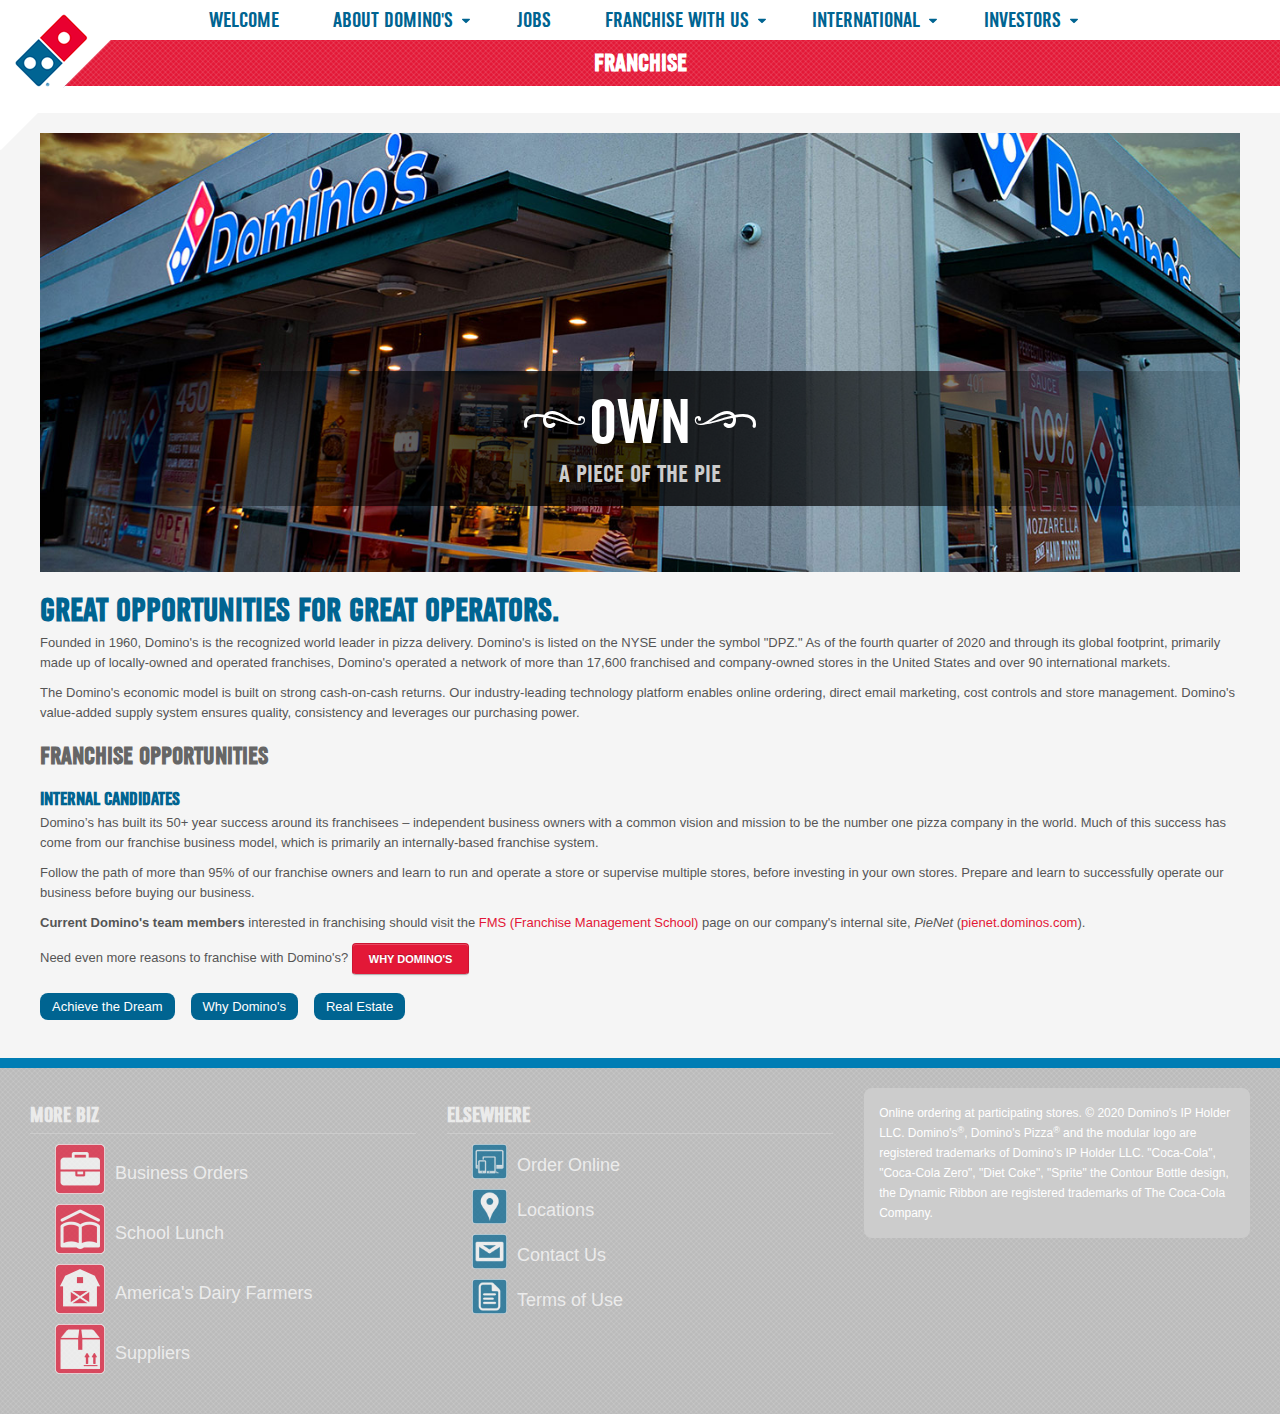
<file: index.html>
<!DOCTYPE html>
<html lang="en" class="biz">

<head>
    <meta charset="UTF-8">
    <meta name="viewport" content="width=device-width, initial-scale=1.0">
    <title>Franchise</title>

    <link rel="stylesheet" href="css/css-biz-styles.css">
    <link rel="stylesheet" href="css/css-bootstrap.min.css">
    <link rel="stylesheet" href="css/css-bootstrap-responsive.min.css">

    <link rel="icon" href="favicons/9450--favicon.png" type="image/png">
    <link rel="canonical" href="#/franchise/">
    <meta name="referrer" content="no-referrer-when-downgrade">
    
    <meta property="og:site_name" content="biz.dominos.com">
    <meta property="og:type" content="website">
    <meta property="og:title" content="Franchise">
    <meta property="og:description" content="aOWNs                                           A Piece of the Pie                            Great Opportunities for Great Operators. Founded in 1960, Domino's is the recognized world leader in pizza delivery. Domino's is listed on the NYSE under the     symbol &quot;DPZ.&quot; As of the fourth quarter of 2020 and through its global footprint, primarily made up of     locally-owned">
    <meta property="og:url" content="#/franchise/">
    <meta property="article:modified_time" content="2021-03-09T17:03:04.000Z">
    <meta property="article:publisher" content="https://www.facebook.com/ghost">
    <meta name="twitter:card" content="summary">
    <meta name="twitter:title" content="Franchise">
    <meta name="twitter:description" content="aOWNs                                           A Piece of the Pie                            Great Opportunities for Great Operators. Founded in 1960, Domino's is the recognized world leader in pizza delivery. Domino's is listed on the NYSE under the     symbol &quot;DPZ.&quot; As of the fourth quarter of 2020 and through its global footprint, primarily made up of     locally-owned">
    <meta name="twitter:url" content="#/franchise/">
    <meta name="twitter:site" content="@tryghost">
    
    <script type="application/ld+json">
{
    "@context": "https://schema.org",
    "@type": "Article",
    "publisher": {
        "@type": "Organization",
        "name": "biz.dominos.com",
        "url": "#/",
        "logo": {
            "@type": "ImageObject",
            "url": "https://biz.dominos.com/content/images/2020/11/publication-logo-1.png"
        }
    },
    "author": {
        "@type": "Person",
        "name": "Jesse Page",
        "sameAs": []
    },
    "headline": "Franchise",
    "url": "#/franchise/",
    "dateModified": "2021-03-09T17:03:04.000Z",
    "mainEntityOfPage": {
        "@type": "WebPage",
        "@id": "#/"
    }
}
    </script>

    <meta name="generator" content="Ghost 3.38">
    <link rel="alternate" type="application/rss+xml" title="biz.dominos.com" href="#/rss/">
    <link rel="icon" href="favicons/favicon.png" type="image/png">

<!-- Global site tag (gtag.js) - Google Analytics -->
<script async src="https://www.googletagmanager.com/gtag/js?id=UA-52002435-2"></script>
<script>
  window.dataLayer = window.dataLayer || [];
  function gtag(){dataLayer.push(arguments);}
  gtag('js', new Date());

  gtag('config', 'UA-52002435-2');
</script>

</head>

<body class="page-template page-franchise">
    <header>
        <a class="logo" href="#">
            <img src="images/images-biz-dominos-logo.png" alt="DPZ">
        </a>
        <nav>
            <ul class="site-nav">
                <li><a href="#">Welcome</a></li>
                <li class="dropdown">
                    <a href="about.html">About Domino's</a>
                    <ul class="dropdown-menu">
                        <li><a href="about.html">What We're About</a></li>
                        <li><a href="#">News</a></li>
                        <li><a href="stewardship.html">Stewardship</a></li>
                        <li><a href="history.html">History</a></li>
                        <li><a href="fun-facts.html">Fun Facts</a></li>
                        <li><a href="partners.html">Partners Foundation</a></li>
                        <li><a href="fundraising.html">Fundraising</a></li>
                        <li><a href="diversity.html">Diversity</a></li>
                    </ul>
                    <i class="icon-caret-down">
                        <svg class="icon-svg" version="1.1" id="Layer_1" xmlns="http://www.w3.org/2000/svg" xmlns:xlink="http://www.w3.org/1999/xlink" x="0px" y="0px" viewbox="0 0 297.3 168.6" style="enable-background:new 0 0 297.3 168.6;" xml:space="preserve">
                            <path class="icon-color" d="M20,0h257.3c17.8,0,26.7,21.5,14.1,34.1L162.8,162.8c-7.8,7.8-20.5,7.8-28.3,0L5.9,34.1C-6.7,21.5,2.2,0,20,0z"></path>
                        </svg>


                    </i>
                </li>
                <li><a href="https://jobs.dominos.com">Jobs</a></li>
                <li class="dropdown">
                    <a href="index.html">Franchise with Us</a>
                    <ul class="dropdown-menu">
                        <li><a href="index.html">Apply for franchise</a></li>
                        <li><a href="why-dominos.html">Why Domino's</a></li>
                    </ul>
                    <i class="icon-caret-down">
                        <svg class="icon-svg" version="1.1" id="Layer_1" xmlns="http://www.w3.org/2000/svg" xmlns:xlink="http://www.w3.org/1999/xlink" x="0px" y="0px" viewbox="0 0 297.3 168.6" style="enable-background:new 0 0 297.3 168.6;" xml:space="preserve">
                            <path class="icon-color" d="M20,0h257.3c17.8,0,26.7,21.5,14.1,34.1L162.8,162.8c-7.8,7.8-20.5,7.8-28.3,0L5.9,34.1C-6.7,21.5,2.2,0,20,0z"></path>
                        </svg>


                    </i>
                </li>
                <li class="dropdown">
                    <a href="international.html">International</a>
                    <ul class="dropdown-menu">
                        <li><a href="international.html">A Global Brand</a></li>
                        <li><a href="international-fun-facts.html">Fun Facts</a></li>
                        <li><a href="international-franchising.html">International Franchising</a></li>
                    </ul>
                    <i class="icon-caret-down">
                        <svg class="icon-svg" version="1.1" id="Layer_1" xmlns="http://www.w3.org/2000/svg" xmlns:xlink="http://www.w3.org/1999/xlink" x="0px" y="0px" viewbox="0 0 297.3 168.6" style="enable-background:new 0 0 297.3 168.6;" xml:space="preserve">
                            <path class="icon-color" d="M20,0h257.3c17.8,0,26.7,21.5,14.1,34.1L162.8,162.8c-7.8,7.8-20.5,7.8-28.3,0L5.9,34.1C-6.7,21.5,2.2,0,20,0z"></path>
                        </svg>


                    </i>
                </li>
                <li class="dropdown">
                    <a href="#">Investors</a>
                    <ul class="dropdown-menu">
                        <li><a href="#">Profile</a></li>
                        <li><a href="#">Stock Info</a></li>
                        <li><a href="#">Press</a></li>
                        <li><a href="#">Financial Results</a></li>
                        <li><a href="#">SEC Filings</a></li>
                        <li><a href="#">Events</a></li>
                        <li><a href="#">Presentations</a>
                        </li>
                        <li><a href="#">Contacts</a></li>
                    </ul>
                    <i class="icon-caret-down">
                        <svg class="icon-svg" version="1.1" id="Layer_1" xmlns="http://www.w3.org/2000/svg" xmlns:xlink="http://www.w3.org/1999/xlink" x="0px" y="0px" viewbox="0 0 297.3 168.6" style="enable-background:new 0 0 297.3 168.6;" xml:space="preserve">
                            <path class="icon-color" d="M20,0h257.3c17.8,0,26.7,21.5,14.1,34.1L162.8,162.8c-7.8,7.8-20.5,7.8-28.3,0L5.9,34.1C-6.7,21.5,2.2,0,20,0z"></path>
                        </svg>


                    </i>
                </li>
            </ul>
        </nav>
        <div class="page-title">
            <h2>Franchise</h2>
        </div>
        <div class="breadcrumbs">&nbsp;</div>
    </header>

    


<main id="page-content">

    <article class="post-full post no-image page">

        <section class="post-full-content">
            <div class="post-content">
                <!--kg-card-begin: html--><div class="hero">
    <a class="hero-link" href="index.html">
        <img src="images/images-franchise_home_hero.jpg" alt="Products">
        <div class="hero-overlay">
            <div class="hero-headline">
                <span class="ornaments">a</span>OWN<spanm class="ornaments">s
            </spanm></div>
            <div class="hero-caption">
                A Piece of the Pie
            </div>
        </div>
    </a>
</div>

<h1>Great Opportunities for Great Operators.</h1>

<p>Founded in 1960, Domino's is the recognized world leader in pizza delivery. Domino's is listed on the NYSE under the
    symbol "DPZ." As of the fourth quarter of 2020 and through its global footprint, primarily made up of
    locally-owned and operated franchises, Domino's operated a network of more than 17,600 franchised and company-owned
    stores in the United States and over 90 international markets.</p>

<p>The Domino's economic model is built on strong cash-on-cash returns. Our industry-leading technology platform enables
    online ordering, direct email marketing, cost controls and store management. Domino's value-added supply system
    ensures quality, consistency and leverages our purchasing power.</p>

<h2>Franchise Opportunities</h2>

<h3>Internal Candidates</h3>

<p>Domino&rsquo;s has built its 50+ year success around its franchisees &ndash; independent business owners with a common vision and
    mission to be the number one pizza company in the world. Much of this success has come from our franchise business
    model, which is primarily an internally-based franchise system.</p>

<p>Follow the path of more than 95% of our franchise owners and learn to run and operate a store or supervise
    multiple stores, before investing in your own stores. Prepare and learn to successfully operate our business before
    buying our business.</p>

<p><strong>Current Domino's team members</strong>&nbsp;interested in franchising should visit the&nbsp;<a href="https://pienet.dominos.com/Interact/Pages/Section/Default.aspx?Section=3327" target="_blank">FMS
        (Franchise Management
        School)</a>&nbsp;page&nbsp;on our&nbsp;company's internal site,&nbsp;<i>PieNet</i>&nbsp;(<a href="https://pienet.dominos.com" target="_blank">pienet.dominos.com</a>).</p>

<p>Need even more reasons to franchise with Domino's? <a class="btn red-button" href="why-dominos.html">WHY
        DOMINO'S</a></p>


<ul class="pill-nav" style="justify-content: left">
    <li><a href="index.html" style="margin-left: 0;">Achieve the Dream</a></li>
    <li><a href="why-dominos.html">Why Domino's</a></li>
    <li><a href="https://realestate.dominos.com">Real Estate</a></li>
</ul><!--kg-card-end: html-->
            </div>
        </section>

    </article>

</main>



    <footer id="footer" class="row-fluid">
        <div class="journal-content-article">
            <div class="span4" id="internal">
                <h3>More Biz</h3>
                <ul>
                    <li><a href="concierge.html"><img src="images/images-icon_business.png">Business
                            Orders</a></li>
                    <li><a href="school-lunch.html"><img src="images/images-icon_school.png">School
                            Lunch</a></li>
                    <li><a href="adf.html"><img src="images/images-icon_farm.png">America's
                            Dairy Farmers</a></li>
                    <li><a href="suppliers.html"><img src="images/images-icon_suppliers.png">Suppliers</a>
                    </li>
                </ul>
            </div>
            <div class="span4" id="external">
                <h3>Elsewhere</h3>
                <ul>
                    <li><a href="https://order.dominos.com/en/pages/order/" target="_blank"><img src="images/images-icon_online.png">Order
                            Online</a></li>
                    <li><a href="https://order.dominos.com/en/pages/order/?locations=1#/locations/" target="_blank"><img src="images/images-icon_locations.png">Locations</a>
                    </li>
                    <li><a href="https://order.dominos.com/en/pages/content/customer-service/faq.jsp" target="_blank"><img src="images/images-icon_contact.png">Contact
                            Us</a></li>
                    <li><a href="https://order.dominos.com/en/pages/content/content.jsp?page=terms" target="_blank"><img src="images/images-icon_terms.png">Terms
                            of Use</a></li>
                </ul>
            </div>
            <div class="span4" id="legal">Online ordering at participating stores. &copy; 2020 Domino's IP Holder LLC.
                Domino's<sup>&reg;</sup>, Domino's Pizza<sup>&reg;</sup> and the modular logo are registered trademarks
                of
                Domino's IP Holder LLC. "Coca-Cola", "Coca-Cola Zero", "Diet Coke", "Sprite" the Contour Bottle design,
                the Dynamic Ribbon are registered trademarks of The Coca-Cola Company.</div>

            
    
</div></footer></body>

</html>
</file>
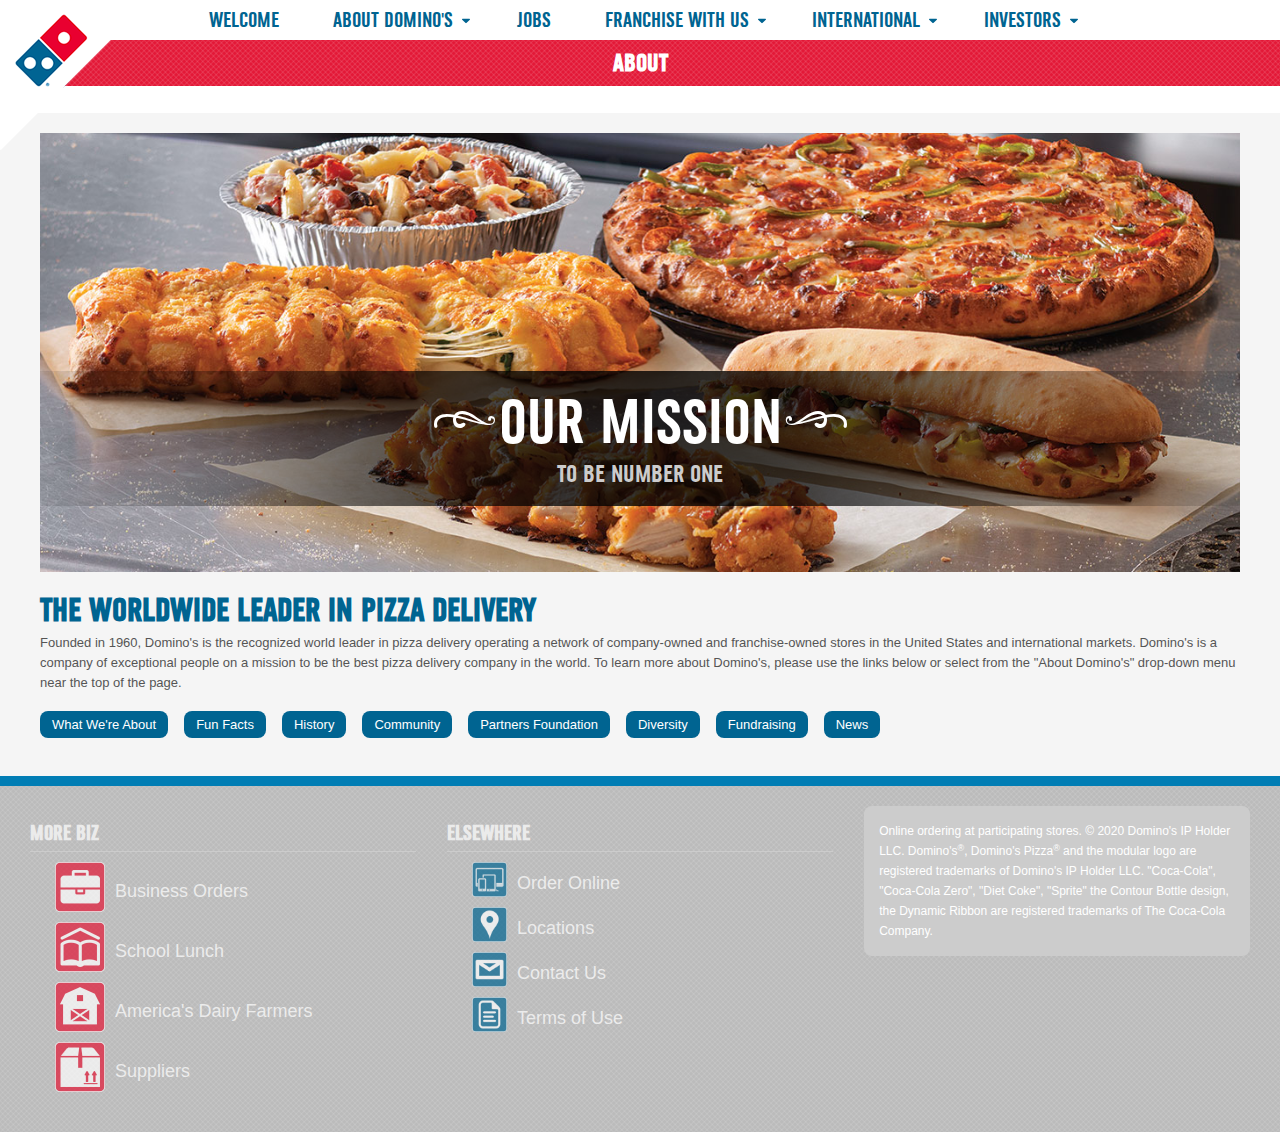
<file: about.html>
<!DOCTYPE html>
<html lang="en" class="biz">

<head>
    <meta charset="UTF-8">
    <meta name="viewport" content="width=device-width, initial-scale=1.0">
    <title>About</title>

    <link rel="stylesheet" href="css/css-biz-styles.css">
    <link rel="stylesheet" href="css/css-bootstrap.min.css">
    <link rel="stylesheet" href="css/css-bootstrap-responsive.min.css">

    <link rel="icon" href="favicons/2649--favicon.png" type="image/png">
    <link rel="canonical" href="#">
    <meta name="referrer" content="no-referrer-when-downgrade">
    
    <meta property="og:site_name" content="biz.dominos.com">
    <meta property="og:type" content="website">
    <meta property="og:title" content="About">
    <meta property="og:description" content="aOur Missions                                           To Be Number One                            The Worldwide Leader in Pizza Delivery Founded in 1960, Domino's&amp;nbsp;is the recognized world leader in pizza delivery operating a network of company-owned     and franchise-owned stores in the United States and international markets. Domino's is a company of exceptional     people on a mission">
    <meta property="og:url" content="#">
    <meta property="article:modified_time" content="2020-05-04T19:15:48.000Z">
    <meta property="article:publisher" content="https://www.facebook.com/ghost">
    <meta name="twitter:card" content="summary">
    <meta name="twitter:title" content="About">
    <meta name="twitter:description" content="aOur Missions                                           To Be Number One                            The Worldwide Leader in Pizza Delivery Founded in 1960, Domino's&amp;nbsp;is the recognized world leader in pizza delivery operating a network of company-owned     and franchise-owned stores in the United States and international markets. Domino's is a company of exceptional     people on a mission">
    <meta name="twitter:url" content="#">
    <meta name="twitter:site" content="@tryghost">
    
    <script type="application/ld+json">
{
    "@context": "https://schema.org",
    "@type": "Article",
    "publisher": {
        "@type": "Organization",
        "name": "biz.dominos.com",
        "url": "#",
        "logo": {
            "@type": "ImageObject",
            "url": "https://biz.dominos.com/content/images/2020/11/publication-logo-1.png"
        }
    },
    "author": {
        "@type": "Person",
        "name": "Jesse Page",
        "sameAs": []
    },
    "headline": "About",
    "url": "#",
    "dateModified": "2020-05-04T19:15:48.000Z",
    "mainEntityOfPage": {
        "@type": "WebPage",
        "@id": "#"
    }
}
    </script>

    <meta name="generator" content="Ghost 3.38">
    <link rel="alternate" type="application/rss+xml" title="biz.dominos.com" href="#">
    <link rel="icon" href="favicons/favicon.png" type="image/png">

<!-- Global site tag (gtag.js) - Google Analytics -->

</head>

<body class="page-template page-about">
    <header>
        <a class="logo" href="#">
            <img src="images/images-biz-dominos-logo.png" alt="DPZ">
        </a>
        <nav>
            <ul class="site-nav">
                <li><a href="#">Welcome</a></li>
                <li class="dropdown">
                    <a href="about.html">About Domino's</a>
                    <ul class="dropdown-menu">
                        <li><a href="about.html">What We're About</a></li>
                        <li><a href="https://ir.dominos.com/news-releases">News</a></li>
                        <li><a href="stewardship.html">Stewardship</a></li>
                        <li><a href="history.html">History</a></li>
                        <li><a href="fun-facts.html">Fun Facts</a></li>
                        <li><a href="partners.html">Partners Foundation</a></li>
                        <li><a href="fundraising.html">Fundraising</a></li>
                        <li><a href="diversity.html">Diversity</a></li>
                    </ul>
                    <i class="icon-caret-down">
                        <svg class="icon-svg" version="1.1" id="Layer_1" xmlns="http://www.w3.org/2000/svg" xmlns:xlink="http://www.w3.org/1999/xlink" x="0px" y="0px" viewbox="0 0 297.3 168.6" style="enable-background:new 0 0 297.3 168.6;" xml:space="preserve">
                            <path class="icon-color" d="M20,0h257.3c17.8,0,26.7,21.5,14.1,34.1L162.8,162.8c-7.8,7.8-20.5,7.8-28.3,0L5.9,34.1C-6.7,21.5,2.2,0,20,0z"></path>
                        </svg>


                    </i>
                </li>
                <li><a href="https://jobs.dominos.com">Jobs</a></li>
                <li class="dropdown">
                    <a href="index.html">Franchise with Us</a>
                    <ul class="dropdown-menu">
                        <li><a href="index.html">Achieve the Dream</a></li>
                        <li><a href="why-dominos.html">Why Domino's</a></li>
                        <li><a href="https://realestate.dominos.com">Real Estate</a></li>
                    </ul>
                    <i class="icon-caret-down">
                        <svg class="icon-svg" version="1.1" id="Layer_1" xmlns="http://www.w3.org/2000/svg" xmlns:xlink="http://www.w3.org/1999/xlink" x="0px" y="0px" viewbox="0 0 297.3 168.6" style="enable-background:new 0 0 297.3 168.6;" xml:space="preserve">
                            <path class="icon-color" d="M20,0h257.3c17.8,0,26.7,21.5,14.1,34.1L162.8,162.8c-7.8,7.8-20.5,7.8-28.3,0L5.9,34.1C-6.7,21.5,2.2,0,20,0z"></path>
                        </svg>


                    </i>
                </li>
                <li class="dropdown">
                    <a href="international.html">International</a>
                    <ul class="dropdown-menu">
                        <li><a href="international.html">A Global Brand</a></li>
                        <li><a href="international-fun-facts.html">Fun Facts</a></li>
                        <li><a href="international-franchising.html">International Franchising</a></li>
                    </ul>
                    <i class="icon-caret-down">
                        <svg class="icon-svg" version="1.1" id="Layer_1" xmlns="http://www.w3.org/2000/svg" xmlns:xlink="http://www.w3.org/1999/xlink" x="0px" y="0px" viewbox="0 0 297.3 168.6" style="enable-background:new 0 0 297.3 168.6;" xml:space="preserve">
                            <path class="icon-color" d="M20,0h257.3c17.8,0,26.7,21.5,14.1,34.1L162.8,162.8c-7.8,7.8-20.5,7.8-28.3,0L5.9,34.1C-6.7,21.5,2.2,0,20,0z"></path>
                        </svg>


                    </i>
                </li>
                <li class="dropdown">
                    <a href="https://ir.dominos.com/">Investors</a>
                    <ul class="dropdown-menu">
                        <li><a href="https://ir.dominos.com/">Profile</a></li>
                        <li><a href="https://ir.dominos.com/stock-information/stock-quote">Stock Info</a></li>
                        <li><a href="https://ir.dominos.com/news-releases">Press</a></li>
                        <li><a href="https://ir.dominos.com/quarterly-earnings">Financial Results</a></li>
                        <li><a href="https://ir.dominos.com/financial-information/sec-filings">SEC Filings</a></li>
                        <li><a href="https://ir.dominos.com/events-and-presentations/upcoming-events">Events</a></li>
                        <li><a href="https://ir.dominos.com/events-and-presentations/presentations">Presentations</a>
                        </li>
                        <li><a href="https://ir.dominos.com/shareholder-services/contact-ir">Contacts</a></li>
                    </ul>
                    <i class="icon-caret-down">
                        <svg class="icon-svg" version="1.1" id="Layer_1" xmlns="http://www.w3.org/2000/svg" xmlns:xlink="http://www.w3.org/1999/xlink" x="0px" y="0px" viewbox="0 0 297.3 168.6" style="enable-background:new 0 0 297.3 168.6;" xml:space="preserve">
                            <path class="icon-color" d="M20,0h257.3c17.8,0,26.7,21.5,14.1,34.1L162.8,162.8c-7.8,7.8-20.5,7.8-28.3,0L5.9,34.1C-6.7,21.5,2.2,0,20,0z"></path>
                        </svg>


                    </i>
                </li>
            </ul>
        </nav>
        <div class="page-title">
            <h2>About</h2>
        </div>
        <div class="breadcrumbs">&nbsp;</div>
    </header>

    


<main id="page-content">

    <article class="post-full post no-image page">

        <section class="post-full-content">
            <div class="post-content">
                <!--kg-card-begin: html--><div class="hero">
    <a class="hero-link" href="biz.dominos.html">
        <img src="images/images-about_home_hero.jpeg" alt="Products">
        <div class="hero-overlay">
            <div class="hero-headline">
                <span class="ornaments">a</span>Our Mission<spanm class="ornaments">s
            </spanm></div>
            <div class="hero-caption">
                To Be Number One
            </div>
        </div>
    </a>
</div>

<h1>The Worldwide Leader in Pizza Delivery</h1>

<p>Founded in 1960, Domino's&nbsp;is the recognized world leader in pizza delivery operating a network of company-owned
    and franchise-owned stores in the United States and international markets. Domino's is a company of exceptional
    people on a mission to be the best pizza delivery company in the world. To learn more about Domino's, please use the
    links below or select from&nbsp;the "About Domino's" drop-down menu near the top of the page.</p>

<ul class="pill-nav" style="justify-content: left">
    <li><a href="about.html" style="margin-left: 0;"> What We're About</a></li>
    <li><a href="fun-facts.html"> Fun Facts</a></li>
    <li><a href="history.html"> History</a></li>
    <li><a href="community.html"> Community</a></li>
    <li><a href="partners.html"> Partners Foundation</a></li>
    <li><a href="diversity.html"> Diversity</a></li>
    <li><a href="fundraising.html"> Fundraising</a></li>
    <li><a href="https://ir.dominos.com/news-releases"> News</a></li>
</ul><!--kg-card-end: html-->
            </div>
        </section>

    </article>

</main>



    <footer id="footer" class="row-fluid">
        <div class="journal-content-article">
            <div class="span4" id="internal">
                <h3>More Biz</h3>
                <ul>
                    <li><a href="concierge.html"><img src="images/images-icon_business.png">Business
                            Orders</a></li>
                    <li><a href="school-lunch.html"><img src="images/images-icon_school.png">School
                            Lunch</a></li>
                    <li><a href="adf.html"><img src="images/images-icon_farm.png">America's
                            Dairy Farmers</a></li>
                    <li><a href="suppliers.html"><img src="images/images-icon_suppliers.png">Suppliers</a>
                    </li>
                </ul>
            </div>
            <div class="span4" id="external">
                <h3>Elsewhere</h3>
                <ul>
                    <li><a href="https://order.dominos.com/en/pages/order/" target="_blank"><img src="images/images-icon_online.png">Order
                            Online</a></li>
                    <li><a href="https://order.dominos.com/en/pages/order/?locations=1#/locations/" target="_blank"><img src="images/images-icon_locations.png">Locations</a>
                    </li>
                    <li><a href="https://order.dominos.com/en/pages/content/customer-service/faq.jsp" target="_blank"><img src="images/images-icon_contact.png">Contact
                            Us</a></li>
                    <li><a href="https://order.dominos.com/en/pages/content/content.jsp?page=terms" target="_blank"><img src="images/images-icon_terms.png">Terms
                            of Use</a></li>
                </ul>
            </div>
            <div class="span4" id="legal">Online ordering at participating stores. &copy; 2020 Domino's IP Holder LLC.
                Domino's<sup>&reg;</sup>, Domino's Pizza<sup>&reg;</sup> and the modular logo are registered trademarks
                of
                Domino's IP Holder LLC. "Coca-Cola", "Coca-Cola Zero", "Diet Coke", "Sprite" the Contour Bottle design,
                the Dynamic Ribbon are registered trademarks of The Coca-Cola Company.</div>

            <script>
    const ipUrls = document.querySelectorAll('a[href="#"]');
    console.log(ipUrls)

    ipUrls.forEach(element => element.setAttribute('href', 'https://biz.dominos.com'));
</script>
    
</div></footer></body>

</html>
</file>
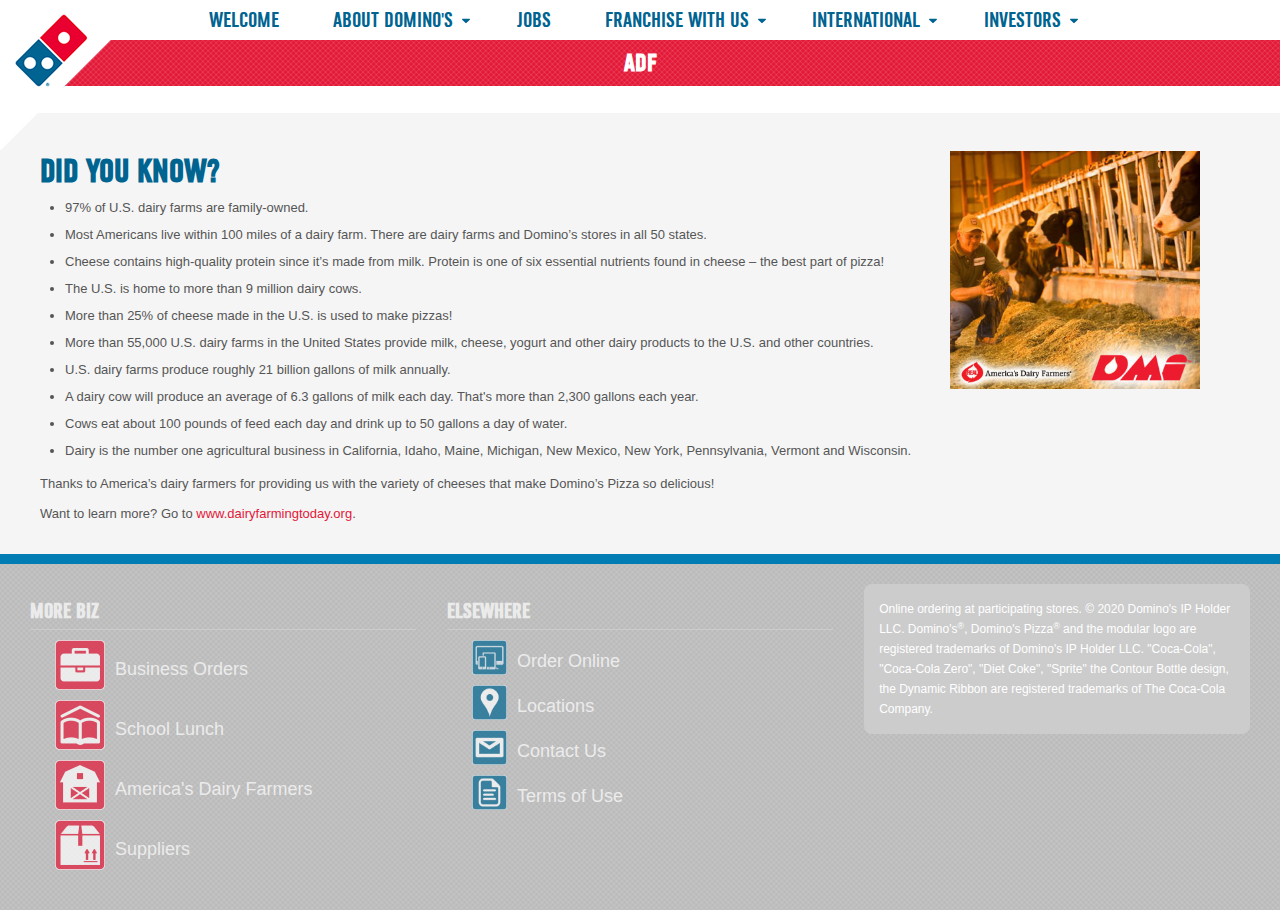
<file: adf.html>
<!DOCTYPE html>
<html lang="en" class="biz">

<head>
    <meta charset="UTF-8">
    <meta name="viewport" content="width=device-width, initial-scale=1.0">
    <title>ADF</title>

    <link rel="stylesheet" href="css/css-biz-styles.css">
    <link rel="stylesheet" href="css/css-bootstrap.min.css">
    <link rel="stylesheet" href="css/css-bootstrap-responsive.min.css">

    <link rel="icon" href="favicons/8226--favicon.png" type="image/png">
    <link rel="canonical" href="#">
    <meta name="referrer" content="no-referrer-when-downgrade">
    
    <meta property="og:site_name" content="biz.dominos.com">
    <meta property="og:type" content="website">
    <meta property="og:title" content="ADF">
    <meta property="og:description" content="Did you know?     97% of U.S. dairy farms are family-owned.     Most Americans live within 100 miles of a dairy farm. There are dairy farms and Domino&rsquo;s stores in all 50         states.     Cheese contains high-quality protein since it&rsquo;s made from milk. Protein is one of six essential nutrients">
    <meta property="og:url" content="#">
    <meta property="article:modified_time" content="2020-06-25T15:34:32.000Z">
    <meta property="article:publisher" content="https://www.facebook.com/ghost">
    <meta name="twitter:card" content="summary">
    <meta name="twitter:title" content="ADF">
    <meta name="twitter:description" content="Did you know?     97% of U.S. dairy farms are family-owned.     Most Americans live within 100 miles of a dairy farm. There are dairy farms and Domino&rsquo;s stores in all 50         states.     Cheese contains high-quality protein since it&rsquo;s made from milk. Protein is one of six essential nutrients">
    <meta name="twitter:url" content="#">
    <meta name="twitter:site" content="@tryghost">
    
    <script type="application/ld+json">
{
    "@context": "https://schema.org",
    "@type": "Article",
    "publisher": {
        "@type": "Organization",
        "name": "biz.dominos.com",
        "url": "#",
        "logo": {
            "@type": "ImageObject",
            "url": "https://biz.dominos.com/content/images/2020/11/publication-logo-1.png"
        }
    },
    "author": {
        "@type": "Person",
        "name": "Jesse Page",
        "sameAs": []
    },
    "headline": "ADF",
    "url": "#",
    "dateModified": "2020-06-25T15:34:32.000Z",
    "mainEntityOfPage": {
        "@type": "WebPage",
        "@id": "#"
    }
}
    </script>

    <meta name="generator" content="Ghost 3.38">
    <link rel="alternate" type="application/rss+xml" title="biz.dominos.com" href="#">
    <link rel="icon" href="favicons/favicon.png" type="image/png">

<!-- Global site tag (gtag.js) - Google Analytics -->
<script async src="https://www.googletagmanager.com/gtag/js?id=UA-52002435-2"></script>
<script>
  window.dataLayer = window.dataLayer || [];
  function gtag(){dataLayer.push(arguments);}
  gtag('js', new Date());

  gtag('config', 'UA-52002435-2');
</script>

</head>

<body class="page-template page-adf">
    <header>
        <a class="logo" href="#">
            <img src="images/images-biz-dominos-logo.png" alt="DPZ">
        </a>
        <nav>
            <ul class="site-nav">
                <li><a href="#">Welcome</a></li>
                <li class="dropdown">
                    <a href="about.html">About Domino's</a>
                    <ul class="dropdown-menu">
                        <li><a href="about.html">What We're About</a></li>
                        <li><a href="https://ir.dominos.com/news-releases">News</a></li>
                        <li><a href="stewardship.html">Stewardship</a></li>
                        <li><a href="history.html">History</a></li>
                        <li><a href="fun-facts.html">Fun Facts</a></li>
                        <li><a href="partners.html">Partners Foundation</a></li>
                        <li><a href="fundraising.html">Fundraising</a></li>
                        <li><a href="diversity.html">Diversity</a></li>
                    </ul>
                    <i class="icon-caret-down">
                        <svg class="icon-svg" version="1.1" id="Layer_1" xmlns="http://www.w3.org/2000/svg" xmlns:xlink="http://www.w3.org/1999/xlink" x="0px" y="0px" viewbox="0 0 297.3 168.6" style="enable-background:new 0 0 297.3 168.6;" xml:space="preserve">
                            <path class="icon-color" d="M20,0h257.3c17.8,0,26.7,21.5,14.1,34.1L162.8,162.8c-7.8,7.8-20.5,7.8-28.3,0L5.9,34.1C-6.7,21.5,2.2,0,20,0z"></path>
                        </svg>


                    </i>
                </li>
                <li><a href="https://jobs.dominos.com">Jobs</a></li>
                <li class="dropdown">
                    <a href="index.html">Franchise with Us</a>
                    <ul class="dropdown-menu">
                        <li><a href="index.html">Achieve the Dream</a></li>
                        <li><a href="why-dominos.html">Why Domino's</a></li>
                        <li><a href="https://realestate.dominos.com">Real Estate</a></li>
                    </ul>
                    <i class="icon-caret-down">
                        <svg class="icon-svg" version="1.1" id="Layer_1" xmlns="http://www.w3.org/2000/svg" xmlns:xlink="http://www.w3.org/1999/xlink" x="0px" y="0px" viewbox="0 0 297.3 168.6" style="enable-background:new 0 0 297.3 168.6;" xml:space="preserve">
                            <path class="icon-color" d="M20,0h257.3c17.8,0,26.7,21.5,14.1,34.1L162.8,162.8c-7.8,7.8-20.5,7.8-28.3,0L5.9,34.1C-6.7,21.5,2.2,0,20,0z"></path>
                        </svg>


                    </i>
                </li>
                <li class="dropdown">
                    <a href="international.html">International</a>
                    <ul class="dropdown-menu">
                        <li><a href="international.html">A Global Brand</a></li>
                        <li><a href="international-fun-facts.html">Fun Facts</a></li>
                        <li><a href="international-franchising.html">International Franchising</a></li>
                    </ul>
                    <i class="icon-caret-down">
                        <svg class="icon-svg" version="1.1" id="Layer_1" xmlns="http://www.w3.org/2000/svg" xmlns:xlink="http://www.w3.org/1999/xlink" x="0px" y="0px" viewbox="0 0 297.3 168.6" style="enable-background:new 0 0 297.3 168.6;" xml:space="preserve">
                            <path class="icon-color" d="M20,0h257.3c17.8,0,26.7,21.5,14.1,34.1L162.8,162.8c-7.8,7.8-20.5,7.8-28.3,0L5.9,34.1C-6.7,21.5,2.2,0,20,0z"></path>
                        </svg>


                    </i>
                </li>
                <li class="dropdown">
                    <a href="https://ir.dominos.com/">Investors</a>
                    <ul class="dropdown-menu">
                        <li><a href="https://ir.dominos.com/">Profile</a></li>
                        <li><a href="https://ir.dominos.com/stock-information/stock-quote">Stock Info</a></li>
                        <li><a href="https://ir.dominos.com/news-releases">Press</a></li>
                        <li><a href="https://ir.dominos.com/quarterly-earnings">Financial Results</a></li>
                        <li><a href="https://ir.dominos.com/financial-information/sec-filings">SEC Filings</a></li>
                        <li><a href="https://ir.dominos.com/events-and-presentations/upcoming-events">Events</a></li>
                        <li><a href="https://ir.dominos.com/events-and-presentations/presentations">Presentations</a>
                        </li>
                        <li><a href="https://ir.dominos.com/shareholder-services/contact-ir">Contacts</a></li>
                    </ul>
                    <i class="icon-caret-down">
                        <svg class="icon-svg" version="1.1" id="Layer_1" xmlns="http://www.w3.org/2000/svg" xmlns:xlink="http://www.w3.org/1999/xlink" x="0px" y="0px" viewbox="0 0 297.3 168.6" style="enable-background:new 0 0 297.3 168.6;" xml:space="preserve">
                            <path class="icon-color" d="M20,0h257.3c17.8,0,26.7,21.5,14.1,34.1L162.8,162.8c-7.8,7.8-20.5,7.8-28.3,0L5.9,34.1C-6.7,21.5,2.2,0,20,0z"></path>
                        </svg>


                    </i>
                </li>
            </ul>
        </nav>
        <div class="page-title">
            <h2>ADF</h2>
        </div>
        <div class="breadcrumbs">&nbsp;</div>
    </header>

    


<main id="page-content">

    <article class="post-full post no-image page">

        <section class="post-full-content">
            <div class="post-content">
                <!--kg-card-begin: html--><h1><img alt="DMI" class="imglt" src="images/images-adf_dmi_logo.jpg" style="margin-right: 40.0px;float: right;width: 250.0px;height: 238.0px;">Did you know?</h1>

<ul>
    <li>97% of U.S. dairy farms are family-owned.</li>
    <li>Most Americans live within 100 miles of a dairy farm. There are dairy farms and Domino&rsquo;s stores in all 50
        states.</li>
    <li>Cheese contains high-quality protein since it&rsquo;s made from milk. Protein is one of six essential nutrients found
        in cheese &ndash; the best part of pizza!</li>
    <li>The U.S. is home to more than 9 million dairy cows.</li>
    <li>More than 25% of cheese made in the U.S. is used to make pizzas!</li>
    <li>More than 55,000 U.S. dairy farms in the United States provide milk, cheese, yogurt and other dairy products to
        the U.S. and other countries.</li>
    <li>U.S. dairy farms produce roughly 21 billion gallons of milk annually.</li>
    <li>A dairy cow will produce an average of 6.3 gallons of milk each day. That's more than 2,300 gallons each year.
    </li>
    <li>Cows eat about 100 pounds of feed each day and drink up to 50 gallons a day of water.</li>
    <li>Dairy is the number one agricultural business in California, Idaho, Maine, Michigan, New Mexico, New York,
        Pennsylvania, Vermont and Wisconsin.</li>
</ul>

<p>Thanks to America&rsquo;s dairy farmers for providing us with the variety of cheeses that make Domino&rsquo;s Pizza so delicious!
</p>

<p>Want to learn more? Go to <a href="http://www.dairyfarmingtoday.org" target="_blank">www.dairyfarmingtoday.org</a>.
</p><!--kg-card-end: html-->
            </div>
        </section>

    </article>

</main>



    <footer id="footer" class="row-fluid">
        <div class="journal-content-article">
            <div class="span4" id="internal">
                <h3>More Biz</h3>
                <ul>
                    <li><a href="concierge.html"><img src="images/images-icon_business.png">Business
                            Orders</a></li>
                    <li><a href="school-lunch.html"><img src="images/images-icon_school.png">School
                            Lunch</a></li>
                    <li><a href="adf.html"><img src="images/images-icon_farm.png">America's
                            Dairy Farmers</a></li>
                    <li><a href="suppliers.html"><img src="images/images-icon_suppliers.png">Suppliers</a>
                    </li>
                </ul>
            </div>
            <div class="span4" id="external">
                <h3>Elsewhere</h3>
                <ul>
                    <li><a href="https://order.dominos.com/en/pages/order/" target="_blank"><img src="images/images-icon_online.png">Order
                            Online</a></li>
                    <li><a href="https://order.dominos.com/en/pages/order/?locations=1#/locations/" target="_blank"><img src="images/images-icon_locations.png">Locations</a>
                    </li>
                    <li><a href="https://order.dominos.com/en/pages/content/customer-service/faq.jsp" target="_blank"><img src="images/images-icon_contact.png">Contact
                            Us</a></li>
                    <li><a href="https://order.dominos.com/en/pages/content/content.jsp?page=terms" target="_blank"><img src="images/images-icon_terms.png">Terms
                            of Use</a></li>
                </ul>
            </div>
            <div class="span4" id="legal">Online ordering at participating stores. &copy; 2020 Domino's IP Holder LLC.
                Domino's<sup>&reg;</sup>, Domino's Pizza<sup>&reg;</sup> and the modular logo are registered trademarks
                of
                Domino's IP Holder LLC. "Coca-Cola", "Coca-Cola Zero", "Diet Coke", "Sprite" the Contour Bottle design,
                the Dynamic Ribbon are registered trademarks of The Coca-Cola Company.</div>

            <script>
    const ipUrls = document.querySelectorAll('a[href="#"]');
    console.log(ipUrls)

    ipUrls.forEach(element => element.setAttribute('href', 'https://biz.dominos.com'));
</script>
    
</div></footer></body>

</html>
</file>
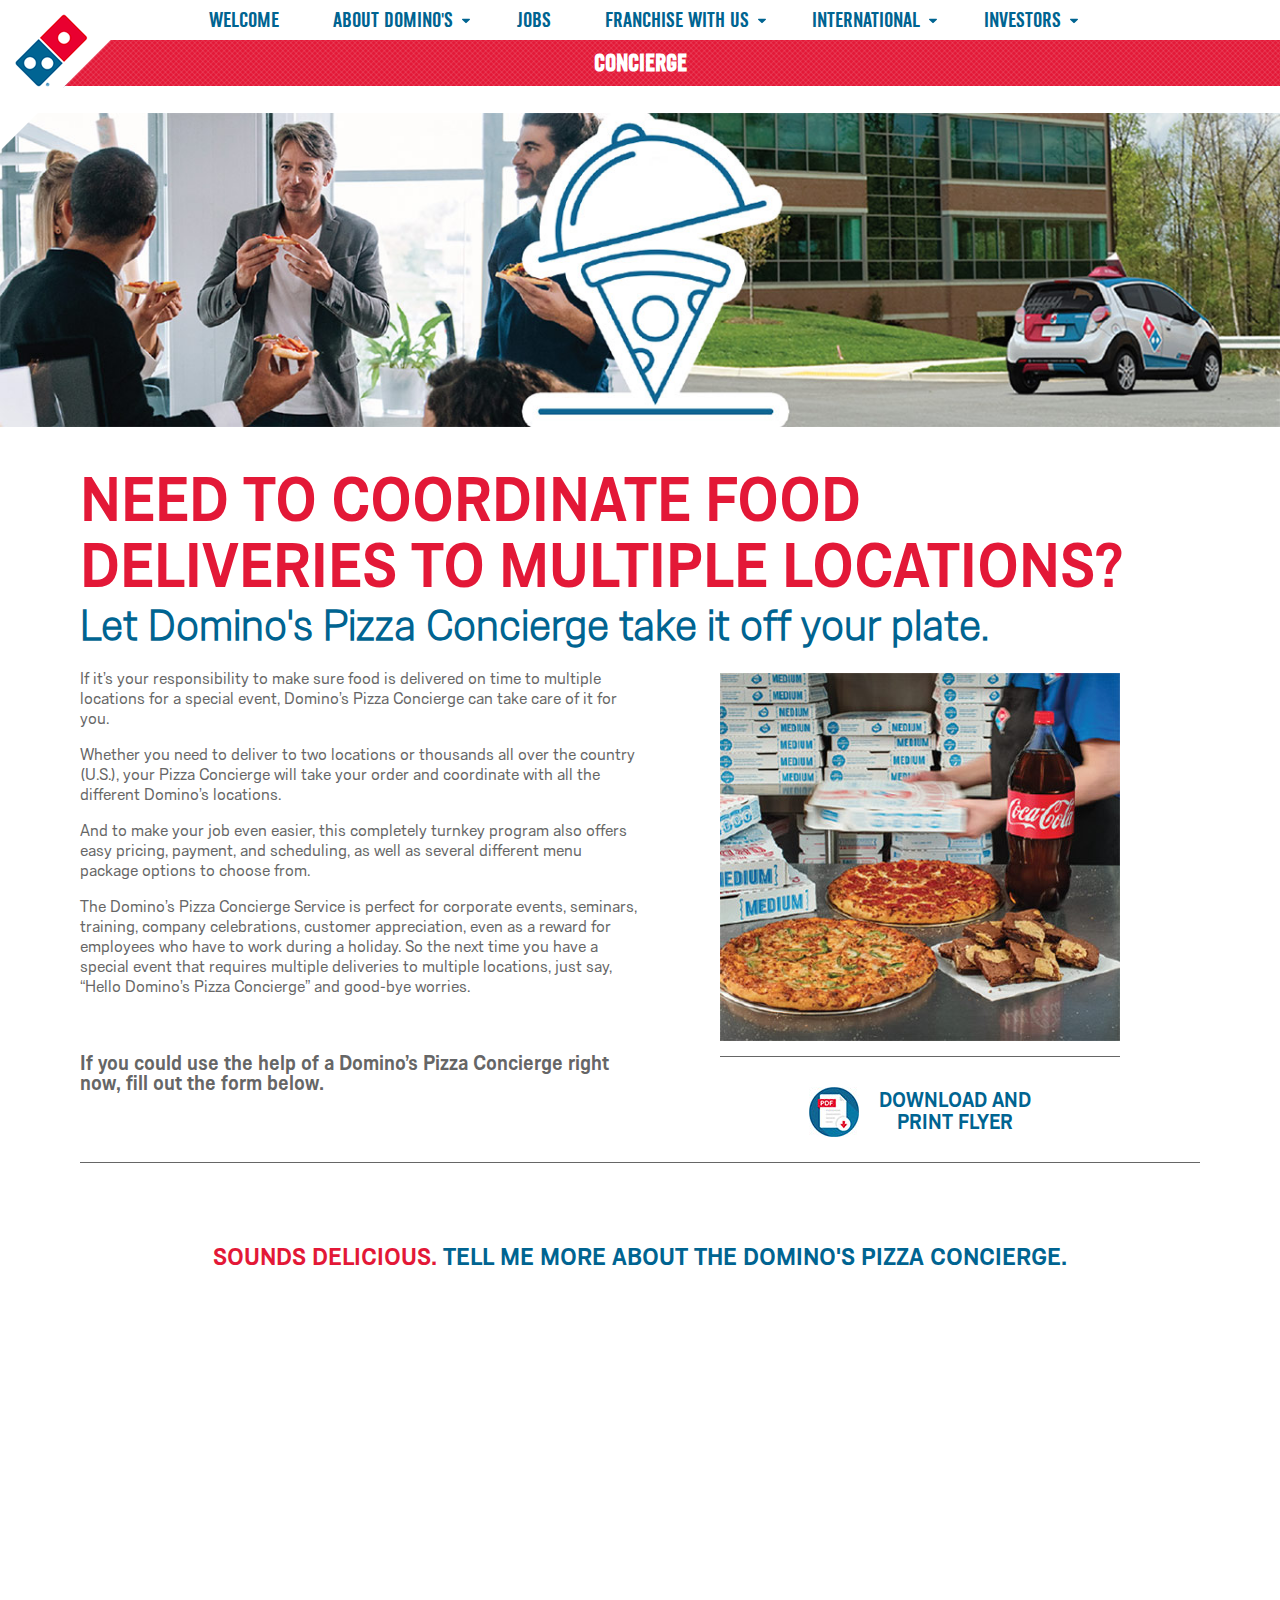
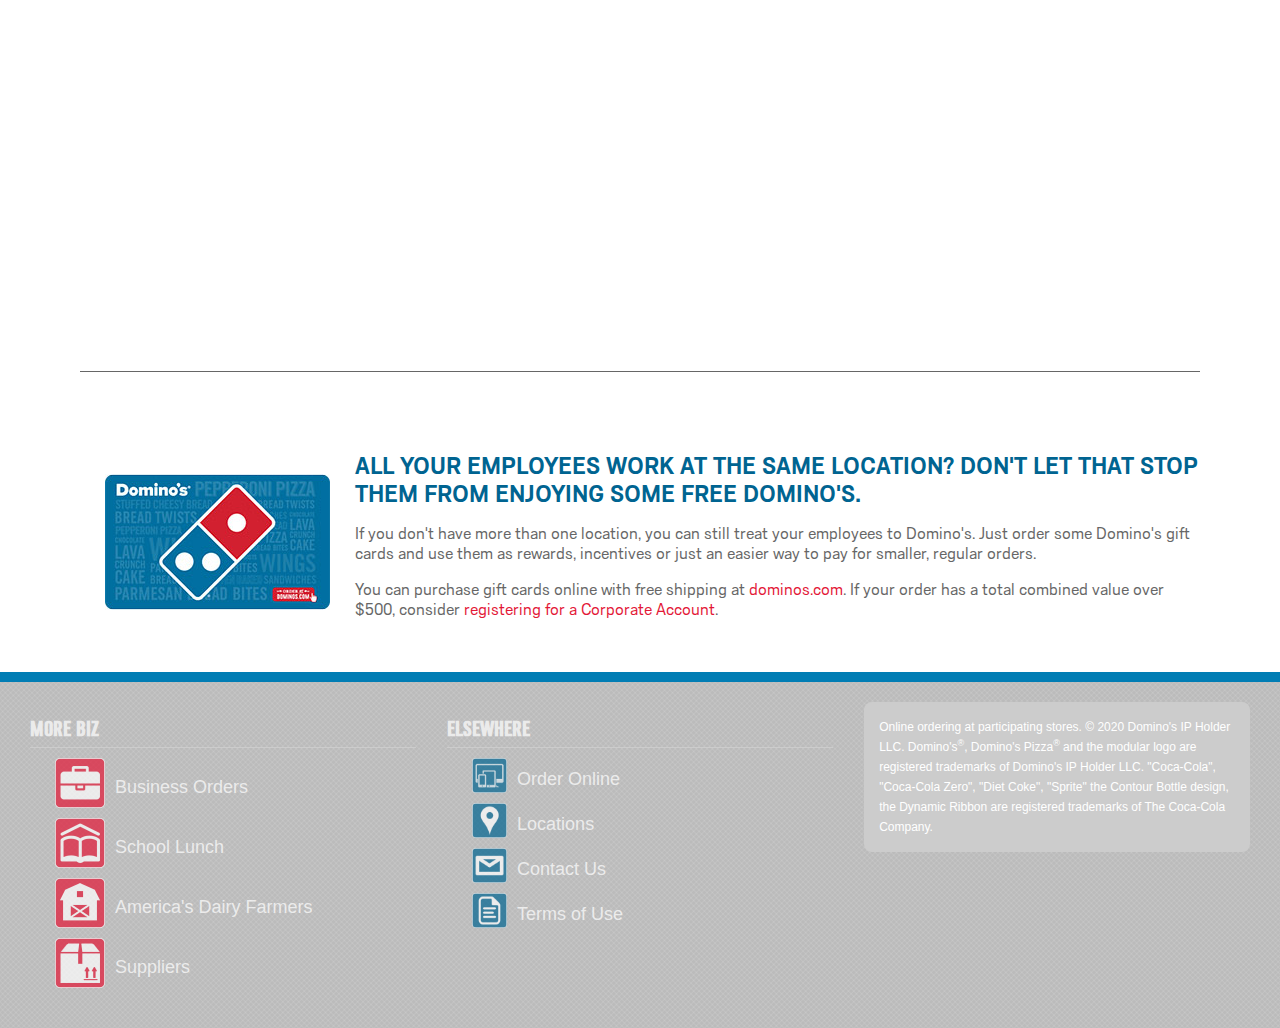
<file: concierge.html>
<!DOCTYPE html>
<html lang="en" class="biz">

<head>
    <meta charset="UTF-8">
    <meta name="viewport" content="width=device-width, initial-scale=1.0">
    <title>Concierge</title>

    <link rel="stylesheet" href="css/css-biz-styles.css">
    <link rel="stylesheet" href="css/css-bootstrap.min.css">
    <link rel="stylesheet" href="css/css-bootstrap-responsive.min.css">

    <link rel="icon" href="favicons/2067--favicon.png" type="image/png">
    <link rel="canonical" href="#">
    <meta name="referrer" content="no-referrer-when-downgrade">
    
    <meta property="og:site_name" content="biz.dominos.com">
    <meta property="og:type" content="website">
    <meta property="og:title" content="Concierge">
    <meta property="og:description" content="/* THEME OVERRIDES */     .biz #page-content {         padding: 0 !important;     }     .con {         font-family: OneDot, Arial Narrow, sans-serif;         font-size: 16px;         color: #666;         max-width: 1366px;         margin: auto;         background-color: white;     }     .con .con--content {         padding: 40px 80px 0 80px;         position: relative;     }     @media screen and (max-width: 835px) {         .con .con--content {             padding: 25px;         }     }     .con .con--content .dpz-blue {         color: #006491 !important;     }     .con .con--content .dpz-red">
    <meta property="og:url" content="#">
    <meta property="article:modified_time" content="2021-01-14T14:39:34.000Z">
    <meta property="article:publisher" content="https://www.facebook.com/ghost">
    <meta name="twitter:card" content="summary">
    <meta name="twitter:title" content="Concierge">
    <meta name="twitter:description" content="/* THEME OVERRIDES */     .biz #page-content {         padding: 0 !important;     }     .con {         font-family: OneDot, Arial Narrow, sans-serif;         font-size: 16px;         color: #666;         max-width: 1366px;         margin: auto;         background-color: white;     }     .con .con--content {         padding: 40px 80px 0 80px;         position: relative;     }     @media screen and (max-width: 835px) {         .con .con--content {             padding: 25px;         }     }     .con .con--content .dpz-blue {         color: #006491 !important;     }     .con .con--content .dpz-red">
    <meta name="twitter:url" content="#">
    <meta name="twitter:site" content="@tryghost">
    
    <script type="application/ld+json">
{
    "@context": "https://schema.org",
    "@type": "Article",
    "publisher": {
        "@type": "Organization",
        "name": "biz.dominos.com",
        "url": "#",
        "logo": {
            "@type": "ImageObject",
            "url": "https://biz.dominos.com/content/images/2020/11/publication-logo-1.png"
        }
    },
    "author": {
        "@type": "Person",
        "name": "Jesse Page",
        "sameAs": []
    },
    "headline": "Concierge",
    "url": "#",
    "dateModified": "2021-01-14T14:39:34.000Z",
    "mainEntityOfPage": {
        "@type": "WebPage",
        "@id": "#"
    }
}
    </script>

    <meta name="generator" content="Ghost 3.38">
    <link rel="alternate" type="application/rss+xml" title="biz.dominos.com" href="#">
    <link rel="icon" href="favicons/favicon.png" type="image/png">

<!-- Global site tag (gtag.js) - Google Analytics -->
<script async src="https://www.googletagmanager.com/gtag/js?id=UA-52002435-2"></script>
<script>
  window.dataLayer = window.dataLayer || [];
  function gtag(){dataLayer.push(arguments);}
  gtag('js', new Date());

  gtag('config', 'UA-52002435-2');
</script>

</head>

<body class="page-template page-concierge">
    <header>
        <a class="logo" href="#">
            <img src="images/images-biz-dominos-logo.png" alt="DPZ">
        </a>
        <nav>
            <ul class="site-nav">
                <li><a href="#">Welcome</a></li>
                <li class="dropdown">
                    <a href="about.html">About Domino's</a>
                    <ul class="dropdown-menu">
                        <li><a href="about.html">What We're About</a></li>
                        <li><a href="https://ir.dominos.com/news-releases">News</a></li>
                        <li><a href="stewardship.html">Stewardship</a></li>
                        <li><a href="history.html">History</a></li>
                        <li><a href="fun-facts.html">Fun Facts</a></li>
                        <li><a href="partners.html">Partners Foundation</a></li>
                        <li><a href="fundraising.html">Fundraising</a></li>
                        <li><a href="diversity.html">Diversity</a></li>
                    </ul>
                    <i class="icon-caret-down">
                        <svg class="icon-svg" version="1.1" id="Layer_1" xmlns="http://www.w3.org/2000/svg" xmlns:xlink="http://www.w3.org/1999/xlink" x="0px" y="0px" viewbox="0 0 297.3 168.6" style="enable-background:new 0 0 297.3 168.6;" xml:space="preserve">
                            <path class="icon-color" d="M20,0h257.3c17.8,0,26.7,21.5,14.1,34.1L162.8,162.8c-7.8,7.8-20.5,7.8-28.3,0L5.9,34.1C-6.7,21.5,2.2,0,20,0z"></path>
                        </svg>


                    </i>
                </li>
                <li><a href="https://jobs.dominos.com">Jobs</a></li>
                <li class="dropdown">
                    <a href="index.html">Franchise with Us</a>
                    <ul class="dropdown-menu">
                        <li><a href="index.html">Achieve the Dream</a></li>
                        <li><a href="why-dominos.html">Why Domino's</a></li>
                        <li><a href="https://realestate.dominos.com">Real Estate</a></li>
                    </ul>
                    <i class="icon-caret-down">
                        <svg class="icon-svg" version="1.1" id="Layer_1" xmlns="http://www.w3.org/2000/svg" xmlns:xlink="http://www.w3.org/1999/xlink" x="0px" y="0px" viewbox="0 0 297.3 168.6" style="enable-background:new 0 0 297.3 168.6;" xml:space="preserve">
                            <path class="icon-color" d="M20,0h257.3c17.8,0,26.7,21.5,14.1,34.1L162.8,162.8c-7.8,7.8-20.5,7.8-28.3,0L5.9,34.1C-6.7,21.5,2.2,0,20,0z"></path>
                        </svg>


                    </i>
                </li>
                <li class="dropdown">
                    <a href="international.html">International</a>
                    <ul class="dropdown-menu">
                        <li><a href="international.html">A Global Brand</a></li>
                        <li><a href="international-fun-facts.html">Fun Facts</a></li>
                        <li><a href="international-franchising.html">International Franchising</a></li>
                    </ul>
                    <i class="icon-caret-down">
                        <svg class="icon-svg" version="1.1" id="Layer_1" xmlns="http://www.w3.org/2000/svg" xmlns:xlink="http://www.w3.org/1999/xlink" x="0px" y="0px" viewbox="0 0 297.3 168.6" style="enable-background:new 0 0 297.3 168.6;" xml:space="preserve">
                            <path class="icon-color" d="M20,0h257.3c17.8,0,26.7,21.5,14.1,34.1L162.8,162.8c-7.8,7.8-20.5,7.8-28.3,0L5.9,34.1C-6.7,21.5,2.2,0,20,0z"></path>
                        </svg>


                    </i>
                </li>
                <li class="dropdown">
                    <a href="https://ir.dominos.com/">Investors</a>
                    <ul class="dropdown-menu">
                        <li><a href="https://ir.dominos.com/">Profile</a></li>
                        <li><a href="https://ir.dominos.com/stock-information/stock-quote">Stock Info</a></li>
                        <li><a href="https://ir.dominos.com/news-releases">Press</a></li>
                        <li><a href="https://ir.dominos.com/quarterly-earnings">Financial Results</a></li>
                        <li><a href="https://ir.dominos.com/financial-information/sec-filings">SEC Filings</a></li>
                        <li><a href="https://ir.dominos.com/events-and-presentations/upcoming-events">Events</a></li>
                        <li><a href="https://ir.dominos.com/events-and-presentations/presentations">Presentations</a>
                        </li>
                        <li><a href="https://ir.dominos.com/shareholder-services/contact-ir">Contacts</a></li>
                    </ul>
                    <i class="icon-caret-down">
                        <svg class="icon-svg" version="1.1" id="Layer_1" xmlns="http://www.w3.org/2000/svg" xmlns:xlink="http://www.w3.org/1999/xlink" x="0px" y="0px" viewbox="0 0 297.3 168.6" style="enable-background:new 0 0 297.3 168.6;" xml:space="preserve">
                            <path class="icon-color" d="M20,0h257.3c17.8,0,26.7,21.5,14.1,34.1L162.8,162.8c-7.8,7.8-20.5,7.8-28.3,0L5.9,34.1C-6.7,21.5,2.2,0,20,0z"></path>
                        </svg>


                    </i>
                </li>
            </ul>
        </nav>
        <div class="page-title">
            <h2>Concierge</h2>
        </div>
        <div class="breadcrumbs">&nbsp;</div>
    </header>

    


<main id="page-content">

    <article class="post-full post no-image page">

        <section class="post-full-content">
            <div class="post-content">
                <!--kg-card-begin: html--><style>
    /* THEME OVERRIDES */
    .biz #page-content {
        padding: 0 !important;
    }

    .con {
        font-family: OneDot, Arial Narrow, sans-serif;
        font-size: 16px;
        color: #666;
        max-width: 1366px;
        margin: auto;
        background-color: white;
    }

    .con .con--content {
        padding: 40px 80px 0 80px;
        position: relative;
    }

    @media screen and (max-width: 835px) {
        .con .con--content {
            padding: 25px;
        }
    }

    .con .con--content .dpz-blue {
        color: #006491 !important;
    }

    .con .con--content .dpz-red {
        color: #e31837 !important;
    }

    .con .con--content .border-bottom-grey {
        padding-bottom: 15px;
        border-bottom: 1px #666 solid;
    }


    .con .con--content h1,
    .con .con--content h3 {
        font-family: OneDot-Bold !important;
    }

    .con .con--content h1 {
        font-size: 60px !important;
        line-height: 66px !important;
        margin: 0 !important;
        max-width: 1050px;
    }

    .con .con--content h2 {
        font-family: OneDot-Light !important;
        font-size: 42px !important;
        line-height: 54px !important;
        margin: 0 !important;
    }

    .con .con--content h3 {
        font-size: 24px !important;
        line-height: 28px !important;
        margin: 40px 0 0 0 !important;
    }

    @media screen and (max-width: 835px) {
        .con .con--content h1 {
            font-size: 48px !important;
            line-height: 52px !important;
        }

        .con .con--content h2 {
            font-size: 32px !important;
            line-height: 38px !important;
        }
    }

    .con .con--content p {
        margin: 1em 0;
    }

    .con .con--content a,
    .con .con--content a:visited {
        color: #006491;
    }

    .con .con--content button:hover,
    .con .con--content button:focus {
        cursor: pointer;
    }

    .con .con--content .cta {
        font-family: OneDot-Bold;
        font-size: 20px;
    }

    .con .con--content .panels:before,
    .con .con--content .panels:after {
        content: " ";
        display: table;
    }

    .con .con--content .panels:after {
        clear: both;
    }

    .con .con--content .panels .right-panel {
        padding-top: 20px;
        text-align: center;
    }

    .con .con--content .panels .right-panel table {
        margin: auto;
    }

    .con .con--content .panels .right-panel a {
        text-decoration: none;
    }

    @media screen and (min-width: 1000px) {
        .con .con--content .panels .left-panel {
            width: 50%;
            float: left;
        }

        .con .con--content .panels .right-panel {
            width: 50%;
            float: right;
        }
    }

    .con .con--content .content--form {
        text-align: center;
    }

    .con .con--content .content--form form {
        max-width: 800px;
        margin: auto;
        padding: 20px;
    }

    .con .con--content .content--form form input {
        width: 300px;
        margin-top: 15px;
        font-size: 16px;
        padding: 8px;
        border: solid 2px #ccc;
    }

    .con .con--content .content--form form ::-webkit-input-placeholder {
        /* Chrome/Opera/Safari */
        color: #ccc;
    }

    .con .con--content .content--form form ::-moz-placeholder {
        /* Firefox 19+ */
        color: #ccc;
    }

    .con .con--content .content--form form :-ms-input-placeholder {
        /* IE 10+ */
        color: #ccc;
    }

    .con .con--content .content--form form :-moz-placeholder {
        /* Firefox 18- */
        color: #ccc;
    }

    .con .con--content .content--form button {
        display: block;
        border: none;
        border-radius: 2px;
        -webkit-border-radius: 2px;
        -moz-border-radius: 2px;
        -ms-border-radius: 2px;
        -o-border-radius: 2px;
        background-color: #e31837;
        background-image: none;
        padding: 10px 50px;
        margin-left: auto;
        margin-right: auto;
        margin-bottom: 40px;
        color: white;
        font-size: 18px;
    }

    .con .con--content .content--footer img {
        display: block;
    }

    @media screen and (max-width: 892px) {
        .con .con--content .content--footer {
            padding-top: 40px;
        }

        .con .con--content .content--footer td {
            display: block;
            width: 100%;
            padding: 0;
        }
    }
</style>

<div class="con">
    <div class="con--hero"><img alt="Domino's Concierge" src="images/images-con--hero.jpg">
    </div>
</div>

<div class="con">
    <div class="con--content">
        <div class="content--intro border-bottom-grey">
            <h1 class="dpz-red">NEED TO COORDINATE FOOD DELIVERIES TO MULTIPLE LOCATIONS?</h1>
            <h2 class="dpz-blue">Let Domino's Pizza Concierge take it off your plate.</h2>
            <div class="panels">
                <div class="panel left-panel">

                    <p>If it&rsquo;s your responsibility to make sure food is delivered on time to multiple locations for a
                        special
                        event, Domino&rsquo;s
                        Pizza Concierge can take care of it for you.</p>

                    <p>Whether you need to deliver to two locations or thousands all over the country (U.S.), your Pizza
                        Concierge will take
                        your order and coordinate with all the different Domino&rsquo;s locations.</p>

                    <p>And to make your job even easier, this completely turnkey program also offers easy pricing,
                        payment, and
                        scheduling, as
                        well as several different menu package options to choose from.</p>

                    <p>The Domino&rsquo;s Pizza Concierge Service is perfect for corporate events, seminars, training, company
                        celebrations, customer
                        appreciation, even as a reward for employees who have to work during a holiday. So the next time
                        you have
                        a special
                        event that requires multiple deliveries to multiple locations, just say, &ldquo;Hello Domino&rsquo;s Pizza
                        Concierge&rdquo;
                        and good-bye
                        worries.</p>
                    <p>&nbsp;</p>

                    <p class="cta">If you could use the help of a Domino&rsquo;s Pizza Concierge right now, fill out the form
                        below.</p>


                </div>
                <div class="panel right-panel">
                    <img class="border-bottom-grey" src="images/images-con--product-shot.jpg" alt="Menu Items">
                    <br><br>
                    <table cellpadding="10">
                        <tr>
                            <td width="50" align="right" valign="middle">
                                <a class="" href="https://biz.dominos.com/assets/images/DOM-344_ConciergeProgram_Flyer_8_5x11_Final_HiRes.pdf" target="_blank"><img src="images/images-con-pdf-download.jpg" alt="PDF"></a>
                            </td>
                            <td align="center" valign="middle">
                                <a class="cta dpz-blue" href="https://biz.dominos.com/assets/images/DOM-344_ConciergeProgram_Flyer_8_5x11_Final_HiRes.pdf" target="_blank">DOWNLOAD
                                    AND<br>PRINT FLYER</a>
                            </td>
                        </tr>
                    </table>
                </div>
            </div>
        </div>
    </div>
</div>

<div class="con">
    <div class="con--content">
        <div class="content--form border-bottom-grey">
            <h3 class="dpz-blue"><span class="dpz-red">SOUNDS DELICIOUS.</span> TELL ME MORE ABOUT THE DOMINO'S PIZZA
                CONCIERGE.</h3>
            <!-- <p>The Pizza Concierge Ordering is here to ensure every customer gets great service and hot Domino&rsquo;s pizza,
                however due
                to high demand we regretfully <strong>cannot accept any more orders for the month of December.</strong>
                We look
                forward to helping feed your need in the new year. Please feel free to complete the contact form below
                or email us
                at <a href="mailto:dominosb2b@dominos.com">dominosb2b@dominos.com</a> with subject &ldquo;January inquiry&rdquo; and
                we&rsquo;ll get
                back to you as soon as we&rsquo;re able.</p> -->

            <br><br>

            <iframe width="640px" height="640px" src="https://forms.office.com/Pages/ResponsePage.aspx?id=uNswfA6Am0m41mh3b4vJVOVMFy6raRxHs2iulD-DzNlUMlpHMFFHRkdaOUlRU0tFVE04SFNVR1c3Ti4u&amp;embed=true" frameborder="0" marginwidth="0" marginheight="0" style="border: none; max-width:100%; max-height:100vh" allowfullscreen webkitallowfullscreen mozallowfullscreen msallowfullscreen> </iframe>
        </div>
    </div>
</div>

<div class="con">
    <div class="con--content">
        <div class="content--footer">
            <table cellpadding="0">
                <tbody>
                    <tr>
                        <td align="center" valign="middle" width="275"><img alt="PDF" src="images/images-con-gift-card.jpg">
                        </td>
                        <td align="left" valign="middle">
                            <h3 class="dpz-blue">ALL YOUR EMPLOYEES WORK AT THE SAME LOCATION? DON'T LET THAT STOP THEM
                                FROM ENJOYING SOME FREE DOMINO'S.</h3>

                            <p>If you don't have more than&nbsp;one location, you can still treat your employees to
                                Domino's. Just order some Domino's gift cards and use them as rewards, incentives or
                                just an easier way to pay for smaller, regular orders.</p>

                            <p>You can purchase gift cards online with free shipping at <a href="https://www.dominos.com/en/pages/giftcard/" target="_blank">dominos.com</a>.
                                If your order has a total combined value over $500, consider <a href="https://storefront.wgiftcard.com/dominos/register" target="_blank">registering
                                    for a Corporate Account</a>.</p>

                            <p>&nbsp;</p>
                        </td>
                    </tr>
                </tbody>
            </table>
        </div>
    </div>
</div><!--kg-card-end: html-->
            </div>
        </section>

    </article>

</main>



    <footer id="footer" class="row-fluid">
        <div class="journal-content-article">
            <div class="span4" id="internal">
                <h3>More Biz</h3>
                <ul>
                    <li><a href="concierge.html"><img src="images/images-icon_business.png">Business
                            Orders</a></li>
                    <li><a href="school-lunch.html"><img src="images/images-icon_school.png">School
                            Lunch</a></li>
                    <li><a href="adf.html"><img src="images/images-icon_farm.png">America's
                            Dairy Farmers</a></li>
                    <li><a href="suppliers.html"><img src="images/images-icon_suppliers.png">Suppliers</a>
                    </li>
                </ul>
            </div>
            <div class="span4" id="external">
                <h3>Elsewhere</h3>
                <ul>
                    <li><a href="https://order.dominos.com/en/pages/order/" target="_blank"><img src="images/images-icon_online.png">Order
                            Online</a></li>
                    <li><a href="https://order.dominos.com/en/pages/order/?locations=1#/locations/" target="_blank"><img src="images/images-icon_locations.png">Locations</a>
                    </li>
                    <li><a href="https://order.dominos.com/en/pages/content/customer-service/faq.jsp" target="_blank"><img src="images/images-icon_contact.png">Contact
                            Us</a></li>
                    <li><a href="https://order.dominos.com/en/pages/content/content.jsp?page=terms" target="_blank"><img src="images/images-icon_terms.png">Terms
                            of Use</a></li>
                </ul>
            </div>
            <div class="span4" id="legal">Online ordering at participating stores. &copy; 2020 Domino's IP Holder LLC.
                Domino's<sup>&reg;</sup>, Domino's Pizza<sup>&reg;</sup> and the modular logo are registered trademarks
                of
                Domino's IP Holder LLC. "Coca-Cola", "Coca-Cola Zero", "Diet Coke", "Sprite" the Contour Bottle design,
                the Dynamic Ribbon are registered trademarks of The Coca-Cola Company.</div>

            <script>
    const ipUrls = document.querySelectorAll('a[href="#"]');
    console.log(ipUrls)

    ipUrls.forEach(element => element.setAttribute('href', 'https://biz.dominos.com'));
</script>
    
</div></footer></body>

</html>
</file>
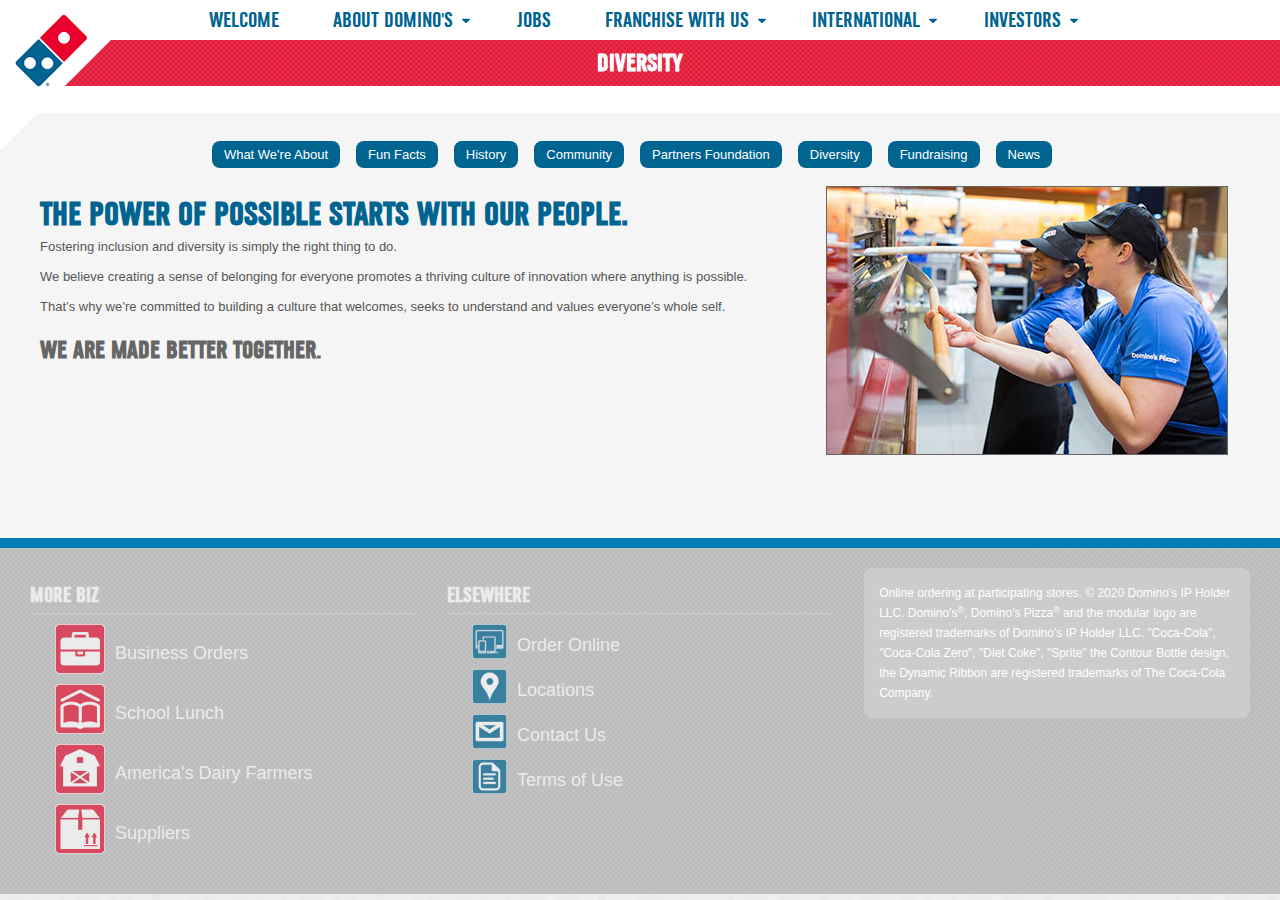
<file: diversity.html>
<!DOCTYPE html>
<html lang="en" class="biz">

<head>
    <meta charset="UTF-8">
    <meta name="viewport" content="width=device-width, initial-scale=1.0">
    <title>Diversity</title>

    <link rel="stylesheet" href="css/css-biz-styles.css">
    <link rel="stylesheet" href="css/css-bootstrap.min.css">
    <link rel="stylesheet" href="css/css-bootstrap-responsive.min.css">

    <link rel="icon" href="favicons/4822--favicon.png" type="image/png">
    <link rel="canonical" href="#">
    <meta name="referrer" content="no-referrer-when-downgrade">
    
    <meta property="og:site_name" content="biz.dominos.com">
    <meta property="og:type" content="website">
    <meta property="og:title" content="Diversity">
    <meta property="og:description" content="What We're About      Fun Facts      History      Community      Partners Foundation      Diversity      Fundraising      News The power of possible starts with our people. Fostering inclusion and diversity is simply the right thing to do.  We believe creating a sense of belonging for everyone promotes a thriving culture of innovation where anything is     possible.">
    <meta property="og:url" content="#">
    <meta property="article:modified_time" content="2020-11-22T11:39:34.000Z">
    <meta property="article:publisher" content="https://www.facebook.com/ghost">
    <meta name="twitter:card" content="summary">
    <meta name="twitter:title" content="Diversity">
    <meta name="twitter:description" content="What We're About      Fun Facts      History      Community      Partners Foundation      Diversity      Fundraising      News The power of possible starts with our people. Fostering inclusion and diversity is simply the right thing to do.  We believe creating a sense of belonging for everyone promotes a thriving culture of innovation where anything is     possible.">
    <meta name="twitter:url" content="#">
    <meta name="twitter:site" content="@tryghost">
    
    <script type="application/ld+json">
{
    "@context": "https://schema.org",
    "@type": "Article",
    "publisher": {
        "@type": "Organization",
        "name": "biz.dominos.com",
        "url": "#",
        "logo": {
            "@type": "ImageObject",
            "url": "https://biz.dominos.com/content/images/2020/11/publication-logo-1.png"
        }
    },
    "author": {
        "@type": "Person",
        "name": "Jesse Page",
        "sameAs": []
    },
    "headline": "Diversity",
    "url": "#",
    "dateModified": "2020-11-22T11:39:34.000Z",
    "mainEntityOfPage": {
        "@type": "WebPage",
        "@id": "#"
    }
}
    </script>

    <meta name="generator" content="Ghost 3.38">
    <link rel="alternate" type="application/rss+xml" title="biz.dominos.com" href="#">
    <link rel="icon" href="favicons/favicon.png" type="image/png">

<!-- Global site tag (gtag.js) - Google Analytics -->
<script async src="https://www.googletagmanager.com/gtag/js?id=UA-52002435-2"></script>
<script>
  window.dataLayer = window.dataLayer || [];
  function gtag(){dataLayer.push(arguments);}
  gtag('js', new Date());

  gtag('config', 'UA-52002435-2');
</script>

</head>

<body class="page-template page-diversity">
    <header>
        <a class="logo" href="#">
            <img src="images/images-biz-dominos-logo.png" alt="DPZ">
        </a>
        <nav>
            <ul class="site-nav">
                <li><a href="#">Welcome</a></li>
                <li class="dropdown">
                    <a href="about.html">About Domino's</a>
                    <ul class="dropdown-menu">
                        <li><a href="about.html">What We're About</a></li>
                        <li><a href="https://ir.dominos.com/news-releases">News</a></li>
                        <li><a href="stewardship.html">Stewardship</a></li>
                        <li><a href="history.html">History</a></li>
                        <li><a href="fun-facts.html">Fun Facts</a></li>
                        <li><a href="partners.html">Partners Foundation</a></li>
                        <li><a href="fundraising.html">Fundraising</a></li>
                        <li><a href="diversity.html">Diversity</a></li>
                    </ul>
                    <i class="icon-caret-down">
                        <svg class="icon-svg" version="1.1" id="Layer_1" xmlns="http://www.w3.org/2000/svg" xmlns:xlink="http://www.w3.org/1999/xlink" x="0px" y="0px" viewbox="0 0 297.3 168.6" style="enable-background:new 0 0 297.3 168.6;" xml:space="preserve">
                            <path class="icon-color" d="M20,0h257.3c17.8,0,26.7,21.5,14.1,34.1L162.8,162.8c-7.8,7.8-20.5,7.8-28.3,0L5.9,34.1C-6.7,21.5,2.2,0,20,0z"></path>
                        </svg>


                    </i>
                </li>
                <li><a href="https://jobs.dominos.com">Jobs</a></li>
                <li class="dropdown">
                    <a href="index.html">Franchise with Us</a>
                    <ul class="dropdown-menu">
                        <li><a href="index.html">Achieve the Dream</a></li>
                        <li><a href="why-dominos.html">Why Domino's</a></li>
                        <li><a href="https://realestate.dominos.com">Real Estate</a></li>
                    </ul>
                    <i class="icon-caret-down">
                        <svg class="icon-svg" version="1.1" id="Layer_1" xmlns="http://www.w3.org/2000/svg" xmlns:xlink="http://www.w3.org/1999/xlink" x="0px" y="0px" viewbox="0 0 297.3 168.6" style="enable-background:new 0 0 297.3 168.6;" xml:space="preserve">
                            <path class="icon-color" d="M20,0h257.3c17.8,0,26.7,21.5,14.1,34.1L162.8,162.8c-7.8,7.8-20.5,7.8-28.3,0L5.9,34.1C-6.7,21.5,2.2,0,20,0z"></path>
                        </svg>


                    </i>
                </li>
                <li class="dropdown">
                    <a href="international.html">International</a>
                    <ul class="dropdown-menu">
                        <li><a href="international.html">A Global Brand</a></li>
                        <li><a href="international-fun-facts.html">Fun Facts</a></li>
                        <li><a href="international-franchising.html">International Franchising</a></li>
                    </ul>
                    <i class="icon-caret-down">
                        <svg class="icon-svg" version="1.1" id="Layer_1" xmlns="http://www.w3.org/2000/svg" xmlns:xlink="http://www.w3.org/1999/xlink" x="0px" y="0px" viewbox="0 0 297.3 168.6" style="enable-background:new 0 0 297.3 168.6;" xml:space="preserve">
                            <path class="icon-color" d="M20,0h257.3c17.8,0,26.7,21.5,14.1,34.1L162.8,162.8c-7.8,7.8-20.5,7.8-28.3,0L5.9,34.1C-6.7,21.5,2.2,0,20,0z"></path>
                        </svg>


                    </i>
                </li>
                <li class="dropdown">
                    <a href="https://ir.dominos.com/">Investors</a>
                    <ul class="dropdown-menu">
                        <li><a href="https://ir.dominos.com/">Profile</a></li>
                        <li><a href="https://ir.dominos.com/stock-information/stock-quote">Stock Info</a></li>
                        <li><a href="https://ir.dominos.com/news-releases">Press</a></li>
                        <li><a href="https://ir.dominos.com/quarterly-earnings">Financial Results</a></li>
                        <li><a href="https://ir.dominos.com/financial-information/sec-filings">SEC Filings</a></li>
                        <li><a href="https://ir.dominos.com/events-and-presentations/upcoming-events">Events</a></li>
                        <li><a href="https://ir.dominos.com/events-and-presentations/presentations">Presentations</a>
                        </li>
                        <li><a href="https://ir.dominos.com/shareholder-services/contact-ir">Contacts</a></li>
                    </ul>
                    <i class="icon-caret-down">
                        <svg class="icon-svg" version="1.1" id="Layer_1" xmlns="http://www.w3.org/2000/svg" xmlns:xlink="http://www.w3.org/1999/xlink" x="0px" y="0px" viewbox="0 0 297.3 168.6" style="enable-background:new 0 0 297.3 168.6;" xml:space="preserve">
                            <path class="icon-color" d="M20,0h257.3c17.8,0,26.7,21.5,14.1,34.1L162.8,162.8c-7.8,7.8-20.5,7.8-28.3,0L5.9,34.1C-6.7,21.5,2.2,0,20,0z"></path>
                        </svg>


                    </i>
                </li>
            </ul>
        </nav>
        <div class="page-title">
            <h2>Diversity</h2>
        </div>
        <div class="breadcrumbs">&nbsp;</div>
    </header>

    


<main id="page-content">

    <article class="post-full post no-image page">

        <section class="post-full-content">
            <div class="post-content">
                <!--kg-card-begin: html--><ul class="pill-nav">
    <li><a href="about.html"> What We're About</a></li>
    <li><a href="fun-facts.html"> Fun Facts</a></li>
    <li><a href="history.html"> History</a></li>
    <li><a href="community.html"> Community</a></li>
    <li><a href="partners.html"> Partners Foundation</a></li>
    <li><a href="diversity.html"> Diversity</a></li>
    <li><a href="fundraising.html"> Fundraising</a></li>
    <li><a href="https://ir.dominos.com/news-releases"> News</a></li>
</ul>

<img alt="Legal Department" src="images/images-about_diversity_oven.jpg" style="border: 1.0px solid rgb(102,102,102);margin-left: 12.0px;margin-right: 12.0px;float: right;">

<h1>The power of possible starts with our people.</h1>

<p>Fostering inclusion and diversity is simply the right thing to do.</p>

<p>We believe creating a sense of belonging for everyone promotes a thriving culture of innovation where anything is
    possible.</p>

<p>That&rsquo;s why we&rsquo;re committed to building a culture that welcomes, seeks to understand and values everyone&rsquo;s whole self.
</p>

<h2>We are made better together.</h2>

<p>&nbsp;</p>
<p>&nbsp;</p>
<p>&nbsp;</p>
<p>&nbsp;</p>
<p>&nbsp;</p><!--kg-card-end: html-->
            </div>
        </section>

    </article>

</main>



    <footer id="footer" class="row-fluid">
        <div class="journal-content-article">
            <div class="span4" id="internal">
                <h3>More Biz</h3>
                <ul>
                    <li><a href="concierge.html"><img src="images/images-icon_business.png">Business
                            Orders</a></li>
                    <li><a href="school-lunch.html"><img src="images/images-icon_school.png">School
                            Lunch</a></li>
                    <li><a href="adf.html"><img src="images/images-icon_farm.png">America's
                            Dairy Farmers</a></li>
                    <li><a href="suppliers.html"><img src="images/images-icon_suppliers.png">Suppliers</a>
                    </li>
                </ul>
            </div>
            <div class="span4" id="external">
                <h3>Elsewhere</h3>
                <ul>
                    <li><a href="https://order.dominos.com/en/pages/order/" target="_blank"><img src="images/images-icon_online.png">Order
                            Online</a></li>
                    <li><a href="https://order.dominos.com/en/pages/order/?locations=1#/locations/" target="_blank"><img src="images/images-icon_locations.png">Locations</a>
                    </li>
                    <li><a href="https://order.dominos.com/en/pages/content/customer-service/faq.jsp" target="_blank"><img src="images/images-icon_contact.png">Contact
                            Us</a></li>
                    <li><a href="https://order.dominos.com/en/pages/content/content.jsp?page=terms" target="_blank"><img src="images/images-icon_terms.png">Terms
                            of Use</a></li>
                </ul>
            </div>
            <div class="span4" id="legal">Online ordering at participating stores. &copy; 2020 Domino's IP Holder LLC.
                Domino's<sup>&reg;</sup>, Domino's Pizza<sup>&reg;</sup> and the modular logo are registered trademarks
                of
                Domino's IP Holder LLC. "Coca-Cola", "Coca-Cola Zero", "Diet Coke", "Sprite" the Contour Bottle design,
                the Dynamic Ribbon are registered trademarks of The Coca-Cola Company.</div>

            <script>
    const ipUrls = document.querySelectorAll('a[href="#"]');
    console.log(ipUrls)

    ipUrls.forEach(element => element.setAttribute('href', 'https://biz.dominos.com'));
</script>
    
</div></footer></body>

</html>
</file>
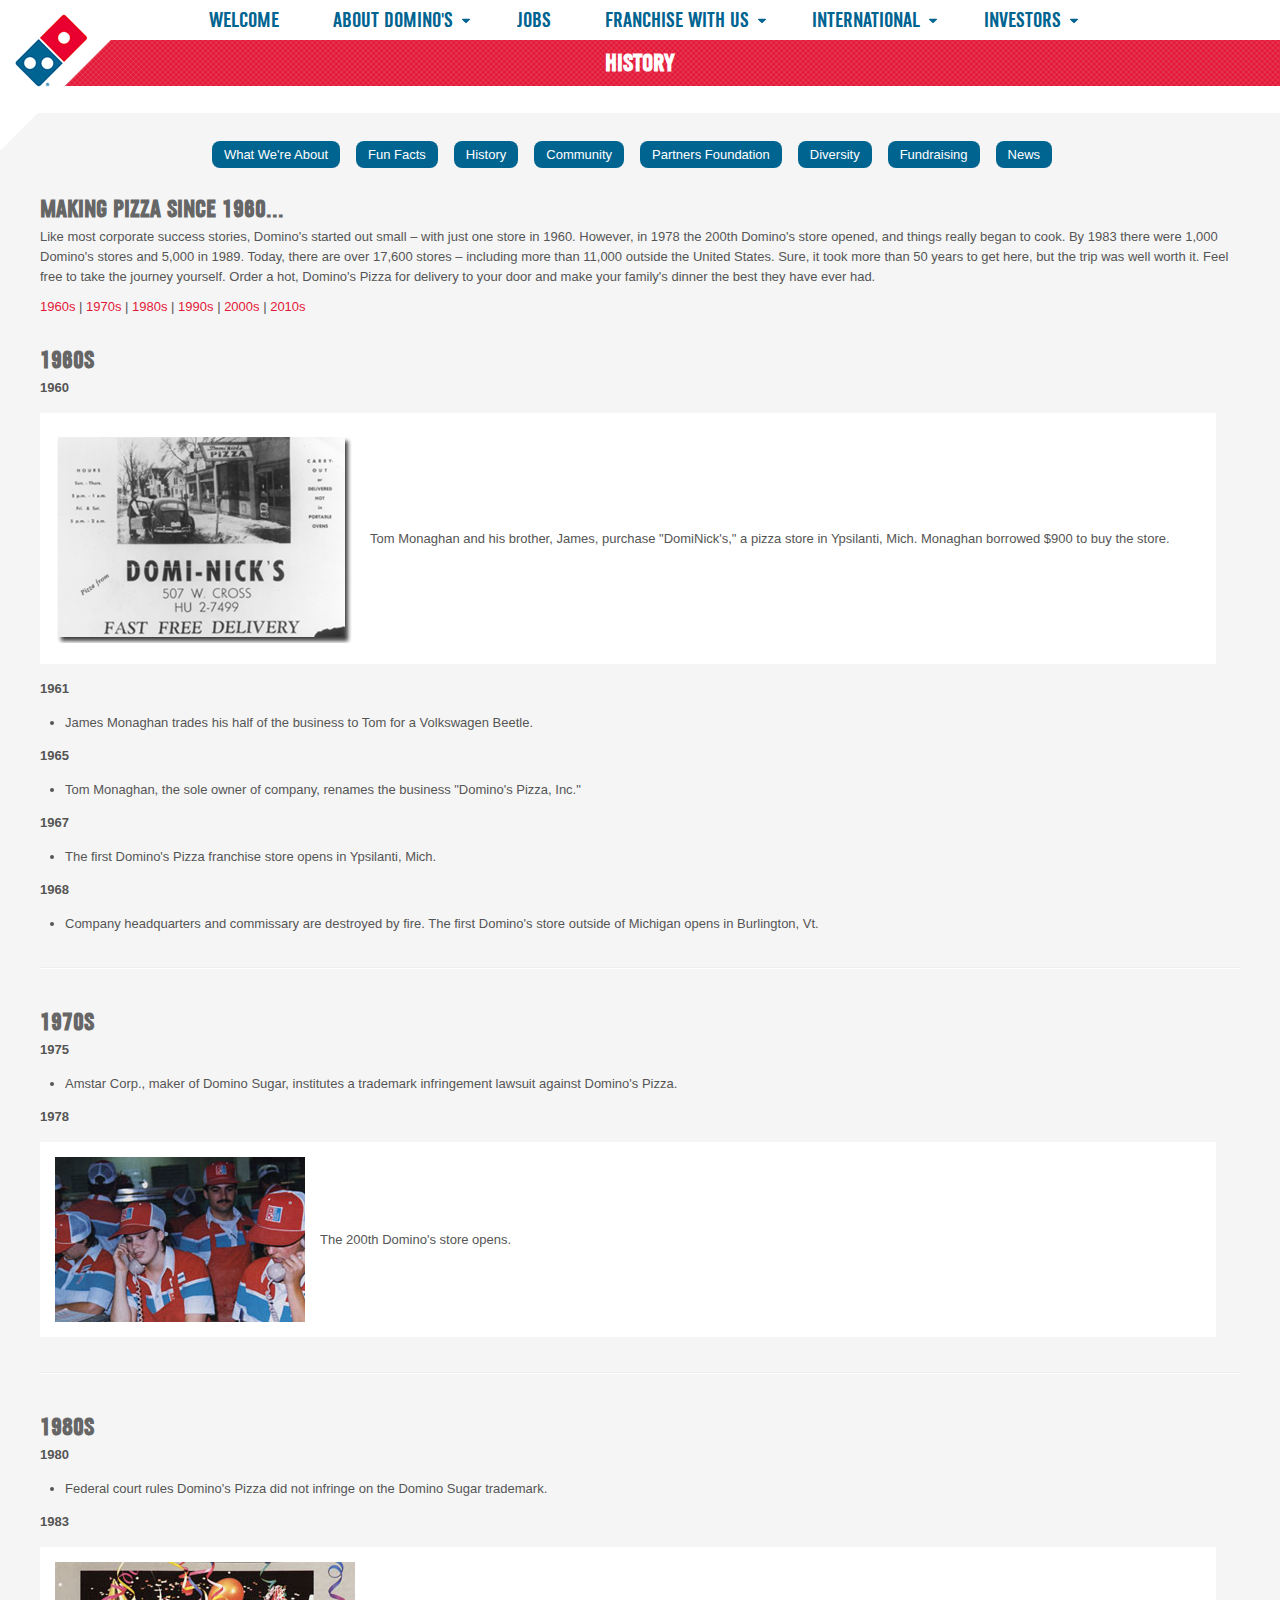
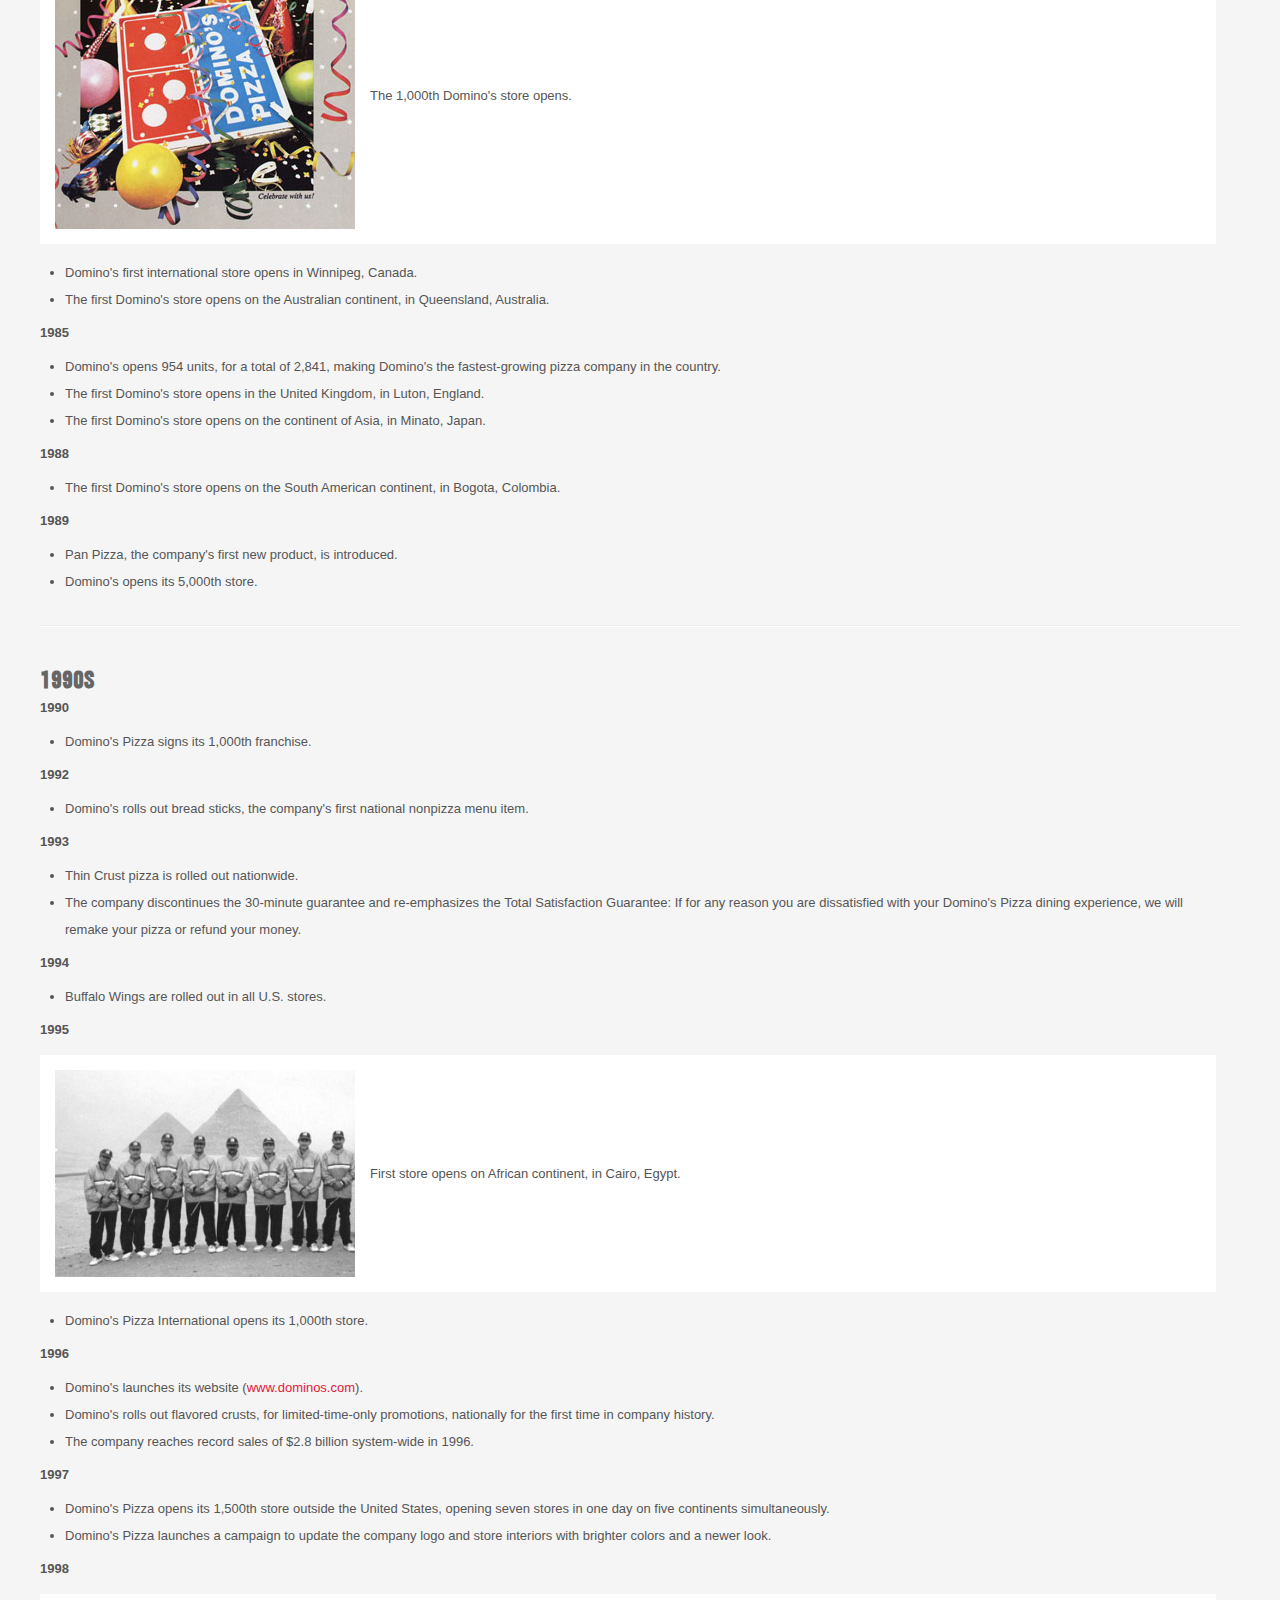
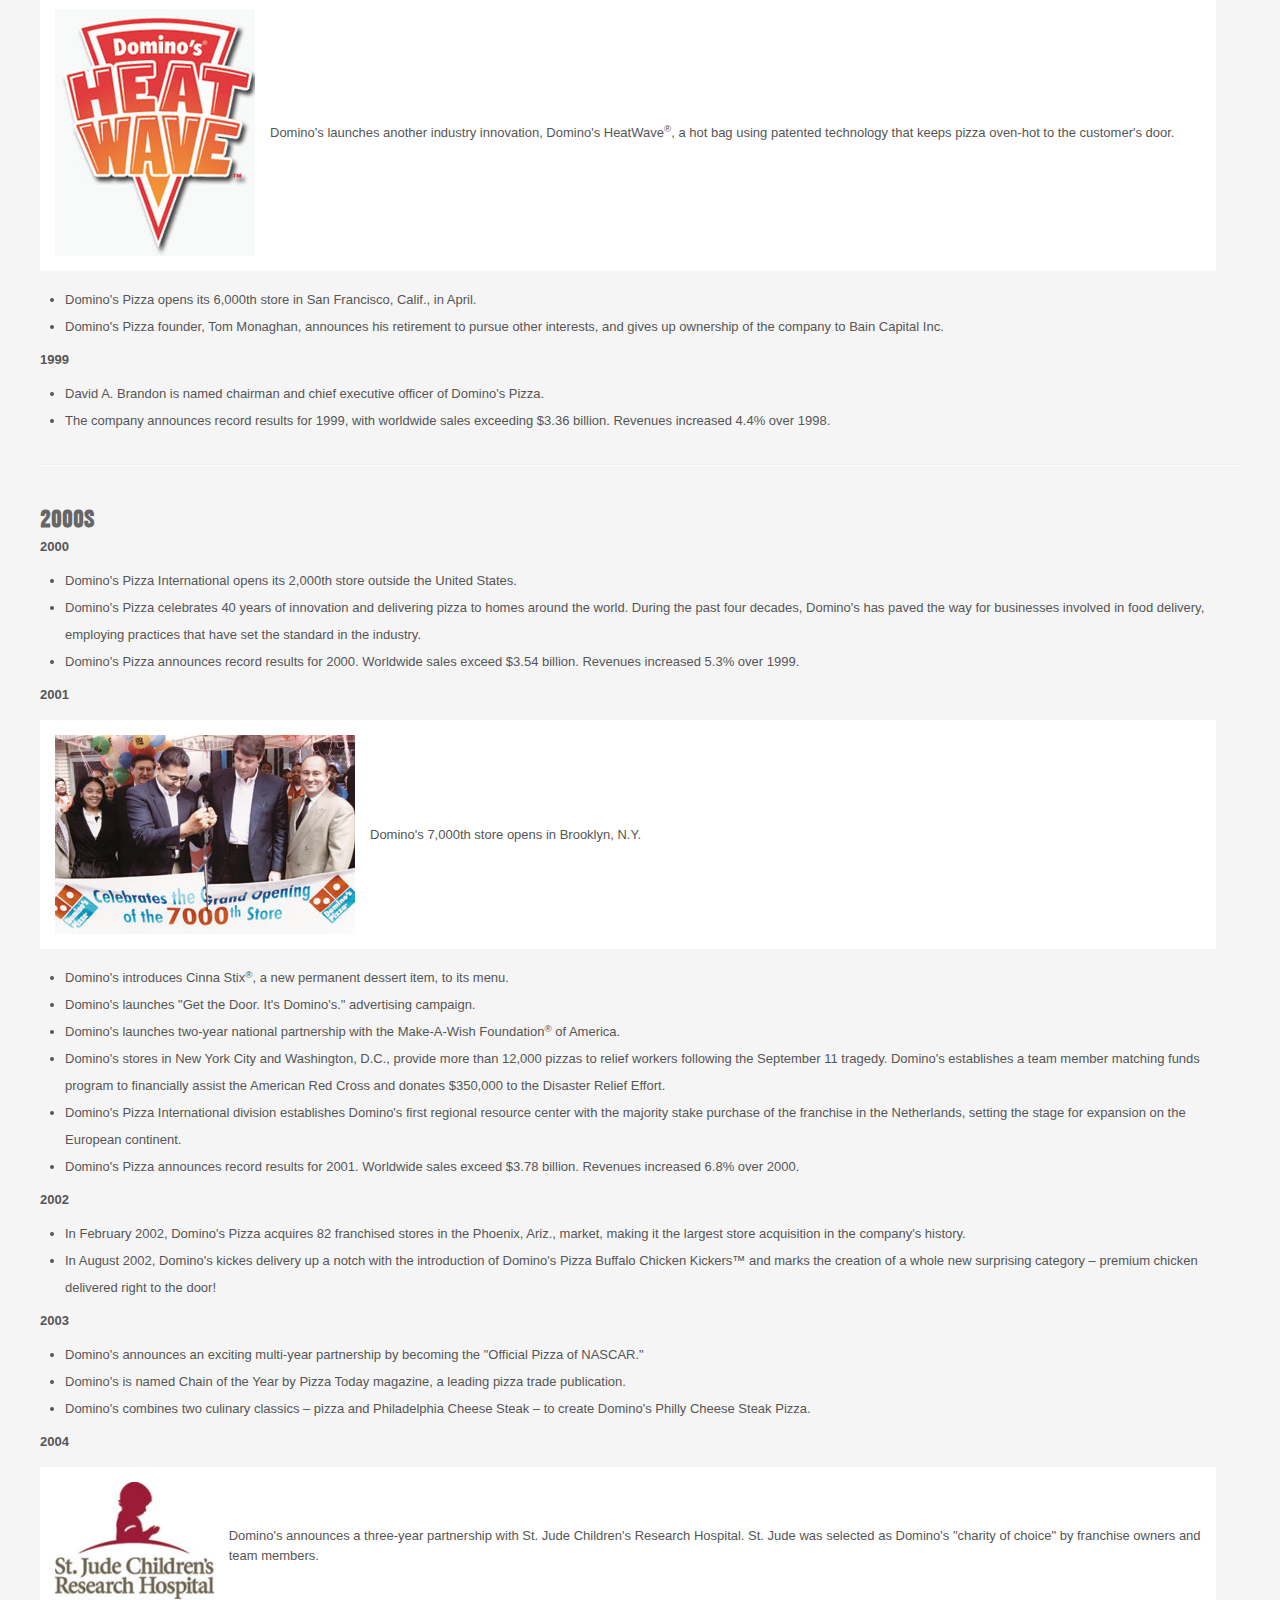
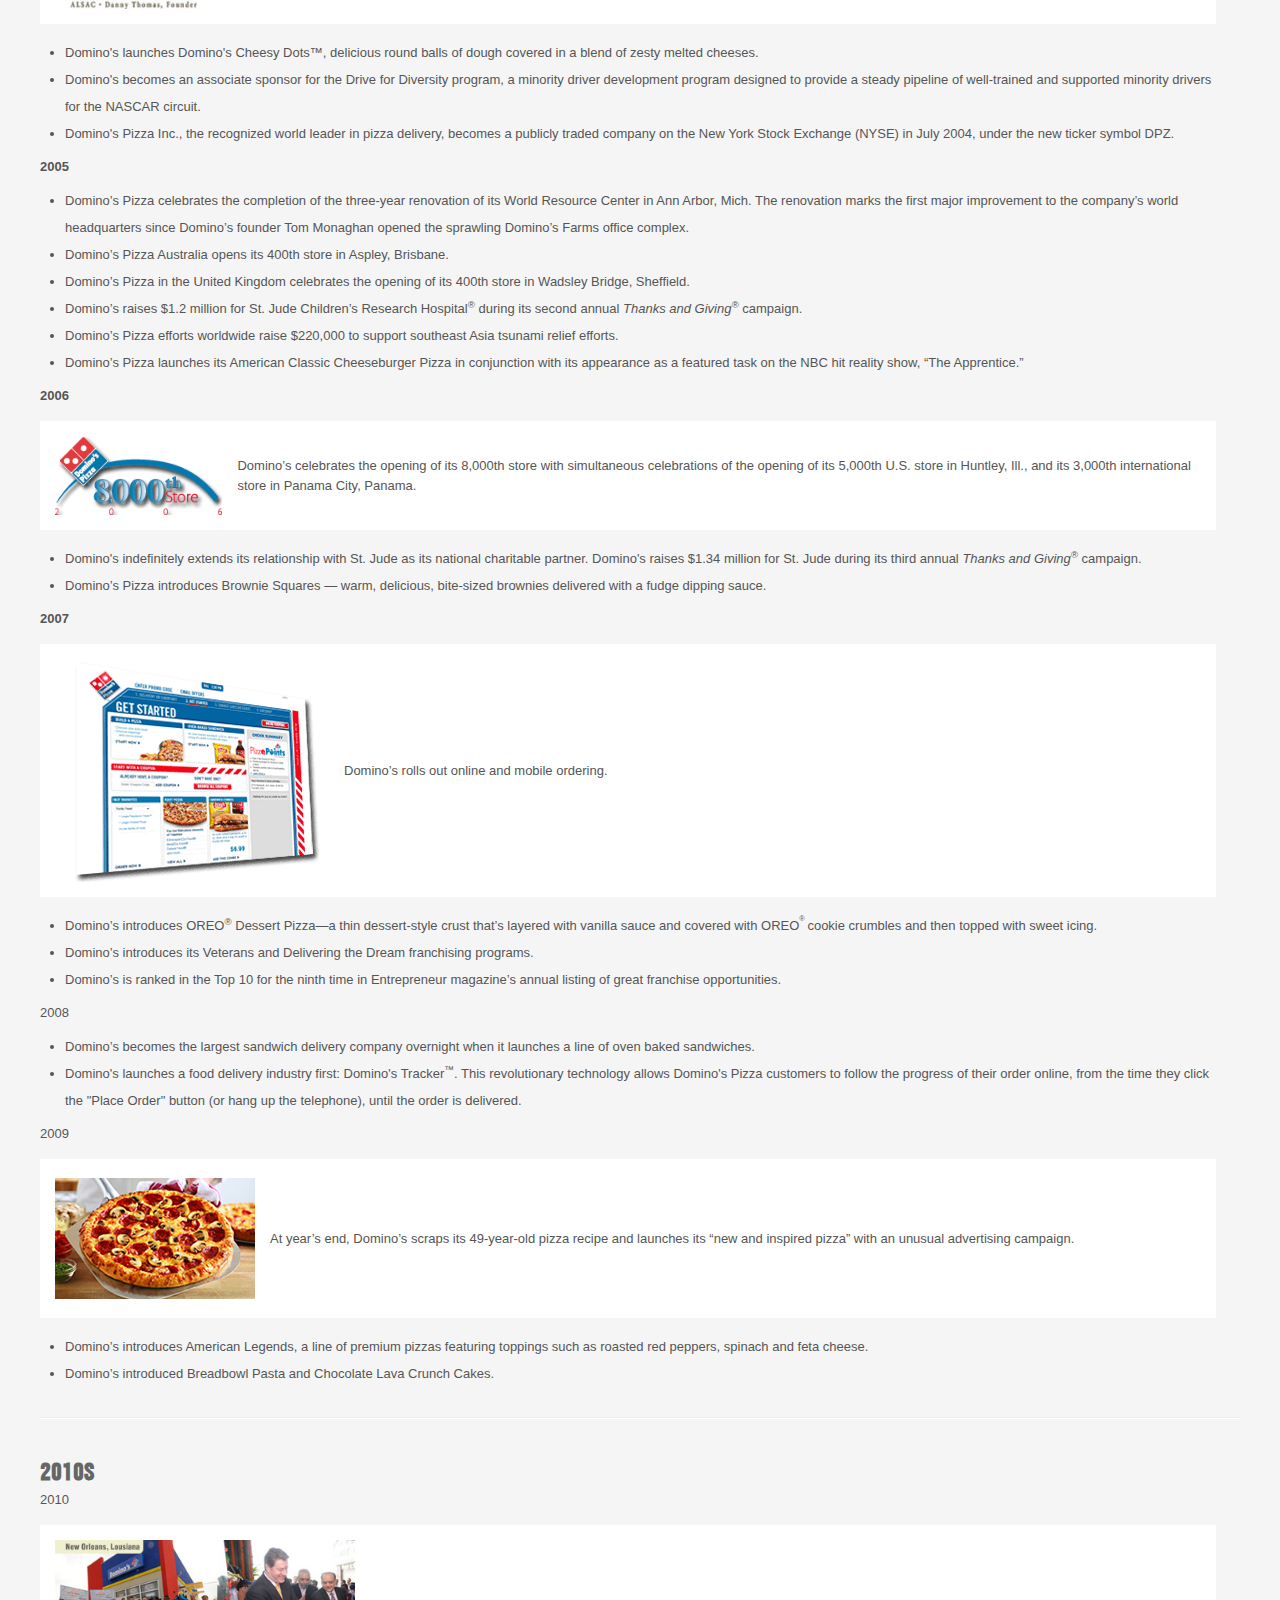
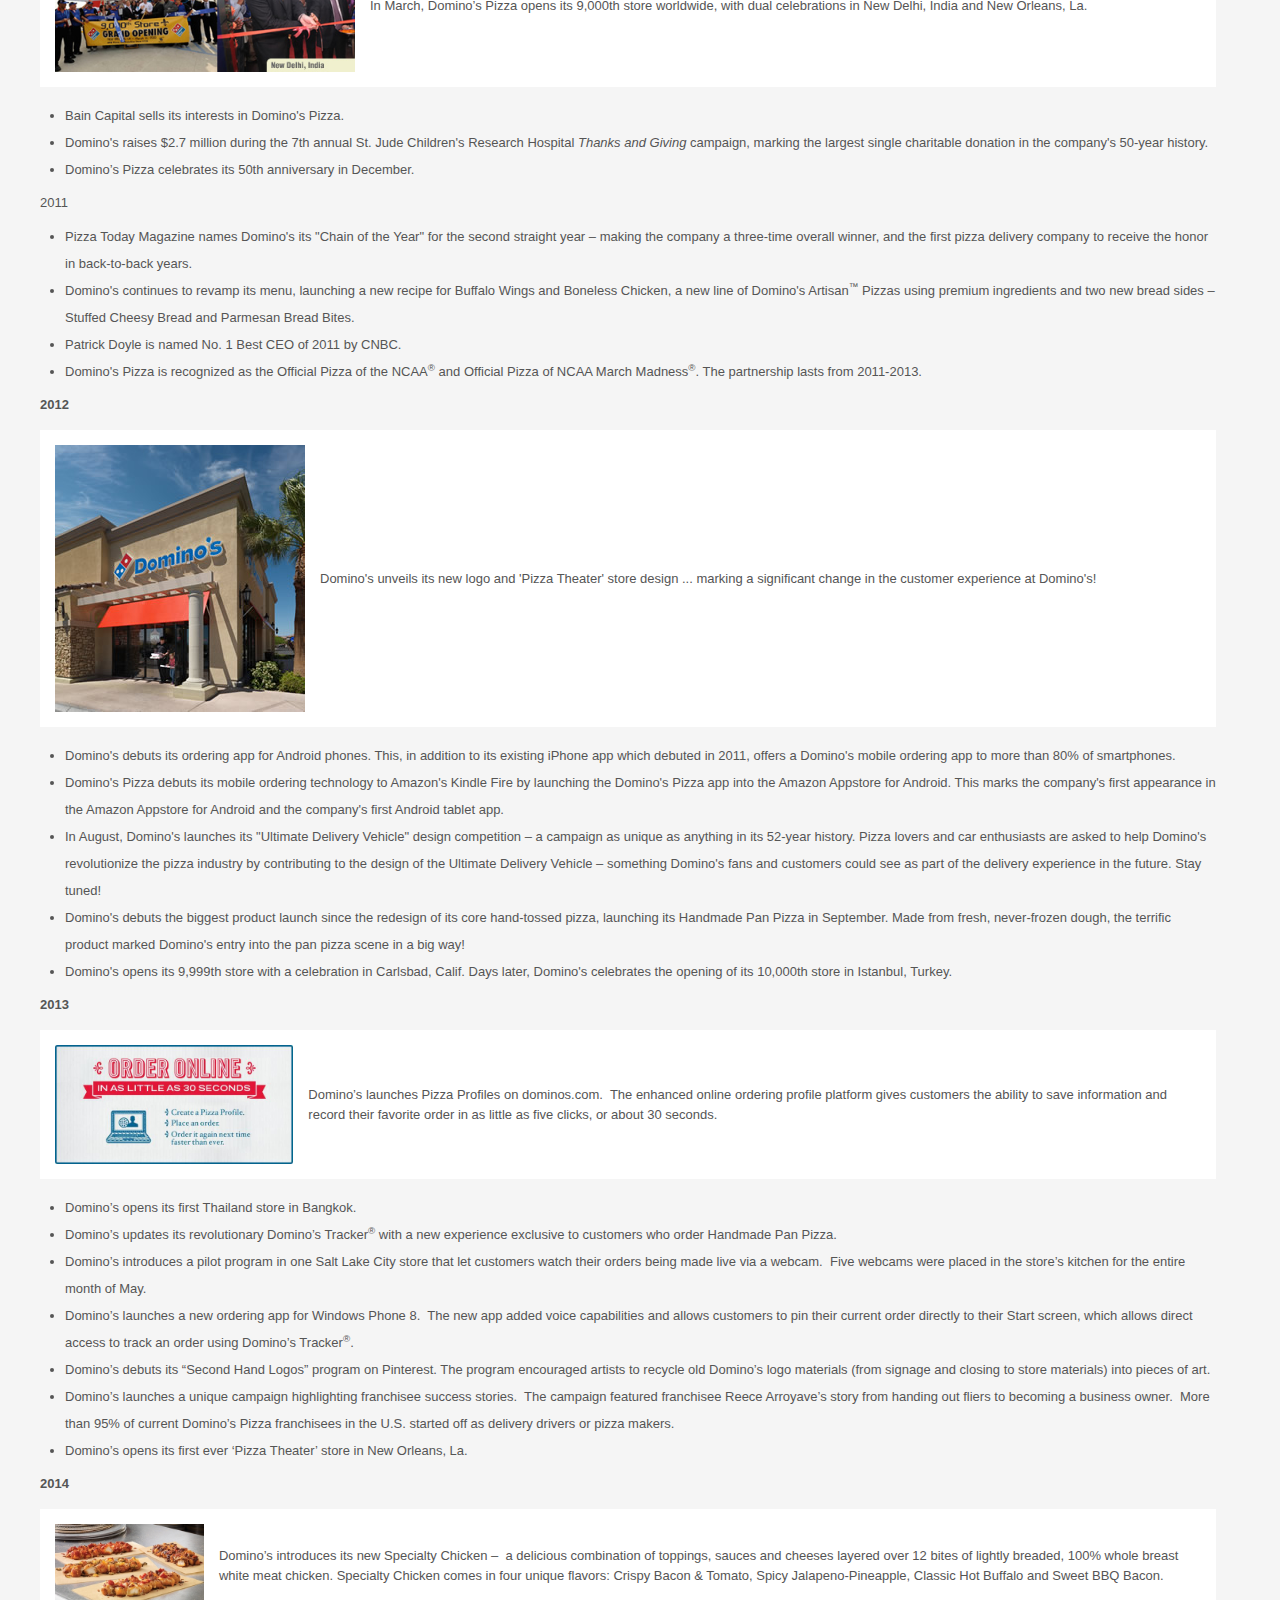
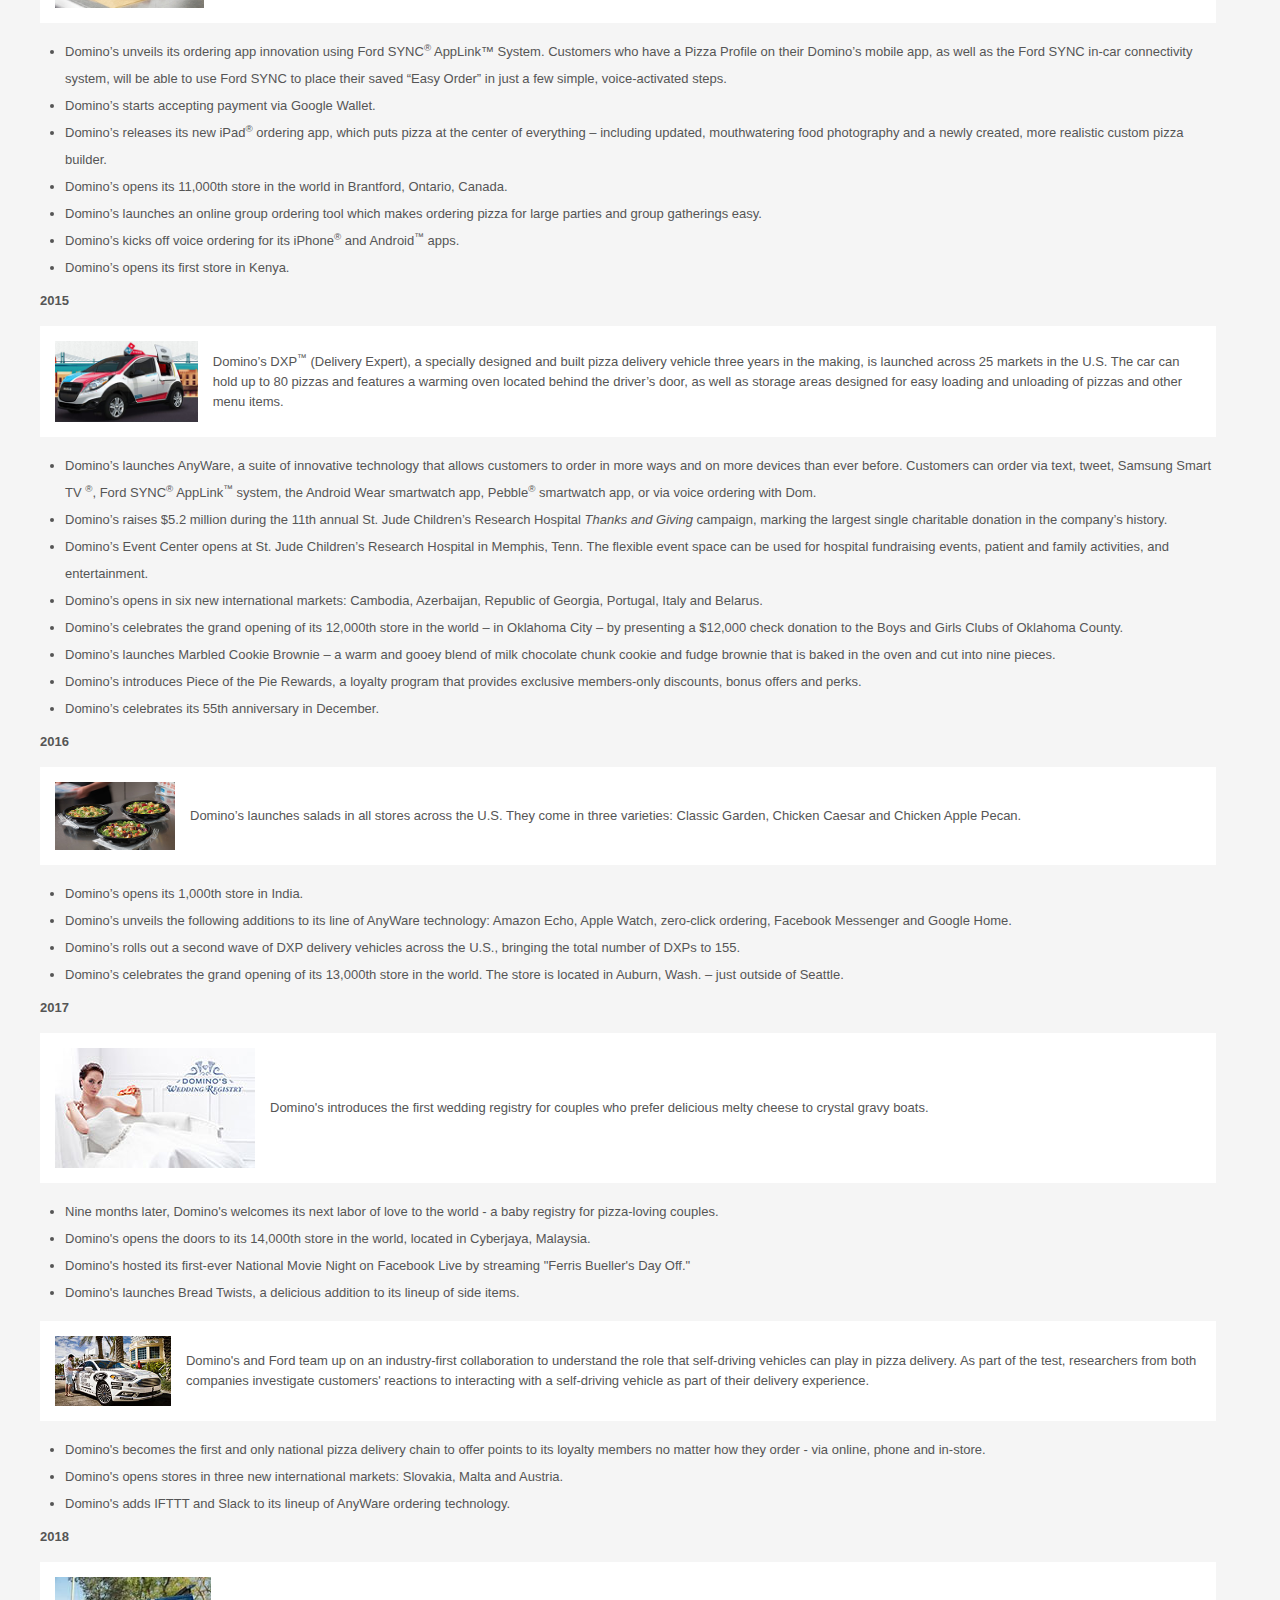
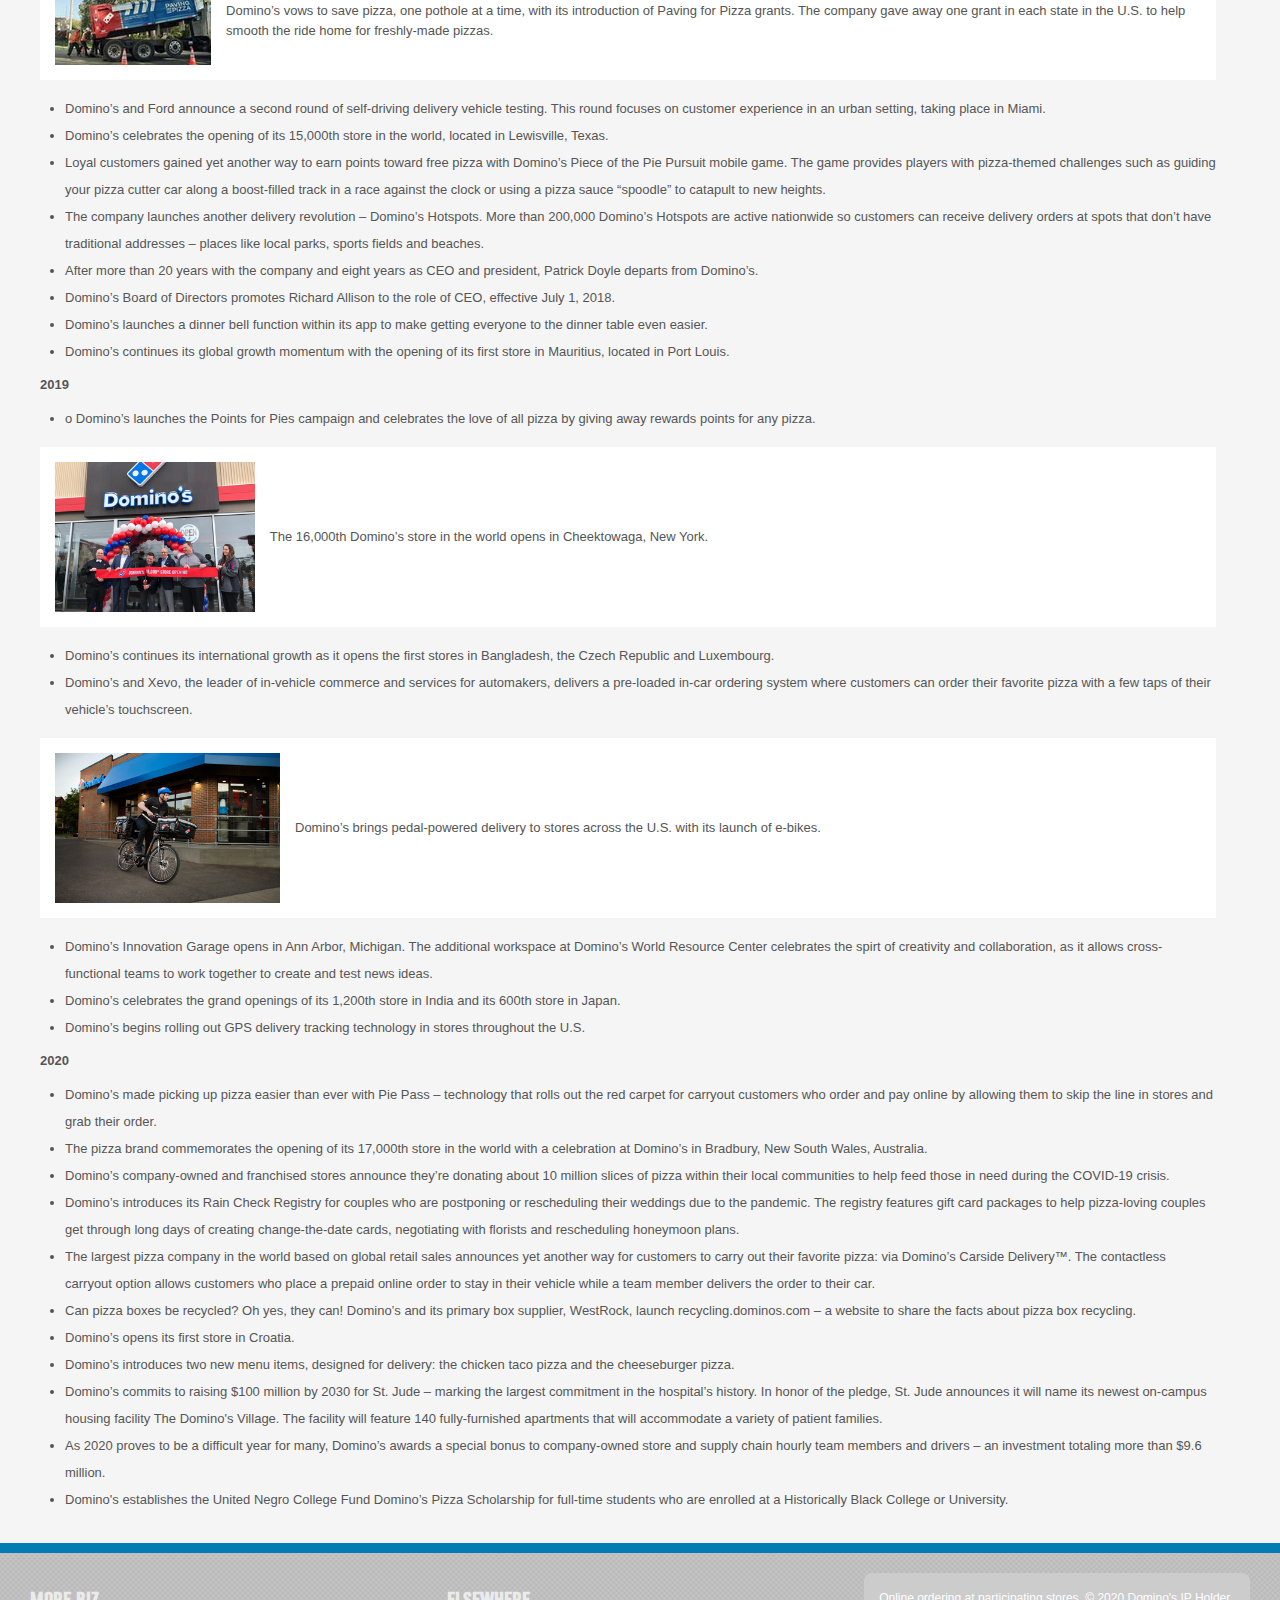
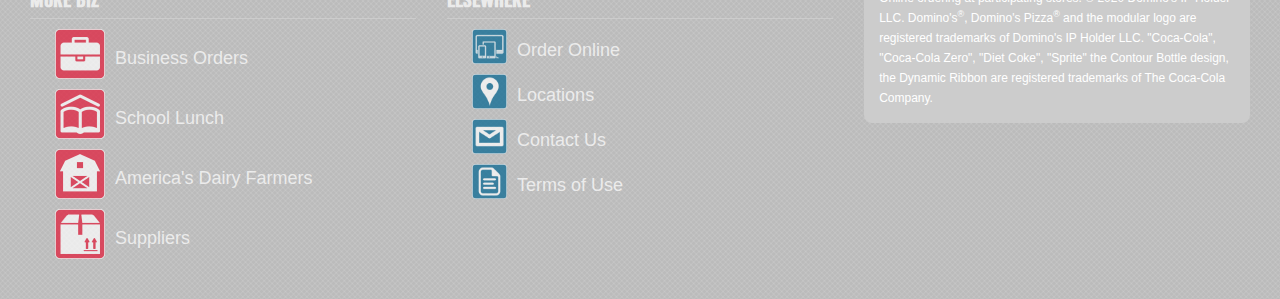
<file: history.html>
<!DOCTYPE html>
<html lang="en" class="biz">

<head>
    <meta charset="UTF-8">
    <meta name="viewport" content="width=device-width, initial-scale=1.0">
    <title>History</title>

    <link rel="stylesheet" href="css/css-biz-styles.css">
    <link rel="stylesheet" href="css/css-bootstrap.min.css">
    <link rel="stylesheet" href="css/css-bootstrap-responsive.min.css">

    <link rel="icon" href="favicons/6480--favicon.png" type="image/png">
    <link rel="canonical" href="#">
    <meta name="referrer" content="no-referrer-when-downgrade">
    
    <meta property="og:site_name" content="biz.dominos.com">
    <meta property="og:type" content="website">
    <meta property="og:title" content="History">
    <meta property="og:description" content="What We're About      Fun Facts      History      Community      Partners Foundation      Diversity      Fundraising      News Making pizza since 1960... Like most corporate success stories, Domino's started out small &ndash; with just one store in 1960. However, in 1978 the     200th Domino's store opened, and things really began to cook. By 1983 there were 1,">
    <meta property="og:url" content="#">
    <meta property="article:modified_time" content="2021-03-09T16:55:05.000Z">
    <meta property="article:publisher" content="https://www.facebook.com/ghost">
    <meta name="twitter:card" content="summary">
    <meta name="twitter:title" content="History">
    <meta name="twitter:description" content="What We're About      Fun Facts      History      Community      Partners Foundation      Diversity      Fundraising      News Making pizza since 1960... Like most corporate success stories, Domino's started out small &ndash; with just one store in 1960. However, in 1978 the     200th Domino's store opened, and things really began to cook. By 1983 there were 1,">
    <meta name="twitter:url" content="#">
    <meta name="twitter:site" content="@tryghost">
    
    <script type="application/ld+json">
{
    "@context": "https://schema.org",
    "@type": "Article",
    "publisher": {
        "@type": "Organization",
        "name": "biz.dominos.com",
        "url": "#",
        "logo": {
            "@type": "ImageObject",
            "url": "https://biz.dominos.com/content/images/2020/11/publication-logo-1.png"
        }
    },
    "author": {
        "@type": "Person",
        "name": "Jesse Page",
        "sameAs": []
    },
    "headline": "History",
    "url": "#",
    "dateModified": "2021-03-09T16:55:05.000Z",
    "mainEntityOfPage": {
        "@type": "WebPage",
        "@id": "#"
    }
}
    </script>

    <meta name="generator" content="Ghost 3.38">
    <link rel="alternate" type="application/rss+xml" title="biz.dominos.com" href="#">
    <link rel="icon" href="favicons/favicon.png" type="image/png">

<!-- Global site tag (gtag.js) - Google Analytics -->
<script async src="https://www.googletagmanager.com/gtag/js?id=UA-52002435-2"></script>
<script>
  window.dataLayer = window.dataLayer || [];
  function gtag(){dataLayer.push(arguments);}
  gtag('js', new Date());

  gtag('config', 'UA-52002435-2');
</script>

</head>

<body class="page-template page-history">
    <header>
        <a class="logo" href="#">
            <img src="images/images-biz-dominos-logo.png" alt="DPZ">
        </a>
        <nav>
            <ul class="site-nav">
                <li><a href="#">Welcome</a></li>
                <li class="dropdown">
                    <a href="about.html">About Domino's</a>
                    <ul class="dropdown-menu">
                        <li><a href="about.html">What We're About</a></li>
                        <li><a href="https://ir.dominos.com/news-releases">News</a></li>
                        <li><a href="stewardship.html">Stewardship</a></li>
                        <li><a href="history.html">History</a></li>
                        <li><a href="fun-facts.html">Fun Facts</a></li>
                        <li><a href="partners.html">Partners Foundation</a></li>
                        <li><a href="fundraising.html">Fundraising</a></li>
                        <li><a href="diversity.html">Diversity</a></li>
                    </ul>
                    <i class="icon-caret-down">
                        <svg class="icon-svg" version="1.1" id="Layer_1" xmlns="http://www.w3.org/2000/svg" xmlns:xlink="http://www.w3.org/1999/xlink" x="0px" y="0px" viewbox="0 0 297.3 168.6" style="enable-background:new 0 0 297.3 168.6;" xml:space="preserve">
                            <path class="icon-color" d="M20,0h257.3c17.8,0,26.7,21.5,14.1,34.1L162.8,162.8c-7.8,7.8-20.5,7.8-28.3,0L5.9,34.1C-6.7,21.5,2.2,0,20,0z"></path>
                        </svg>


                    </i>
                </li>
                <li><a href="https://jobs.dominos.com">Jobs</a></li>
                <li class="dropdown">
                    <a href="index.html">Franchise with Us</a>
                    <ul class="dropdown-menu">
                        <li><a href="index.html">Achieve the Dream</a></li>
                        <li><a href="why-dominos.html">Why Domino's</a></li>
                        <li><a href="https://realestate.dominos.com">Real Estate</a></li>
                    </ul>
                    <i class="icon-caret-down">
                        <svg class="icon-svg" version="1.1" id="Layer_1" xmlns="http://www.w3.org/2000/svg" xmlns:xlink="http://www.w3.org/1999/xlink" x="0px" y="0px" viewbox="0 0 297.3 168.6" style="enable-background:new 0 0 297.3 168.6;" xml:space="preserve">
                            <path class="icon-color" d="M20,0h257.3c17.8,0,26.7,21.5,14.1,34.1L162.8,162.8c-7.8,7.8-20.5,7.8-28.3,0L5.9,34.1C-6.7,21.5,2.2,0,20,0z"></path>
                        </svg>


                    </i>
                </li>
                <li class="dropdown">
                    <a href="international.html">International</a>
                    <ul class="dropdown-menu">
                        <li><a href="international.html">A Global Brand</a></li>
                        <li><a href="international-fun-facts.html">Fun Facts</a></li>
                        <li><a href="international-franchising.html">International Franchising</a></li>
                    </ul>
                    <i class="icon-caret-down">
                        <svg class="icon-svg" version="1.1" id="Layer_1" xmlns="http://www.w3.org/2000/svg" xmlns:xlink="http://www.w3.org/1999/xlink" x="0px" y="0px" viewbox="0 0 297.3 168.6" style="enable-background:new 0 0 297.3 168.6;" xml:space="preserve">
                            <path class="icon-color" d="M20,0h257.3c17.8,0,26.7,21.5,14.1,34.1L162.8,162.8c-7.8,7.8-20.5,7.8-28.3,0L5.9,34.1C-6.7,21.5,2.2,0,20,0z"></path>
                        </svg>


                    </i>
                </li>
                <li class="dropdown">
                    <a href="https://ir.dominos.com/">Investors</a>
                    <ul class="dropdown-menu">
                        <li><a href="https://ir.dominos.com/">Profile</a></li>
                        <li><a href="https://ir.dominos.com/stock-information/stock-quote">Stock Info</a></li>
                        <li><a href="https://ir.dominos.com/news-releases">Press</a></li>
                        <li><a href="https://ir.dominos.com/quarterly-earnings">Financial Results</a></li>
                        <li><a href="https://ir.dominos.com/financial-information/sec-filings">SEC Filings</a></li>
                        <li><a href="https://ir.dominos.com/events-and-presentations/upcoming-events">Events</a></li>
                        <li><a href="https://ir.dominos.com/events-and-presentations/presentations">Presentations</a>
                        </li>
                        <li><a href="https://ir.dominos.com/shareholder-services/contact-ir">Contacts</a></li>
                    </ul>
                    <i class="icon-caret-down">
                        <svg class="icon-svg" version="1.1" id="Layer_1" xmlns="http://www.w3.org/2000/svg" xmlns:xlink="http://www.w3.org/1999/xlink" x="0px" y="0px" viewbox="0 0 297.3 168.6" style="enable-background:new 0 0 297.3 168.6;" xml:space="preserve">
                            <path class="icon-color" d="M20,0h257.3c17.8,0,26.7,21.5,14.1,34.1L162.8,162.8c-7.8,7.8-20.5,7.8-28.3,0L5.9,34.1C-6.7,21.5,2.2,0,20,0z"></path>
                        </svg>


                    </i>
                </li>
            </ul>
        </nav>
        <div class="page-title">
            <h2>History</h2>
        </div>
        <div class="breadcrumbs">&nbsp;</div>
    </header>

    


<main id="page-content">

    <article class="post-full post no-image page">

        <section class="post-full-content">
            <div class="post-content">
                <!--kg-card-begin: html--><ul class="pill-nav">
    <li><a href="about.html"> What We're About</a></li>
    <li><a href="fun-facts.html"> Fun Facts</a></li>
    <li><a href="history.html"> History</a></li>
    <li><a href="community.html"> Community</a></li>
    <li><a href="partners.html"> Partners Foundation</a></li>
    <li><a href="diversity.html"> Diversity</a></li>
    <li><a href="fundraising.html"> Fundraising</a></li>
    <li><a href="https://ir.dominos.com/news-releases"> News</a></li>
</ul>

<h2>Making pizza since 1960...</h2>

<p>Like most corporate success stories, Domino's started out small &ndash; with just one store in 1960. However, in 1978 the
    200th Domino's store opened, and things really began to cook. By 1983 there were 1,000 Domino's stores and 5,000 in
    1989. Today, there are over 17,600 stores &ndash; including more than 11,000 outside the United States. Sure, it took more
    than 50 years to get here, but the trip was well worth it. Feel free to take the journey yourself. Order a hot,
    Domino's Pizza for delivery to your door and make your family's dinner the best they have ever had.</p>

<p><a href="#60s">1960s</a> | <a href="#70s">1970s</a> | <a href="#80s">1980s</a> | <a href="#90s">1990s</a> | <a href="#2000">2000s</a> | <a href="#2010">2010s</a></p>

<table border="0" cellpadding="0" cellspacing="0" width="98%">
    <tbody>
        <tr>
            <td align="left" valign="top">
                <h2><a id="60s" name="60s" href="about.html"></a>1960s</h2>

                <p><strong>1960</strong></p>

                <div style="background-color: rgb(255,255,255);padding: 15.0px;margin: 15.0px 0 15.0px 0;">
                    <p style="display: table-cell;"><img alt="DOMI-NICK's" height="209" src="images/images-about_history_60s.gif" vspace="6" width="300">
                    </p>

                    <p style="display: table-cell;vertical-align: middle;padding-left: 15.0px;">Tom Monaghan and his
                        brother, James, purchase "DomiNick's," a pizza store in Ypsilanti, Mich. Monaghan borrowed $900
                        to buy the store.</p>
                </div>

                <p><strong>1961</strong></p>

                <ul>
                    <li>James Monaghan trades his half of the business to Tom for a Volkswagen Beetle.</li>
                </ul>

                <p><strong>1965</strong></p>

                <ul>
                    <li>Tom Monaghan, the sole owner of company, renames the business "Domino's Pizza, Inc."</li>
                </ul>

                <p><strong>1967</strong></p>

                <ul>
                    <li>The first Domino's Pizza franchise store opens in Ypsilanti, Mich.</li>
                </ul>

                <p><strong>1968</strong></p>

                <ul>
                    <li>Company headquarters and commissary are destroyed by fire. The first Domino's store outside of
                        Michigan opens in Burlington, Vt.</li>
                </ul>
            </td>
        </tr>
    </tbody>
</table>

<hr style="margin: 20.0px 0 20.0px 0;">
<table border="0" cellpadding="0" cellspacing="0" width="98%">
    <tbody>
        <tr>
            <td align="left" valign="top">
                <h2><a id="70s" name="70s" href="about.html"></a>1970s</h2>

                <p><strong>1975</strong></p>

                <ul>
                    <li>Amstar Corp., maker of Domino Sugar, institutes a trademark infringement lawsuit against
                        Domino's Pizza.</li>
                </ul>

                <p><strong>1978</strong></p>

                <div style="background-color: rgb(255,255,255);padding: 15.0px;margin: 15.0px 0 15.0px 0;">
                    <p style="display: table-cell;"><img alt="CSR" height="165" src="images/images-about_history_70s.jpg" width="250"></p>

                    <p style="display: table-cell;vertical-align: middle;padding-left: 15.0px;">The 200th Domino's store
                        opens.</p>
                </div>
            </td>
        </tr>
    </tbody>
</table>

<hr style="margin: 20.0px 0 20.0px 0;">
<table border="0" cellpadding="0" cellspacing="0" width="98%">
    <tbody>
        <tr>
            <td align="left" valign="top">
                <h2><a id="80s" name="80s" href="about.html"></a>1980s</h2>

                <p><strong>1980</strong></p>

                <ul>
                    <li>Federal court rules Domino's Pizza did not infringe on the Domino Sugar trademark.</li>
                </ul>

                <p><strong>1983</strong></p>

                <div style="background-color: rgb(255,255,255);padding: 15.0px;margin: 15.0px 0 15.0px 0;">
                    <p style="display: table-cell;"><img alt="1,000th Store" height="267" src="images/images-about_history_80s.jpg" width="300"></p>

                    <p style="display: table-cell;vertical-align: middle;padding-left: 15.0px;">The 1,000th Domino's
                        store opens.</p>
                </div>

                <ul>
                    <li>Domino's first international store opens in Winnipeg, Canada.</li>
                    <li>The first Domino's store opens on the Australian continent, in Queensland, Australia.</li>
                </ul>

                <p><strong>1985</strong></p>

                <ul>
                    <li>Domino's opens 954 units, for a total of 2,841, making Domino's the fastest-growing pizza
                        company in the country.</li>
                    <li>The first Domino's store opens in the United Kingdom, in Luton, England.</li>
                    <li>The first Domino's store opens on the continent of Asia, in Minato, Japan.</li>
                </ul>

                <p><strong>1988</strong></p>

                <ul>
                    <li>The first Domino's store opens on the South American continent, in Bogota, Colombia.</li>
                </ul>

                <p><strong>1989</strong></p>

                <ul>
                    <li>Pan Pizza, the company's first new product, is introduced.</li>
                    <li>Domino's opens its 5,000th store.</li>
                </ul>
            </td>
        </tr>
    </tbody>
</table>

<hr style="margin: 20.0px 0 20.0px 0;">
<table border="0" cellpadding="0" cellspacing="0" width="98%">
    <tbody>
        <tr>
            <td align="left" valign="top">
                <h2><a id="90s" name="90s" href="about.html"></a>1990s</h2>

                <p><strong>1990</strong></p>

                <ul>
                    <li>Domino's Pizza signs its 1,000th franchise.</li>
                </ul>

                <p><strong>1992</strong></p>

                <ul>
                    <li>Domino's rolls out bread sticks, the company's first national nonpizza menu item.</li>
                </ul>

                <p><strong>1993</strong></p>

                <ul>
                    <li>Thin Crust pizza is rolled out nationwide.</li>
                    <li>The company discontinues the 30-minute guarantee and re-emphasizes the Total Satisfaction
                        Guarantee: If for any reason you are dissatisfied with your Domino's Pizza dining experience, we
                        will remake your pizza or refund your money.</li>
                </ul>

                <p><strong>1994</strong></p>

                <ul>
                    <li>Buffalo Wings are rolled out in all U.S. stores.</li>
                </ul>

                <p><strong>1995</strong></p>

                <div style="background-color: rgb(255,255,255);padding: 15.0px;margin: 15.0px 0 15.0px 0;">
                    <p style="display: table-cell;"><img alt="First Store" height="207" src="images/images-about_history_90s_1995.jpg" width="300"></p>

                    <p style="display: table-cell;vertical-align: middle;padding-left: 15.0px;">First store opens on
                        African continent, in Cairo, Egypt.</p>
                </div>

                <ul>
                    <li>Domino's Pizza International opens its 1,000th store.</li>
                </ul>

                <p><strong>1996</strong></p>

                <ul>
                    <li>Domino's launches its website (<a href="http://www.dominos.com">www.dominos.com</a>).</li>
                    <li>Domino's rolls out flavored crusts, for limited-time-only promotions, nationally for the first
                        time in company history.</li>
                    <li>The company reaches record sales of $2.8 billion system-wide in 1996.</li>
                </ul>

                <p><strong>1997</strong></p>

                <ul>
                    <li>Domino's Pizza opens its 1,500th store outside the United States, opening seven stores in one
                        day on five continents simultaneously.</li>
                    <li>Domino's Pizza launches a campaign to update the company logo and store interiors with brighter
                        colors and a newer look.</li>
                </ul>

                <p><strong>1998</strong></p>

                <div style="background-color: rgb(255,255,255);padding: 15.0px;margin: 15.0px 0 15.0px 0;">
                    <p style="display: table-cell;"><img alt="Heat Wave Bag" height="247" src="images/images-about_history_90s_1998.jpg" width="200"></p>

                    <p style="display: table-cell;vertical-align: middle;padding-left: 15.0px;">Domino's launches
                        another industry innovation, Domino's HeatWave<sup>&reg;</sup>, a hot bag using patented technology
                        that keeps pizza oven-hot to the customer's door.</p>
                </div>

                <ul>
                    <li>Domino's Pizza opens its 6,000th store in San Francisco, Calif., in April.</li>
                    <li>
                        <p>Domino's Pizza founder, Tom Monaghan, announces his retirement to pursue other interests, and
                            gives up ownership of the company to Bain Capital Inc.</p>
                    </li>
                </ul>

                <p><strong>1999</strong></p>

                <ul>
                    <li>David A. Brandon is named chairman and chief executive officer of Domino's Pizza.</li>
                    <li>The company announces record results for 1999, with worldwide sales exceeding $3.36 billion.
                        Revenues increased 4.4% over 1998.</li>
                </ul>
            </td>
        </tr>
    </tbody>
</table>

<hr style="margin: 20.0px 0 20.0px 0;">
<table border="0" cellpadding="0" cellspacing="0" width="98%">
    <tbody>
        <tr>
            <td align="left" valign="top">
                <h2><a id="2000" name="2000" href="about.html"></a>2000s</h2>

                <p><strong>2000</strong></p>

                <ul>
                    <li>Domino's Pizza International opens its 2,000th store outside the United States.</li>
                    <li>Domino's Pizza celebrates 40 years of innovation and delivering pizza to homes around the world.
                        During the past four decades, Domino's has paved the way for businesses involved in food
                        delivery, employing practices that have set the standard in the industry.</li>
                    <li>Domino's Pizza announces record results for 2000. Worldwide sales exceed $3.54 billion. Revenues
                        increased 5.3% over 1999.</li>
                </ul>

                <p><strong>2001</strong></p>

                <div style="background-color: rgb(255,255,255);padding: 15.0px;margin: 15.0px 0 15.0px 0;">
                    <p style="display: table-cell;"><img alt="7,000th Store" height="199" src="images/images-about_history_2000s_2001.jpg" width="300"></p>

                    <p style="display: table-cell;vertical-align: middle;padding-left: 15.0px;">Domino's 7,000th store
                        opens in Brooklyn, N.Y.</p>
                </div>

                <ul>
                    <li>Domino's introduces Cinna Stix<sup>&reg;</sup>, a new permanent dessert item, to its menu.</li>
                    <li>Domino's launches "Get the Door. It's Domino's." advertising campaign.</li>
                    <li>Domino's launches two-year national partnership with the Make-A-Wish Foundation<sup>&reg;</sup> of
                        America.</li>
                    <li>Domino's stores in New York City and Washington, D.C., provide more than 12,000 pizzas to relief
                        workers following the September 11 tragedy. Domino's establishes a team member matching funds
                        program to financially assist the American Red Cross and donates $350,000 to the Disaster Relief
                        Effort.</li>
                    <li>Domino's Pizza International division establishes Domino's first regional resource center with
                        the majority stake purchase of the franchise in the Netherlands, setting the stage for expansion
                        on the European continent.</li>
                    <li>Domino's Pizza announces record results for 2001. Worldwide sales exceed $3.78 billion. Revenues
                        increased 6.8% over 2000.</li>
                </ul>

                <p><strong>2002</strong></p>

                <ul>
                    <li>In February 2002, Domino's Pizza acquires 82 franchised stores in the Phoenix, Ariz., market,
                        making it the largest store acquisition in the company's history.</li>
                    <li>In August 2002, Domino's kickes delivery up a notch with the introduction of Domino's Pizza
                        Buffalo Chicken Kickers&trade; and marks the creation of a whole new surprising category &ndash; premium
                        chicken delivered right to the door!</li>
                </ul>

                <p><strong>2003</strong></p>

                <ul>
                    <li>Domino's announces an exciting multi-year partnership by becoming the "Official Pizza of
                        NASCAR."</li>
                    <li>Domino's is named Chain of the Year by Pizza Today magazine, a leading pizza trade publication.
                    </li>
                    <li>Domino's combines two culinary classics &ndash; pizza and Philadelphia Cheese Steak &ndash; to create
                        Domino's Philly Cheese Steak Pizza.</li>
                </ul>

                <p><strong>2004</strong></p>

                <div style="background-color: rgb(255,255,255);padding: 15.0px;margin: 15.0px 0 15.0px 0;">
                    <p style="display: table-cell;"><img alt="St. Jude" height="140" src="images/images-about_history_2000s_2004_stjude.jpg" width="175">
                    </p>

                    <p style="display: table-cell;vertical-align: middle;padding-left: 15.0px;">Domino's announces a
                        three-year partnership with St. Jude Children's Research Hospital. St. Jude was selected as
                        Domino's "charity of choice" by franchise owners and team members.</p>
                </div>

                <ul>
                    <li>Domino's launches Domino's Cheesy Dots&trade;, delicious round balls of dough covered in a blend of
                        zesty melted cheeses.</li>
                    <li>Domino's becomes an associate sponsor for the Drive for Diversity program, a minority driver
                        development program designed to provide a steady pipeline of well-trained and supported minority
                        drivers for the NASCAR circuit.</li>
                    <li>Domino's Pizza Inc., the recognized world leader in pizza delivery, becomes a publicly traded
                        company on the New York Stock Exchange (NYSE) in July 2004, under the new ticker symbol DPZ.
                    </li>
                </ul>

                <p><strong>2005</strong></p>

                <ul>
                    <li>Domino&rsquo;s Pizza celebrates the completion of the three-year renovation of its World Resource
                        Center in Ann Arbor, Mich. The renovation marks the first major improvement to the company&rsquo;s
                        world headquarters since Domino&rsquo;s founder Tom Monaghan opened the sprawling Domino&rsquo;s Farms
                        office complex.</li>
                    <li>Domino&rsquo;s Pizza Australia opens its 400th store in Aspley, Brisbane.</li>
                    <li>Domino&rsquo;s Pizza in the United Kingdom celebrates the opening of its 400th store in Wadsley
                        Bridge, Sheffield.</li>
                    <li>Domino&rsquo;s raises $1.2 million for St. Jude Children&rsquo;s Research Hospital<sup>&reg;</sup> during its
                        second annual <em>Thanks and Giving<sup>&reg;</sup> </em>campaign.</li>
                    <li>Domino&rsquo;s Pizza efforts worldwide raise $220,000 to support southeast Asia tsunami relief
                        efforts.</li>
                    <li>Domino&rsquo;s Pizza launches its American Classic Cheeseburger Pizza in conjunction with its
                        appearance as a featured task on the NBC hit reality show, &ldquo;The Apprentice.&rdquo;</li>
                </ul>

                <p><strong>2006</strong></p>

                <div style="background-color: rgb(255,255,255);padding: 15.0px;margin: 15.0px 0 15.0px 0;">
                    <p style="display: table-cell;"><img alt="8000th Store" height="94" src="images/images-about_history_2000s_2006_8000th.gif" width="200">
                    </p>

                    <p style="display: table-cell;vertical-align: middle;padding-left: 15.0px;">Domino&rsquo;s celebrates the
                        opening of its 8,000th store with simultaneous celebrations of the opening of its 5,000th U.S.
                        store in Huntley, Ill., and its 3,000th international store in Panama City, Panama.</p>
                </div>

                <ul>
                    <li>Domino's indefinitely extends its relationship with St. Jude as its national charitable partner.
                        Domino's raises $1.34 million for St. Jude during its third annual <em>Thanks and
                            Giving<sup>&reg;</sup></em> campaign.</li>
                    <li>Domino&rsquo;s Pizza introduces Brownie Squares &mdash; warm, delicious, bite-sized brownies delivered with
                        a fudge dipping sauce.</li>
                </ul>

                <p><strong>2007</strong></p>

                <div style="background-color: rgb(255,255,255);padding: 15.0px;margin: 15.0px 0 15.0px 0;">
                    <p style="display: table-cell;"><img alt="OLO" height="223" src="images/images-about_history_2000s_2007_olo.gif" width="274">
                    </p>

                    <p style="display: table-cell;vertical-align: middle;padding-left: 15.0px;">Domino&rsquo;s rolls out
                        online and mobile ordering.</p>
                </div>

                <ul>
                    <li>Domino&rsquo;s introduces OREO<sup>&reg;</sup> Dessert Pizza&mdash;a thin dessert-style crust that&rsquo;s layered
                        with vanilla sauce and covered with OREO<sup><sup>&reg;</sup> </sup> cookie crumbles and then topped
                        with sweet icing.</li>
                    <li>Domino&rsquo;s introduces its Veterans and Delivering the Dream franchising programs.</li>
                    <li>Domino&rsquo;s is ranked in the Top 10 for the ninth time in Entrepreneur magazine&rsquo;s annual listing of
                        great franchise opportunities.</li>
                </ul>

                <p><b>2008</b></p>

                <ul>
                    <li>Domino&rsquo;s becomes the largest sandwich delivery company overnight when it launches a line of oven
                        baked sandwiches.</li>
                    <li>Domino's launches a food delivery industry first: Domino's Tracker<sup>&trade;</sup>. This
                        revolutionary technology allows Domino's Pizza customers to follow the progress of their order
                        online, from the time they click the "Place Order" button (or hang up the telephone), until the
                        order is delivered.</li>
                </ul>

                <p><b>2009</b></p>

                <div style="background-color: rgb(255,255,255);padding: 15.0px;margin: 15.0px 0 15.0px 0;">
                    <p style="display: table-cell;"><img alt="Inspired New Pizza" height="121" src="images/images-about_history_2000s_2009_inspirednewpizza.jpg" vspace="4" width="200">
                    </p>

                    <p style="display: table-cell;vertical-align: middle;padding-left: 15.0px;">At year&rsquo;s end, Domino&rsquo;s
                        scraps its 49-year-old pizza recipe and launches its &ldquo;new and inspired pizza&rdquo; with an unusual
                        advertising campaign.</p>
                </div>

                <ul>
                    <li>Domino&rsquo;s introduces American Legends, a line of premium pizzas featuring toppings such as
                        roasted red peppers, spinach and feta cheese.</li>
                    <li>Domino&rsquo;s introduced Breadbowl Pasta and Chocolate Lava Crunch Cakes.</li>
                </ul>
            </td>
        </tr>
    </tbody>
</table>

<hr style="margin: 20.0px 0 20.0px 0;">
<table border="0" cellpadding="0" cellspacing="0" width="98%">
    <tbody>
        <tr>
            <td align="left" valign="top">
                <h2><a id="2010" name="2010" href="about.html"></a>2010s</h2>

                <p><b>2010</b></p>

                <div style="background-color: rgb(255,255,255);padding: 15.0px;margin: 15.0px 0 15.0px 0;">
                    <p style="display: table-cell;"><img alt="9000th Store" height="132" src="images/images-about_history_2010s_2010_9000th.jpg" width="300">
                    </p>

                    <p style="display: table-cell;vertical-align: middle;padding-left: 15.0px;">In March, Domino&rsquo;s Pizza
                        opens its 9,000th store worldwide, with dual celebrations in New Delhi, India and New Orleans,
                        La.</p>
                </div>

                <ul>
                    <li>Bain Capital sells its interests in Domino's Pizza.</li>
                    <li>Domino's raises $2.7 million during the 7th annual St. Jude Children's Research Hospital
                        <em>Thanks and Giving&nbsp;</em>campaign, marking the largest single charitable donation in the
                        company's 50-year history.</li>
                    <li>Domino&rsquo;s Pizza celebrates its 50th anniversary in December.</li>
                </ul>

                <p><b>2011</b></p>

                <ul>
                    <li>Pizza Today Magazine names Domino's its "Chain of the Year" for the second straight year &ndash;
                        making the company a three-time overall winner, and the first pizza delivery company to receive
                        the honor in back-to-back years.</li>
                    <li>Domino's continues to revamp its menu, launching a new recipe for Buffalo Wings and Boneless
                        Chicken, a new line of Domino's Artisan<sup>&trade;</sup> Pizzas using premium ingredients and two new
                        bread sides &ndash; Stuffed Cheesy Bread and Parmesan Bread Bites.</li>
                    <li>Patrick Doyle is named No. 1 Best CEO of 2011 by CNBC.</li>
                    <li>Domino's Pizza is recognized as the Official Pizza of the NCAA<sup>&reg;</sup> and Official Pizza of
                        NCAA March Madness<sup>&reg;</sup>. The partnership lasts from 2011-2013.</li>
                </ul>

                <p><strong>2012</strong></p>

                <div style="background-color: rgb(255,255,255);padding: 15.0px;margin: 15.0px 0 15.0px 0;">
                    <p style="display: table-cell;"><img alt="New Store" height="267" src="images/images-about_history_2010s_2012_store-design.jpg" width="250"></p>

                    <p style="display: table-cell;vertical-align: middle;padding-left: 15.0px;">Domino's unveils its new
                        logo and 'Pizza Theater' store design ... marking a significant change in the customer
                        experience at Domino's!</p>
                </div>

                <ul>
                    <li>Domino's debuts its ordering app for Android phones. This, in addition to its existing iPhone
                        app which debuted in 2011, offers a Domino's mobile ordering app to more than 80% of
                        smartphones.</li>
                    <li>Domino's Pizza debuts its mobile ordering technology to Amazon's Kindle Fire by launching the
                        Domino's Pizza app into the Amazon Appstore for Android. This marks the company's first
                        appearance in the Amazon Appstore for Android and the company's first Android tablet app.</li>
                    <li>In August, Domino's launches its "Ultimate Delivery Vehicle" design competition &ndash; a campaign as
                        unique as anything in its 52-year history. Pizza lovers and car enthusiasts are asked to help
                        Domino's revolutionize the pizza industry by contributing to the design of the Ultimate Delivery
                        Vehicle &ndash; something Domino's fans and customers could see as part of the delivery experience in
                        the future. Stay tuned!</li>
                    <li>Domino's debuts the biggest product launch since the redesign of its core hand-tossed pizza,
                        launching its Handmade Pan Pizza in September. Made from fresh, never-frozen dough, the terrific
                        product marked Domino's entry into the pan pizza scene in a big way!</li>
                    <li>Domino's opens its 9,999th store with a celebration in Carlsbad, Calif. Days later, Domino's
                        celebrates the opening of its 10,000th store in Istanbul, Turkey.</li>
                </ul>

                <p><strong>2013</strong></p>

                <div style="background-color: rgb(255,255,255);padding: 15.0px;margin: 15.0px 0 15.0px 0;">
                    <p style="display: table-cell;"><img alt="Pizza profiles" height="174" src="images/images-about_history_2010s_2013_pizza-profile.jpg" width="350"></p>

                    <p style="display: table-cell;vertical-align: middle;padding-left: 15.0px;">Domino&rsquo;s launches Pizza
                        Profiles on dominos.com.&nbsp; The enhanced online ordering profile platform gives customers the
                        ability to save information and record their favorite order in as little as five clicks, or
                        about 30 seconds.</p>
                </div>

                <ul>
                    <li>Domino&rsquo;s opens its first Thailand store in Bangkok.</li>
                    <li>Domino&rsquo;s updates its revolutionary Domino&rsquo;s Tracker<sup>&reg;</sup> with a new experience exclusive
                        to customers who order Handmade Pan Pizza.</li>
                    <li>Domino&rsquo;s introduces a pilot program in one Salt Lake City store that let customers watch their
                        orders being made live via a webcam.&nbsp; Five webcams were placed in the store&rsquo;s kitchen for
                        the entire month of May.</li>
                    <li>Domino&rsquo;s launches a new ordering app for Windows Phone 8.&nbsp; The new app added voice
                        capabilities and allows customers to pin their current order directly to their Start screen,
                        which allows direct access to track an order using Domino&rsquo;s Tracker<sup>&reg;</sup>.</li>
                    <li>Domino&rsquo;s debuts its &ldquo;Second Hand Logos&rdquo; program on Pinterest. The program encouraged artists to
                        recycle old Domino&rsquo;s logo materials (from signage and closing to store materials) into pieces of
                        art.</li>
                    <li>Domino&rsquo;s launches a unique campaign highlighting franchisee success stories.&nbsp; The campaign
                        featured franchisee Reece Arroyave&rsquo;s story from handing out fliers to becoming a business
                        owner.&nbsp; More than 95% of current Domino&rsquo;s Pizza franchisees in the U.S. started off
                        as delivery drivers or pizza makers.</li>
                    <li>Domino&rsquo;s opens its first ever &lsquo;Pizza Theater&rsquo; store in New Orleans, La.</li>
                </ul>

                <p><strong>2014</strong></p>

                <div style="background-color: rgb(255,255,255);padding: 15.0px;margin: 15.0px 0 15.0px 0;">
                    <p style="display: table-cell;"><img alt="Specialty Chicken" height="169" src="images/images-about_history_2010s_2014_specialty-chicken.jpg" width="300"></p>

                    <p style="display: table-cell;vertical-align: middle;padding-left: 15.0px;">Domino&rsquo;s introduces its
                        new Specialty Chicken &ndash; &nbsp;a delicious combination of toppings, sauces and cheeses layered
                        over 12 bites of lightly breaded, 100% whole breast white meat chicken. Specialty Chicken
                        comes in four unique flavors: Crispy Bacon &amp; Tomato, Spicy Jalapeno-Pineapple, Classic Hot
                        Buffalo and Sweet BBQ Bacon.</p>
                </div>

                <ul>
                    <li>Domino&rsquo;s unveils its ordering app innovation using Ford SYNC<sup>&reg;</sup> AppLink&trade; System.
                        Customers who have a Pizza Profile on their Domino&rsquo;s mobile app, as well as the Ford SYNC in-car
                        connectivity system, will be able to use Ford SYNC to place their saved &ldquo;Easy Order&rdquo; in just a
                        few simple, voice-activated steps.</li>
                    <li>Domino&rsquo;s starts accepting payment via Google Wallet.</li>
                    <li>Domino&rsquo;s releases its new iPad<sup>&reg;</sup> ordering app, which puts pizza at the center of
                        everything &ndash; including updated, mouthwatering food photography and a newly created, more
                        realistic custom pizza builder.</li>
                    <li>Domino&rsquo;s opens its 11,000th store in the world in Brantford, Ontario, Canada.</li>
                    <li>Domino&rsquo;s launches an online group ordering tool which makes ordering pizza for large parties and
                        group gatherings easy.</li>
                    <li>Domino&rsquo;s kicks off voice ordering for its iPhone<sup>&reg;</sup> and Android<sup>&trade;</sup> apps.</li>
                    <li>Domino&rsquo;s opens its first store in Kenya.</li>
                </ul>

                <p><strong>2015</strong></p>

                <div style="background-color: rgb(255,255,255);padding: 15.0px;margin: 15.0px 0 15.0px 0;">
                    <p style="display: table-cell;"><img alt="DXP" height="169" src="images/images-about_history_2010s_2015_dxp.png" width="300">
                    </p>

                    <p style="display: table-cell;vertical-align: middle;padding-left: 15.0px;">Domino&rsquo;s DXP<sup>&trade;</sup>
                        (Delivery Expert), a specially designed and built pizza delivery vehicle three years in the
                        making, is launched across 25 markets in the U.S. The car can hold up to 80 pizzas and features
                        a warming oven located behind the driver&rsquo;s door, as well as storage areas designed for easy
                        loading and unloading of pizzas and other menu items.</p>
                </div>

                <ul>
                    <li>Domino&rsquo;s launches AnyWare, a suite of innovative technology that allows customers to order in
                        more ways and on more devices than ever before. Customers can order via text, tweet, Samsung
                        Smart TV <sup>&reg;</sup>, Ford SYNC<sup>&reg;</sup> AppLink<sup>&trade;</sup> system, the Android Wear
                        smartwatch app, Pebble<sup>&reg;</sup> smartwatch app, or via voice ordering with Dom.</li>
                    <li>Domino&rsquo;s raises $5.2 million during the 11th annual St. Jude Children&rsquo;s Research Hospital
                        <em>Thanks and Giving</em> campaign, marking the largest single charitable donation in the
                        company&rsquo;s history.</li>
                    <li>Domino&rsquo;s Event Center opens at St. Jude Children&rsquo;s Research Hospital in Memphis, Tenn. The
                        flexible event space can be used for hospital fundraising events, patient and family activities,
                        and entertainment.</li>
                    <li>Domino&rsquo;s opens in six new international markets: Cambodia, Azerbaijan, Republic of Georgia,
                        Portugal, Italy and Belarus.</li>
                    <li>Domino&rsquo;s celebrates the grand opening of its 12,000th store in the world &ndash; in Oklahoma City &ndash; by
                        presenting a $12,000 check donation to the Boys and Girls Clubs of Oklahoma County.</li>
                    <li>Domino&rsquo;s launches Marbled Cookie Brownie &ndash; a warm and gooey blend of milk chocolate chunk cookie
                        and fudge brownie that is baked in the oven and cut into nine pieces.</li>
                    <li>Domino&rsquo;s introduces Piece of the Pie Rewards, a loyalty program that provides exclusive
                        members-only discounts, bonus offers and perks.</li>
                    <li>Domino&rsquo;s celebrates its 55th anniversary in December.</li>
                </ul>

                <p><strong>2016</strong></p>

                <div style="background-color: rgb(255,255,255);padding: 15.0px;margin: 15.0px 0 15.0px 0;">
                    <p style="display: table-cell;"><img alt="Salads" src="images/images-about_history_2010s_2016_salads.jpg" style="width: 120.0px;height: 68.0px;"></p>

                    <p style="display: table-cell;vertical-align: middle;padding-left: 15.0px;">Domino&rsquo;s launches salads
                        in all stores across the U.S. They come in three varieties: Classic Garden, Chicken Caesar and
                        Chicken Apple Pecan.</p>
                </div>

                <ul>
                    <li>Domino&rsquo;s opens its 1,000th store in India.</li>
                    <li>Domino&rsquo;s unveils the following additions to its line of AnyWare technology: Amazon Echo, Apple
                        Watch, zero-click ordering, Facebook Messenger and Google Home.</li>
                    <li>Domino&rsquo;s rolls out a second wave of DXP delivery vehicles across the U.S., bringing the total
                        number of DXPs to 155.</li>
                    <li>Domino&rsquo;s celebrates the grand opening of its 13,000th store in the world. The store is located
                        in Auburn, Wash. &ndash; just outside of Seattle.</li>
                </ul>

                <p><strong>2017</strong></p>

                <div style="background-color: rgb(255,255,255);padding: 15.0px;margin: 15.0px 0 15.0px 0;">
                    <p style="display: table-cell;"><img alt="Wedding Registry" src="images/images-about_history_2010s_2017_wedding-registry.jpg">
                    </p>

                    <p style="display: table-cell;vertical-align: middle;padding-left: 15.0px;">Domino's introduces the
                        first wedding registry for couples who prefer delicious melty cheese to crystal gravy boats.</p>
                </div>

                <ul>
                    <li>Nine months later, Domino's welcomes its next labor of love to the world - a baby registry for
                        pizza-loving couples.</li>
                    <li>Domino's opens the doors to its 14,000th store in the world, located in Cyberjaya, Malaysia.
                    </li>
                    <li>Domino's hosted its first-ever National Movie Night on Facebook Live by streaming "Ferris
                        Bueller's Day Off."</li>
                    <li>Domino's launches Bread Twists, a delicious addition to its lineup of side items.</li>
                </ul>

                <div style="background-color: rgb(255,255,255);padding: 15.0px;margin: 15.0px 0 15.0px 0;">
                    <p style="display: table-cell;"><img alt="Self-driving Vehicle" src="images/images-about_history_2010s_2017_self-driving-car.jpg">
                    </p>

                    <p style="display: table-cell;vertical-align: middle;padding-left: 15.0px;">Domino's and Ford team
                        up on an industry-first collaboration to understand the role that self-driving vehicles can play
                        in pizza delivery. As part of the test, researchers from both companies investigate customers'
                        reactions to interacting with a self-driving vehicle as part of their delivery experience.</p>
                </div>

                <ul>
                    <li>Domino's becomes the first and only national pizza delivery chain to offer points to its loyalty
                        members no matter how they order - via online, phone and in-store.</li>
                    <li>Domino's opens stores in three new international markets: Slovakia, Malta and Austria.</li>
                    <li>Domino's adds IFTTT and Slack to its lineup of AnyWare ordering technology.</li>
                </ul>

                <p><strong>2018</strong></p>

                <div style="background-color: rgb(255,255,255);padding: 15.0px;margin: 15.0px 0 15.0px 0;">
                    <p style="display: table-cell;"><img alt="Paving for Pizza" src="images/images-about_history_2010s_2018_paving-for-pizza.jpg">
                    </p>

                    <p style="display: table-cell;vertical-align: middle;padding-left: 15.0px;">Domino&rsquo;s vows to save
                        pizza, one pothole at a time, with its introduction of Paving for Pizza grants. The company gave
                        away one grant in each state in the U.S. to help smooth the ride home for freshly-made pizzas.
                    </p>
                </div>

                <ul>
                    <li>Domino&rsquo;s and Ford announce a second round of self-driving delivery vehicle testing. This round
                        focuses on customer experience in an urban setting, taking place in Miami.</li>
                    <li>Domino&rsquo;s celebrates the opening of its 15,000th store in the world, located in Lewisville,
                        Texas.</li>
                    <li>Loyal customers gained yet another way to earn points toward free pizza with Domino&rsquo;s Piece of
                        the Pie Pursuit mobile game. The game provides players with pizza-themed challenges such as
                        guiding your pizza cutter car along a boost-filled track in a race against the clock or using a
                        pizza sauce &ldquo;spoodle&rdquo; to catapult to new heights.</li>
                    <li>The company launches another delivery revolution &ndash; Domino&rsquo;s Hotspots. More than 200,000 Domino&rsquo;s
                        Hotspots are active nationwide so customers can receive delivery orders at spots that don&rsquo;t have
                        traditional addresses &ndash; places like local parks, sports fields and beaches.</li>
                    <li>After more than 20 years with the company and eight years as CEO and president, Patrick Doyle
                        departs from Domino&rsquo;s.</li>
                    <li>Domino&rsquo;s Board of Directors promotes Richard Allison to the role of CEO, effective July 1, 2018.
                    </li>
                    <li>Domino&rsquo;s launches a dinner bell function within its app to make getting everyone to the dinner
                        table even easier.</li>
                    <li>Domino&rsquo;s continues its global growth momentum with the opening of its first store in Mauritius,
                        located in Port Louis.</li>
                </ul>

                <p><strong>2019</strong></p>

                <ul>
                    <li>o Domino&rsquo;s launches the Points for Pies campaign and celebrates the love of all pizza by giving
                        away rewards points for any pizza.</li>
                </ul>

                <div style="background-color: rgb(255,255,255);padding: 15.0px;margin: 15.0px 0 15.0px 0;">
                    <p style="display: table-cell;"><img alt="16,000 Store" src="images/images-about_history_2010s_2019_16000th.jpg" style="height: 150.0px;width: auto;">
                    </p>

                    <p style="display: table-cell;vertical-align: middle;padding-left: 15.0px;">The 16,000th Domino&rsquo;s
                        store in the world opens in Cheektowaga, New York.</p>
                </div>

                <ul>
                    <li>Domino&rsquo;s continues its international growth as it opens the first stores in Bangladesh, the
                        Czech Republic and Luxembourg.</li>
                    <li>Domino&rsquo;s and Xevo, the leader of in-vehicle commerce and services for automakers, delivers a
                        pre-loaded in-car ordering system where customers can order their favorite pizza with a few taps
                        of their vehicle&rsquo;s touchscreen.</li>
                </ul>

                <div style="background-color: rgb(255,255,255);padding: 15.0px;margin: 15.0px 0 15.0px 0;">
                    <p style="display: table-cell;"><img alt="E-Bikes" src="images/images-about_history_2010s_2019_e-bikes.jpg" style="height: 150.0px;width: auto;"></p>

                    <p style="display: table-cell;vertical-align: middle;padding-left: 15.0px;">Domino&rsquo;s brings
                        pedal-powered delivery to stores across the U.S. with its launch of e-bikes.</p>
                </div>

                <ul>
                    <li>Domino&rsquo;s Innovation Garage opens in Ann Arbor, Michigan. The additional workspace at Domino&rsquo;s
                        World Resource Center celebrates the spirt of creativity and collaboration, as it allows
                        cross-functional teams to work together to create and test news ideas.</li>
                    <li>Domino&rsquo;s celebrates the grand openings of its 1,200th store in India and its 600th store in
                        Japan.</li>
                    <li>Domino&rsquo;s begins rolling out GPS delivery tracking technology in stores throughout the U.S.</li>
                </ul>

                <p><strong>2020</strong></p>

                <ul>
                    <li>Domino&rsquo;s made picking up pizza easier than ever with Pie Pass &ndash; technology that rolls out the
                        red
                        carpet for carryout customers who order and pay online by allowing them to skip the line in
                        stores
                        and grab their order.</li>
                    <li>The pizza brand commemorates the opening of its 17,000th store in the world with a celebration
                        at
                        Domino&rsquo;s in Bradbury, New South Wales, Australia.</li>
                    <li>Domino&rsquo;s company-owned and franchised stores announce they&rsquo;re donating about 10 million slices
                        of
                        pizza within their local communities to help feed those in need during the COVID-19 crisis.</li>
                    <li>Domino&rsquo;s introduces its Rain Check Registry for couples who are postponing or rescheduling their
                        weddings due to the pandemic. The registry features gift card packages to help pizza-loving
                        couples
                        get through long days of creating change-the-date cards, negotiating with florists and
                        rescheduling
                        honeymoon plans.</li>
                    <li>The largest pizza company in the world based on global retail sales announces yet another way
                        for
                        customers to carry out their favorite pizza: via Domino&rsquo;s Carside Delivery&trade;. The contactless
                        carryout option allows customers who place a prepaid online order to stay in their vehicle while
                        a
                        team member delivers the order to their car.</li>
                    <li>Can pizza boxes be recycled? Oh yes, they can! Domino&rsquo;s and its primary box supplier, WestRock,
                        launch recycling.dominos.com &ndash; a website to share the facts about pizza box recycling.</li>
                    <li>Domino&rsquo;s opens its first store in Croatia.</li>
                    <li>Domino&rsquo;s introduces two new menu items, designed for delivery: the chicken taco pizza and the
                        cheeseburger pizza.</li>
                    <li>Domino&rsquo;s commits to raising $100 million by 2030 for St. Jude &ndash; marking the largest commitment
                        in
                        the hospital&rsquo;s history. In honor of the pledge, St. Jude announces it will name its newest
                        on-campus
                        housing facility The Domino's Village. The facility will feature 140 fully-furnished apartments
                        that
                        will accommodate a variety of patient families.</li>
                    <li>As 2020 proves to be a difficult year for many, Domino&rsquo;s awards a special bonus to company-owned
                        store and supply chain hourly team members and drivers &ndash; an investment totaling more than $9.6
                        million.</li>
                    <li>Domino's establishes the United Negro College Fund Domino&rsquo;s Pizza Scholarship for full-time
                        students who are enrolled at a Historically Black College or University.</li>

                </ul>
            </td>
        </tr>
    </tbody>
</table><!--kg-card-end: html-->
            </div>
        </section>

    </article>

</main>



    <footer id="footer" class="row-fluid">
        <div class="journal-content-article">
            <div class="span4" id="internal">
                <h3>More Biz</h3>
                <ul>
                    <li><a href="concierge.html"><img src="images/images-icon_business.png">Business
                            Orders</a></li>
                    <li><a href="school-lunch.html"><img src="images/images-icon_school.png">School
                            Lunch</a></li>
                    <li><a href="adf.html"><img src="images/images-icon_farm.png">America's
                            Dairy Farmers</a></li>
                    <li><a href="suppliers.html"><img src="images/images-icon_suppliers.png">Suppliers</a>
                    </li>
                </ul>
            </div>
            <div class="span4" id="external">
                <h3>Elsewhere</h3>
                <ul>
                    <li><a href="https://order.dominos.com/en/pages/order/" target="_blank"><img src="images/images-icon_online.png">Order
                            Online</a></li>
                    <li><a href="https://order.dominos.com/en/pages/order/?locations=1#/locations/" target="_blank"><img src="images/images-icon_locations.png">Locations</a>
                    </li>
                    <li><a href="https://order.dominos.com/en/pages/content/customer-service/faq.jsp" target="_blank"><img src="images/images-icon_contact.png">Contact
                            Us</a></li>
                    <li><a href="https://order.dominos.com/en/pages/content/content.jsp?page=terms" target="_blank"><img src="images/images-icon_terms.png">Terms
                            of Use</a></li>
                </ul>
            </div>
            <div class="span4" id="legal">Online ordering at participating stores. &copy; 2020 Domino's IP Holder LLC.
                Domino's<sup>&reg;</sup>, Domino's Pizza<sup>&reg;</sup> and the modular logo are registered trademarks
                of
                Domino's IP Holder LLC. "Coca-Cola", "Coca-Cola Zero", "Diet Coke", "Sprite" the Contour Bottle design,
                the Dynamic Ribbon are registered trademarks of The Coca-Cola Company.</div>

            <script>
    const ipUrls = document.querySelectorAll('a[href="#"]');
    console.log(ipUrls)

    ipUrls.forEach(element => element.setAttribute('href', 'https://biz.dominos.com'));
</script>
    
</div></footer></body>

</html>
</file>
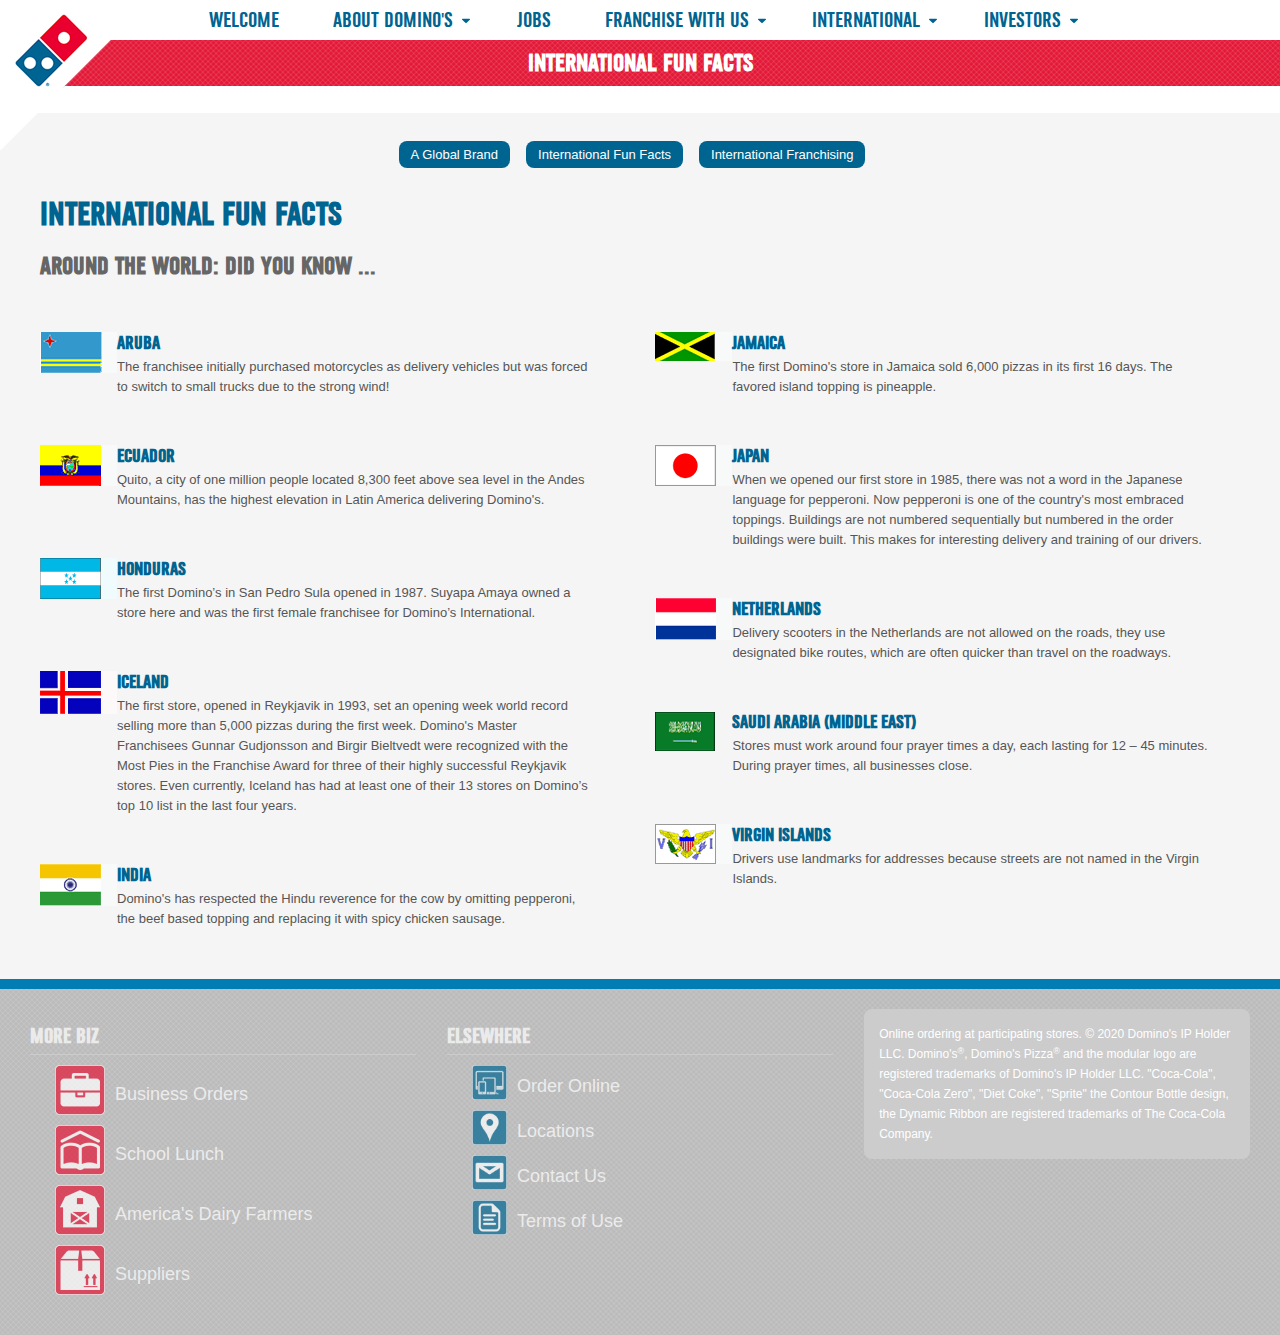
<file: international-fun-facts.html>
<!DOCTYPE html>
<html lang="en" class="biz">

<head>
    <meta charset="UTF-8">
    <meta name="viewport" content="width=device-width, initial-scale=1.0">
    <title>International Fun Facts</title>

    <link rel="stylesheet" href="css/css-biz-styles.css">
    <link rel="stylesheet" href="css/css-bootstrap.min.css">
    <link rel="stylesheet" href="css/css-bootstrap-responsive.min.css">

    <link rel="icon" href="favicons/9758--favicon.png" type="image/png">
    <link rel="canonical" href="#">
    <meta name="referrer" content="no-referrer-when-downgrade">
    
    <meta property="og:site_name" content="biz.dominos.com">
    <meta property="og:type" content="website">
    <meta property="og:title" content="International Fun Facts">
    <meta property="og:description" content="A Global Brand     International Fun Facts     International Franchising International Fun Facts Around the World: Did You Know ... &amp;nbsp;                                                                                                                Aruba                         The franchisee initially purchased motorcycles as delivery vehicles but was forced to switch                             to small trucks due to the strong wind!                             &amp;nbsp;                                                                                                                           Ecuador                         Quito, a city of one million people located">
    <meta property="og:url" content="#">
    <meta property="article:modified_time" content="2020-06-25T15:19:30.000Z">
    <meta property="article:publisher" content="https://www.facebook.com/ghost">
    <meta name="twitter:card" content="summary">
    <meta name="twitter:title" content="International Fun Facts">
    <meta name="twitter:description" content="A Global Brand     International Fun Facts     International Franchising International Fun Facts Around the World: Did You Know ... &amp;nbsp;                                                                                                                Aruba                         The franchisee initially purchased motorcycles as delivery vehicles but was forced to switch                             to small trucks due to the strong wind!                             &amp;nbsp;                                                                                                                           Ecuador                         Quito, a city of one million people located">
    <meta name="twitter:url" content="#">
    <meta name="twitter:site" content="@tryghost">
    
    <script type="application/ld+json">
{
    "@context": "https://schema.org",
    "@type": "Article",
    "publisher": {
        "@type": "Organization",
        "name": "biz.dominos.com",
        "url": "#",
        "logo": {
            "@type": "ImageObject",
            "url": "https://biz.dominos.com/content/images/2020/11/publication-logo-1.png"
        }
    },
    "author": {
        "@type": "Person",
        "name": "Jesse Page",
        "sameAs": []
    },
    "headline": "International Fun Facts",
    "url": "#",
    "dateModified": "2020-06-25T15:19:30.000Z",
    "mainEntityOfPage": {
        "@type": "WebPage",
        "@id": "#"
    }
}
    </script>

    <meta name="generator" content="Ghost 3.38">
    <link rel="alternate" type="application/rss+xml" title="biz.dominos.com" href="#">
    <link rel="icon" href="favicons/favicon.png" type="image/png">

<!-- Global site tag (gtag.js) - Google Analytics -->
<script async src="https://www.googletagmanager.com/gtag/js?id=UA-52002435-2"></script>
<script>
  window.dataLayer = window.dataLayer || [];
  function gtag(){dataLayer.push(arguments);}
  gtag('js', new Date());

  gtag('config', 'UA-52002435-2');
</script>

</head>

<body class="page-template page-international-fun-facts">
    <header>
        <a class="logo" href="#">
            <img src="images/images-biz-dominos-logo.png" alt="DPZ">
        </a>
        <nav>
            <ul class="site-nav">
                <li><a href="#">Welcome</a></li>
                <li class="dropdown">
                    <a href="about.html">About Domino's</a>
                    <ul class="dropdown-menu">
                        <li><a href="about.html">What We're About</a></li>
                        <li><a href="https://ir.dominos.com/news-releases">News</a></li>
                        <li><a href="stewardship.html">Stewardship</a></li>
                        <li><a href="history.html">History</a></li>
                        <li><a href="fun-facts.html">Fun Facts</a></li>
                        <li><a href="partners.html">Partners Foundation</a></li>
                        <li><a href="fundraising.html">Fundraising</a></li>
                        <li><a href="diversity.html">Diversity</a></li>
                    </ul>
                    <i class="icon-caret-down">
                        <svg class="icon-svg" version="1.1" id="Layer_1" xmlns="http://www.w3.org/2000/svg" xmlns:xlink="http://www.w3.org/1999/xlink" x="0px" y="0px" viewbox="0 0 297.3 168.6" style="enable-background:new 0 0 297.3 168.6;" xml:space="preserve">
                            <path class="icon-color" d="M20,0h257.3c17.8,0,26.7,21.5,14.1,34.1L162.8,162.8c-7.8,7.8-20.5,7.8-28.3,0L5.9,34.1C-6.7,21.5,2.2,0,20,0z"></path>
                        </svg>


                    </i>
                </li>
                <li><a href="https://jobs.dominos.com">Jobs</a></li>
                <li class="dropdown">
                    <a href="index.html">Franchise with Us</a>
                    <ul class="dropdown-menu">
                        <li><a href="index.html">Achieve the Dream</a></li>
                        <li><a href="why-dominos.html">Why Domino's</a></li>
                        <li><a href="https://realestate.dominos.com">Real Estate</a></li>
                    </ul>
                    <i class="icon-caret-down">
                        <svg class="icon-svg" version="1.1" id="Layer_1" xmlns="http://www.w3.org/2000/svg" xmlns:xlink="http://www.w3.org/1999/xlink" x="0px" y="0px" viewbox="0 0 297.3 168.6" style="enable-background:new 0 0 297.3 168.6;" xml:space="preserve">
                            <path class="icon-color" d="M20,0h257.3c17.8,0,26.7,21.5,14.1,34.1L162.8,162.8c-7.8,7.8-20.5,7.8-28.3,0L5.9,34.1C-6.7,21.5,2.2,0,20,0z"></path>
                        </svg>


                    </i>
                </li>
                <li class="dropdown">
                    <a href="international.html">International</a>
                    <ul class="dropdown-menu">
                        <li><a href="international.html">A Global Brand</a></li>
                        <li><a href="international-fun-facts.html">Fun Facts</a></li>
                        <li><a href="international-franchising.html">International Franchising</a></li>
                    </ul>
                    <i class="icon-caret-down">
                        <svg class="icon-svg" version="1.1" id="Layer_1" xmlns="http://www.w3.org/2000/svg" xmlns:xlink="http://www.w3.org/1999/xlink" x="0px" y="0px" viewbox="0 0 297.3 168.6" style="enable-background:new 0 0 297.3 168.6;" xml:space="preserve">
                            <path class="icon-color" d="M20,0h257.3c17.8,0,26.7,21.5,14.1,34.1L162.8,162.8c-7.8,7.8-20.5,7.8-28.3,0L5.9,34.1C-6.7,21.5,2.2,0,20,0z"></path>
                        </svg>


                    </i>
                </li>
                <li class="dropdown">
                    <a href="https://ir.dominos.com/">Investors</a>
                    <ul class="dropdown-menu">
                        <li><a href="https://ir.dominos.com/">Profile</a></li>
                        <li><a href="https://ir.dominos.com/stock-information/stock-quote">Stock Info</a></li>
                        <li><a href="https://ir.dominos.com/news-releases">Press</a></li>
                        <li><a href="https://ir.dominos.com/quarterly-earnings">Financial Results</a></li>
                        <li><a href="https://ir.dominos.com/financial-information/sec-filings">SEC Filings</a></li>
                        <li><a href="https://ir.dominos.com/events-and-presentations/upcoming-events">Events</a></li>
                        <li><a href="https://ir.dominos.com/events-and-presentations/presentations">Presentations</a>
                        </li>
                        <li><a href="https://ir.dominos.com/shareholder-services/contact-ir">Contacts</a></li>
                    </ul>
                    <i class="icon-caret-down">
                        <svg class="icon-svg" version="1.1" id="Layer_1" xmlns="http://www.w3.org/2000/svg" xmlns:xlink="http://www.w3.org/1999/xlink" x="0px" y="0px" viewbox="0 0 297.3 168.6" style="enable-background:new 0 0 297.3 168.6;" xml:space="preserve">
                            <path class="icon-color" d="M20,0h257.3c17.8,0,26.7,21.5,14.1,34.1L162.8,162.8c-7.8,7.8-20.5,7.8-28.3,0L5.9,34.1C-6.7,21.5,2.2,0,20,0z"></path>
                        </svg>


                    </i>
                </li>
            </ul>
        </nav>
        <div class="page-title">
            <h2>International Fun Facts</h2>
        </div>
        <div class="breadcrumbs">&nbsp;</div>
    </header>

    


<main id="page-content">

    <article class="post-full post no-image page">

        <section class="post-full-content">
            <div class="post-content">
                <!--kg-card-begin: html--><ul class="pill-nav">
    <li><a href="international.html" style="margin-left: 0;">A Global Brand</a></li>
    <li><a href="international-fun-facts.html">International Fun Facts</a></li>
    <li><a href="international-franchising.html">International Franchising</a></li>
</ul>

<h1>International Fun Facts</h1>

<h2>Around the World: Did You Know ...</h2>

<p>&nbsp;</p>

<div class="row-fluid intl-flags">
    <div class="span6">
        <table border="0" cellpadding="0" cellspacing="0" width="95%">
            <tbody>
                <tr valign="top">
                    <td width="77"><img height="41" src="images/images-intl_flag_aruba.gif" width="77"></td>
                    <td>
                        <h3><span class="subhead">Aruba</span></h3>

                        <p>The franchisee initially purchased motorcycles as delivery vehicles but was forced to switch
                            to small trucks due to the strong wind!<br>
                            &nbsp;</p>
                    </td>
                </tr>
                <tr valign="top">
                    <td><img height="41" src="images/images-intl_flag_ecuador.gif" width="77"></td>
                    <td>
                        <h3><span class="subhead">Ecuador</span></h3>

                        <p>Quito, a city of one million people located 8,300 feet above sea level in the Andes
                            Mountains, has the highest elevation in Latin America delivering Domino's.<br>
                            &nbsp;</p>
                    </td>
                </tr>
                <tr valign="top">
                    <td><img alt="Honduras" height="41" src="images/images-intl_flag_honduras.gif" width="77"></td>
                    <td>
                        <h3><span class="subhead">Honduras</span></h3>

                        <p>The first Domino&rsquo;s in San Pedro Sula opened in 1987. Suyapa Amaya owned a store here and was
                            the first female franchisee for Domino&rsquo;s International.<br>
                            &nbsp;</p>
                    </td>
                </tr>
                <tr valign="top">
                    <td><img height="43" src="images/images-intl_flag_iceland.gif" width="77"></td>
                    <td>
                        <h3><span class="subhead">Iceland</span></h3>

                        <p>The first store, opened in Reykjavik in 1993, set an opening week world record selling more
                            than 5,000 pizzas during the first week. Domino's Master Franchisees&nbsp;Gunnar Gudjonsson
                            and Birgir Bieltvedt were recognized with the Most Pies in the Franchise Award for three of
                            their highly successful Reykjavik stores. Even currently, Iceland has had at least one of
                            their 13 stores on Domino&rsquo;s top 10 list in the last four years.<br>
                            &nbsp;</p>
                    </td>
                </tr>
                <tr valign="top">
                    <td><img height="42" src="images/images-intl_flag_india.gif" width="77"></td>
                    <td>
                        <h3><span class="subhead">India</span></h3>

                        <p>Domino's has respected the Hindu reverence for the cow by omitting pepperoni, the beef based
                            topping and replacing it with spicy chicken sausage.<br>
                            &nbsp;</p>
                    </td>
                </tr>
            </tbody>
        </table>
    </div>

    <div class="span6">
        <table border="0" cellpadding="0" cellspacing="0" width="95%">
            <tbody>
                <tr valign="top">
                    <td width="77"><img height="29" src="images/images-intl_flag_jamaica.gif" width="77"></td>
                    <td>
                        <h3><span class="subhead">Jamaica</span></h3>

                        <p>The first Domino's store in Jamaica sold 6,000 pizzas in its first 16 days. The favored
                            island topping is pineapple.<br>
                            &nbsp;</p>
                    </td>
                </tr>
                <tr valign="top">
                    <td><img height="41" src="images/images-intl_flag_japan.gif" width="77"></td>
                    <td>
                        <h3><span class="subhead">Japan</span></h3>

                        <p>When we opened our first store in 1985, there was not a word in the Japanese language for
                            pepperoni. Now pepperoni is one of the country's most embraced toppings. Buildings are not
                            numbered sequentially but numbered in the order buildings were built. This makes for
                            interesting delivery and training of our drivers.<br>
                            &nbsp;</p>
                    </td>
                </tr>
                <tr valign="top">
                    <td><img height="42" src="images/images-intl_flag_netherlands.gif" width="77"></td>
                    <td>
                        <h3><span class="subhead">Netherlands</span></h3>

                        <p>Delivery scooters in the Netherlands are not allowed on the roads, they use designated bike
                            routes, which are often quicker than travel on the roadways.<br>
                            &nbsp;</p>
                    </td>
                </tr>
                <tr valign="top">
                    <td><img alt="Saudi Arabia" height="41" src="images/images-intl_flag_saudi.gif" width="77"></td>
                    <td>
                        <h3><span class="subhead">Saudi Arabia (Middle East) </span></h3>

                        <p>Stores must work around four prayer times a day, each lasting for 12 &ndash; 45 minutes. During
                            prayer times, all businesses close.<br>
                            &nbsp;</p>
                    </td>
                </tr>
                <tr valign="top">
                    <td><img height="40" src="images/images-intl_flag_virgin_islands.gif" width="77"></td>
                    <td>
                        <h3><span class="subhead">Virgin Islands</span></h3>

                        <p>Drivers use landmarks for addresses because streets are not named in the Virgin
                            Islands.<br>
                            &nbsp;</p>
                    </td>
                </tr>
            </tbody>
        </table>
    </div>
</div><!--kg-card-end: html-->
            </div>
        </section>

    </article>

</main>



    <footer id="footer" class="row-fluid">
        <div class="journal-content-article">
            <div class="span4" id="internal">
                <h3>More Biz</h3>
                <ul>
                    <li><a href="concierge.html"><img src="images/images-icon_business.png">Business
                            Orders</a></li>
                    <li><a href="school-lunch.html"><img src="images/images-icon_school.png">School
                            Lunch</a></li>
                    <li><a href="adf.html"><img src="images/images-icon_farm.png">America's
                            Dairy Farmers</a></li>
                    <li><a href="suppliers.html"><img src="images/images-icon_suppliers.png">Suppliers</a>
                    </li>
                </ul>
            </div>
            <div class="span4" id="external">
                <h3>Elsewhere</h3>
                <ul>
                    <li><a href="https://order.dominos.com/en/pages/order/" target="_blank"><img src="images/images-icon_online.png">Order
                            Online</a></li>
                    <li><a href="https://order.dominos.com/en/pages/order/?locations=1#/locations/" target="_blank"><img src="images/images-icon_locations.png">Locations</a>
                    </li>
                    <li><a href="https://order.dominos.com/en/pages/content/customer-service/faq.jsp" target="_blank"><img src="images/images-icon_contact.png">Contact
                            Us</a></li>
                    <li><a href="https://order.dominos.com/en/pages/content/content.jsp?page=terms" target="_blank"><img src="images/images-icon_terms.png">Terms
                            of Use</a></li>
                </ul>
            </div>
            <div class="span4" id="legal">Online ordering at participating stores. &copy; 2020 Domino's IP Holder LLC.
                Domino's<sup>&reg;</sup>, Domino's Pizza<sup>&reg;</sup> and the modular logo are registered trademarks
                of
                Domino's IP Holder LLC. "Coca-Cola", "Coca-Cola Zero", "Diet Coke", "Sprite" the Contour Bottle design,
                the Dynamic Ribbon are registered trademarks of The Coca-Cola Company.</div>

            <script>
    const ipUrls = document.querySelectorAll('a[href="#"]');
    console.log(ipUrls)

    ipUrls.forEach(element => element.setAttribute('href', 'https://biz.dominos.com'));
</script>
    
</div></footer></body>

</html>
</file>
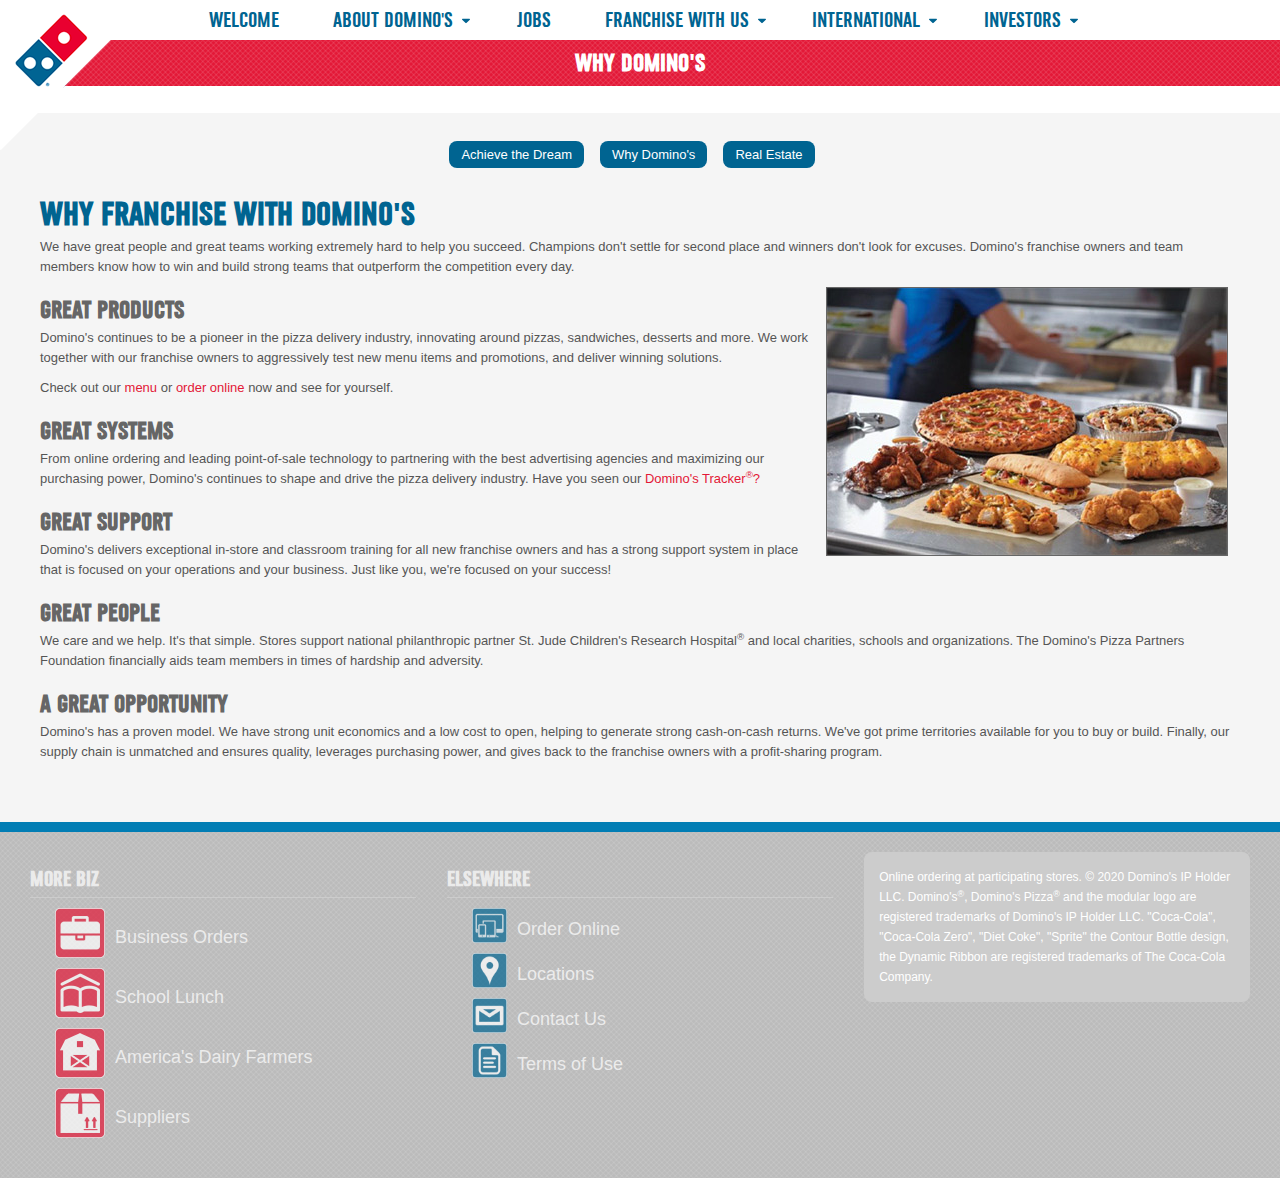
<file: why-dominos.html>
<!DOCTYPE html>
<html lang="en" class="biz">

<head>
    <meta charset="UTF-8">
    <meta name="viewport" content="width=device-width, initial-scale=1.0">
    <title>Why Domino's</title>

    <link rel="stylesheet" href="css/css-biz-styles.css">
    <link rel="stylesheet" href="css/css-bootstrap.min.css">
    <link rel="stylesheet" href="css/css-bootstrap-responsive.min.css">

    <link rel="icon" href="favicons/5724--favicon.png" type="image/png">
    <link rel="canonical" href="#">
    <meta name="referrer" content="no-referrer-when-downgrade">
    
    <meta property="og:site_name" content="biz.dominos.com">
    <meta property="og:type" content="website">
    <meta property="og:title" content="Why Domino's">
    <meta property="og:description" content="Achieve the Dream     Why Domino's     Real Estate Why Franchise with Domino's We have great people and great teams working extremely hard to help you succeed. Champions don't settle for second     place and winners don't look for excuses. Domino's franchise owners and team members know how to win and build     strong">
    <meta property="og:url" content="#">
    <meta property="article:modified_time" content="2020-06-25T14:30:51.000Z">
    <meta property="article:publisher" content="https://www.facebook.com/ghost">
    <meta name="twitter:card" content="summary">
    <meta name="twitter:title" content="Why Domino's">
    <meta name="twitter:description" content="Achieve the Dream     Why Domino's     Real Estate Why Franchise with Domino's We have great people and great teams working extremely hard to help you succeed. Champions don't settle for second     place and winners don't look for excuses. Domino's franchise owners and team members know how to win and build     strong">
    <meta name="twitter:url" content="#">
    <meta name="twitter:site" content="@tryghost">
    
    <script type="application/ld+json">
{
    "@context": "https://schema.org",
    "@type": "Article",
    "publisher": {
        "@type": "Organization",
        "name": "biz.dominos.com",
        "url": "#",
        "logo": {
            "@type": "ImageObject",
            "url": "https://biz.dominos.com/content/images/2020/11/publication-logo-1.png"
        }
    },
    "author": {
        "@type": "Person",
        "name": "Jesse Page",
        "sameAs": []
    },
    "headline": "Why Domino&#x27;s",
    "url": "#",
    "dateModified": "2020-06-25T14:30:51.000Z",
    "mainEntityOfPage": {
        "@type": "WebPage",
        "@id": "#"
    }
}
    </script>

    <meta name="generator" content="Ghost 3.38">
    <link rel="alternate" type="application/rss+xml" title="biz.dominos.com" href="#">
    <link rel="icon" href="favicons/favicon.png" type="image/png">

<!-- Global site tag (gtag.js) - Google Analytics -->
<script async src="https://www.googletagmanager.com/gtag/js?id=UA-52002435-2"></script>
<script>
  window.dataLayer = window.dataLayer || [];
  function gtag(){dataLayer.push(arguments);}
  gtag('js', new Date());

  gtag('config', 'UA-52002435-2');
</script>

</head>

<body class="page-template page-why-dominos tag-franchise">
    <header>
        <a class="logo" href="#">
            <img src="images/images-biz-dominos-logo.png" alt="DPZ">
        </a>
        <nav>
            <ul class="site-nav">
                <li><a href="#">Welcome</a></li>
                <li class="dropdown">
                    <a href="about.html">About Domino's</a>
                    <ul class="dropdown-menu">
                        <li><a href="about.html">What We're About</a></li>
                        <li><a href="https://ir.dominos.com/news-releases">News</a></li>
                        <li><a href="stewardship.html">Stewardship</a></li>
                        <li><a href="history.html">History</a></li>
                        <li><a href="fun-facts.html">Fun Facts</a></li>
                        <li><a href="partners.html">Partners Foundation</a></li>
                        <li><a href="fundraising.html">Fundraising</a></li>
                        <li><a href="diversity.html">Diversity</a></li>
                    </ul>
                    <i class="icon-caret-down">
                        <svg class="icon-svg" version="1.1" id="Layer_1" xmlns="http://www.w3.org/2000/svg" xmlns:xlink="http://www.w3.org/1999/xlink" x="0px" y="0px" viewbox="0 0 297.3 168.6" style="enable-background:new 0 0 297.3 168.6;" xml:space="preserve">
                            <path class="icon-color" d="M20,0h257.3c17.8,0,26.7,21.5,14.1,34.1L162.8,162.8c-7.8,7.8-20.5,7.8-28.3,0L5.9,34.1C-6.7,21.5,2.2,0,20,0z"></path>
                        </svg>


                    </i>
                </li>
                <li><a href="https://jobs.dominos.com">Jobs</a></li>
                <li class="dropdown">
                    <a href="index.html">Franchise with Us</a>
                    <ul class="dropdown-menu">
                        <li><a href="index.html">Achieve the Dream</a></li>
                        <li><a href="why-dominos.html">Why Domino's</a></li>
                        <li><a href="https://realestate.dominos.com">Real Estate</a></li>
                    </ul>
                    <i class="icon-caret-down">
                        <svg class="icon-svg" version="1.1" id="Layer_1" xmlns="http://www.w3.org/2000/svg" xmlns:xlink="http://www.w3.org/1999/xlink" x="0px" y="0px" viewbox="0 0 297.3 168.6" style="enable-background:new 0 0 297.3 168.6;" xml:space="preserve">
                            <path class="icon-color" d="M20,0h257.3c17.8,0,26.7,21.5,14.1,34.1L162.8,162.8c-7.8,7.8-20.5,7.8-28.3,0L5.9,34.1C-6.7,21.5,2.2,0,20,0z"></path>
                        </svg>


                    </i>
                </li>
                <li class="dropdown">
                    <a href="international.html">International</a>
                    <ul class="dropdown-menu">
                        <li><a href="international.html">A Global Brand</a></li>
                        <li><a href="international-fun-facts.html">Fun Facts</a></li>
                        <li><a href="international-franchising.html">International Franchising</a></li>
                    </ul>
                    <i class="icon-caret-down">
                        <svg class="icon-svg" version="1.1" id="Layer_1" xmlns="http://www.w3.org/2000/svg" xmlns:xlink="http://www.w3.org/1999/xlink" x="0px" y="0px" viewbox="0 0 297.3 168.6" style="enable-background:new 0 0 297.3 168.6;" xml:space="preserve">
                            <path class="icon-color" d="M20,0h257.3c17.8,0,26.7,21.5,14.1,34.1L162.8,162.8c-7.8,7.8-20.5,7.8-28.3,0L5.9,34.1C-6.7,21.5,2.2,0,20,0z"></path>
                        </svg>


                    </i>
                </li>
                <li class="dropdown">
                    <a href="https://ir.dominos.com/">Investors</a>
                    <ul class="dropdown-menu">
                        <li><a href="https://ir.dominos.com/">Profile</a></li>
                        <li><a href="https://ir.dominos.com/stock-information/stock-quote">Stock Info</a></li>
                        <li><a href="https://ir.dominos.com/news-releases">Press</a></li>
                        <li><a href="https://ir.dominos.com/quarterly-earnings">Financial Results</a></li>
                        <li><a href="https://ir.dominos.com/financial-information/sec-filings">SEC Filings</a></li>
                        <li><a href="https://ir.dominos.com/events-and-presentations/upcoming-events">Events</a></li>
                        <li><a href="https://ir.dominos.com/events-and-presentations/presentations">Presentations</a>
                        </li>
                        <li><a href="https://ir.dominos.com/shareholder-services/contact-ir">Contacts</a></li>
                    </ul>
                    <i class="icon-caret-down">
                        <svg class="icon-svg" version="1.1" id="Layer_1" xmlns="http://www.w3.org/2000/svg" xmlns:xlink="http://www.w3.org/1999/xlink" x="0px" y="0px" viewbox="0 0 297.3 168.6" style="enable-background:new 0 0 297.3 168.6;" xml:space="preserve">
                            <path class="icon-color" d="M20,0h257.3c17.8,0,26.7,21.5,14.1,34.1L162.8,162.8c-7.8,7.8-20.5,7.8-28.3,0L5.9,34.1C-6.7,21.5,2.2,0,20,0z"></path>
                        </svg>


                    </i>
                </li>
            </ul>
        </nav>
        <div class="page-title">
            <h2>Why Domino's</h2>
        </div>
        <div class="breadcrumbs">&nbsp;</div>
    </header>

    


<main id="page-content">

    <article class="post-full post tag-franchise no-image page">

        <section class="post-full-content">
            <div class="post-content">
                <!--kg-card-begin: html--><ul class="pill-nav">
    <li><a href="index.html" style="margin-left: 0;">Achieve the Dream</a></li>
    <li><a href="why-dominos.html">Why Domino's</a></li>
    <li><a href="https://realestate.dominos.com">Real Estate</a></li>
</ul>

<h1>Why Franchise with Domino's</h1>

<p>We have great people and great teams working extremely hard to help you succeed. Champions don't settle for second
    place and winners don't look for excuses. Domino's franchise owners and team members know how to win and build
    strong teams that outperform the competition every day.<strong> </strong></p>
<img alt="Product Variety Shot" class="imglt" src="images/images-franchise_why_products.jpg" style="margin-left: 12.0px;margin-right: 12.0px;float: right;border-width: 1.0px;border-color: rgb(102,102,102);border-style: solid;">
<h2>Great Products</h2>

<p>Domino's continues to be a pioneer in the pizza delivery industry, innovating around&nbsp;pizzas, sandwiches,
    desserts and more. We work together with our franchise owners to aggressively test new menu items and promotions,
    and deliver winning solutions.</p>

<p>Check out our <a href="http://order.dominos.com/en/pages/order/menu.jsp#/menu/category/all/">menu</a> or <a href="http://order.dominos.com/en/pages/order/">order online</a> now and see for yourself.</p>

<h2>Great Systems</h2>

<p>From online ordering and leading point-of-sale technology to partnering with the best advertising agencies and
    maximizing our purchasing power, Domino's continues to shape and drive the pizza delivery industry. Have you seen
    our <a href="http://order.dominos.com/en/pages/tracker/">Domino's Tracker<sup>&reg;</sup>?</a></p>

<h2>Great Support</h2>

<p>Domino's delivers exceptional in-store and classroom training for all new franchise owners and has a strong support
    system in place that is focused on your operations and your business. Just like you, we're focused on your success!
</p>

<h2>Great People</h2>

<p>We care and we help. It's that simple. Stores support national philanthropic partner St. Jude Children's Research
    Hospital<sup>&reg;</sup> and local charities, schools and organizations. The Domino's Pizza Partners Foundation
    financially aids team members in times of hardship and adversity.</p>

<h2>A Great Opportunity</h2>

<p>Domino's has a proven model. We have strong unit economics and a low cost to open, helping to generate strong
    cash-on-cash returns. We've got prime territories available for you to buy or build. Finally, our supply chain is
    unmatched and ensures quality, leverages purchasing power, and gives back to the franchise owners with a
    profit-sharing program.</p>


<p>&nbsp;</p><!--kg-card-end: html-->
            </div>
        </section>

    </article>

</main>



    <footer id="footer" class="row-fluid">
        <div class="journal-content-article">
            <div class="span4" id="internal">
                <h3>More Biz</h3>
                <ul>
                    <li><a href="concierge.html"><img src="images/images-icon_business.png">Business
                            Orders</a></li>
                    <li><a href="school-lunch.html"><img src="images/images-icon_school.png">School
                            Lunch</a></li>
                    <li><a href="adf.html"><img src="images/images-icon_farm.png">America's
                            Dairy Farmers</a></li>
                    <li><a href="suppliers.html"><img src="images/images-icon_suppliers.png">Suppliers</a>
                    </li>
                </ul>
            </div>
            <div class="span4" id="external">
                <h3>Elsewhere</h3>
                <ul>
                    <li><a href="https://order.dominos.com/en/pages/order/" target="_blank"><img src="images/images-icon_online.png">Order
                            Online</a></li>
                    <li><a href="https://order.dominos.com/en/pages/order/?locations=1#/locations/" target="_blank"><img src="images/images-icon_locations.png">Locations</a>
                    </li>
                    <li><a href="https://order.dominos.com/en/pages/content/customer-service/faq.jsp" target="_blank"><img src="images/images-icon_contact.png">Contact
                            Us</a></li>
                    <li><a href="https://order.dominos.com/en/pages/content/content.jsp?page=terms" target="_blank"><img src="images/images-icon_terms.png">Terms
                            of Use</a></li>
                </ul>
            </div>
            <div class="span4" id="legal">Online ordering at participating stores. &copy; 2020 Domino's IP Holder LLC.
                Domino's<sup>&reg;</sup>, Domino's Pizza<sup>&reg;</sup> and the modular logo are registered trademarks
                of
                Domino's IP Holder LLC. "Coca-Cola", "Coca-Cola Zero", "Diet Coke", "Sprite" the Contour Bottle design,
                the Dynamic Ribbon are registered trademarks of The Coca-Cola Company.</div>

            <script>
    const ipUrls = document.querySelectorAll('a[href="#"]');
    console.log(ipUrls)

    ipUrls.forEach(element => element.setAttribute('href', 'https://biz.dominos.com'));
</script>
    
</div></footer></body>

</html>
</file>
<file: css/css-biz-styles.css>
/*FONTS*/
/* Webfont: PizzaPress-Regular */
@font-face {
  font-family: 'PizzaPress';
  font-style: 'normal';
  font-weight: 'normal';
  src: url("../fonts/pizza-press-PizzaPress-Regular.eot");
  /* IE9 Compat Modes */
  src: url("../fonts/pizza-press-PizzaPress-Regular.eot?#iefix") format("embedded-opentype"), url("../fonts/pizza-press-PizzaPress-Regular.woff") format("woff"), url("../fonts/pizza-press/PizzaPress-Regular.svg#PizzaPress-Regular") format("svg"), url("../fonts/pizza-press-PizzaPress-Regular.ttf") format("truetype");
  /* Safari, Android, iOS */
}

/* Webfont: PizzaPress-Antique */
@font-face {
  font-family: 'PizzaPressAntique';
  font-style: 'normal';
  font-weight: 'normal';
  src: url("../fonts/pizza-press-PizzaPress-Antique.eot");
  /* IE9 Compat Modes */
  src: url("../fonts/pizza-press-PizzaPress-Antique.eot?#iefix") format("embedded-opentype"), url("../fonts/pizza-press-PizzaPress-Antique.woff") format("woff"), url("../fonts/pizza-press/PizzaPress-Antique.svg#PizzaPress-Antique") format("svg"), url("../fonts/pizza-press-PizzaPress-Antique.ttf") format("truetype");
  /* Safari, Android, iOS */
}

/* Webfont: PizzaPress-Fill */
@font-face {
  font-family: 'PizzaPressFill';
  font-style: 'normal';
  font-weight: 'normal';
  src: url("../fonts/pizza-press-PizzaPress-Fill.eot");
  /* IE9 Compat Modes */
  src: url("../fonts/pizza-press-PizzaPress-Fill.eot?#iefix") format("embedded-opentype"), url("../fonts/pizza-press-PizzaPress-Fill.woff") format("woff"), url("../fonts/pizza-press/PizzaPress-Fill.svg#PizzaPress-Fill") format("svg"), url("../fonts/pizza-press-PizzaPress-Fill.ttf") format("truetype");
  /* Safari, Android, iOS */
}

/* Webfont: PizzaPress-Inline */
@font-face {
  font-family: 'PizzaPressInline';
  font-style: 'normal';
  font-weight: 'normal';
  src: url("../fonts/pizza-press-PizzaPress-Inline.eot");
  /* IE9 Compat Modes */
  src: url("../fonts/pizza-press-PizzaPress-Inline.eot?#iefix") format("embedded-opentype"), url("../fonts/pizza-press-PizzaPress-Inline.woff") format("woff"), url("../fonts/pizza-press/PizzaPress-Inline.svg#PizzaPress-Inline") format("svg"), url("../fonts/pizza-press-PizzaPress-Inline.ttf") format("truetype");
  /* Safari, Android, iOS */
}

/* Webfont: PizzaPress-Ornaments */
@font-face {
  font-family: 'PizzaPressOrnaments';
  font-style: 'normal';
  font-weight: 'normal';
  src: url("../fonts/pizza-press-PizzaPress-Ornaments.eot");
  /* IE9 Compat Modes */
  src: url("../fonts/pizza-press-PizzaPress-Ornaments.eot?#iefix") format("embedded-opentype"), url("../fonts/pizza-press-PizzaPress-Ornaments.woff") format("woff"), url("../fonts/pizza-press/PizzaPress-Ornaments.svg#PizzaPress-Ornaments") format("svg"), url("../fonts/pizza-press-PizzaPress-Ornaments.ttf") format("truetype");
  /* Safari, Android, iOS */
}

/* Webfont: PizzaPress-Outline */
@font-face {
  font-family: 'PizzaPressOutline';
  font-style: 'normal';
  font-weight: 'normal';
  src: url("../fonts/pizza-press-PizzaPress-Outline.eot");
  /* IE9 Compat Modes */
  src: url("../fonts/pizza-press-PizzaPress-Outline.eot?#iefix") format("embedded-opentype"), url("../fonts/pizza-press-PizzaPress-Outline.woff") format("woff"), url("../fonts/pizza-press/PizzaPress-Outline.svg#PizzaPress-Outline") format("svg"), url("../fonts/pizza-press-PizzaPress-Outline.ttf") format("truetype");
  /* Safari, Android, iOS */
}

/* Webfont: PizzaPress-Shadow */
@font-face {
  font-family: 'PizzaPressShadow';
  font-style: 'normal';
  font-weight: 'normal';
  src: url("../fonts/pizza-press-PizzaPress-Shadow.eot");
  /* IE9 Compat Modes */
  src: url("../fonts/pizza-press-PizzaPress-Shadow.eot?#iefix") format("embedded-opentype"), url("../fonts/pizza-press-PizzaPress-Shadow.woff") format("woff"), url("../fonts/pizza-press/PizzaPress-Shadow.svg#PizzaPress-Shadow") format("svg"), url("../fonts/pizza-press-PizzaPress-Shadow.ttf") format("truetype");
  /* Safari, Android, iOS */
}

/* Webfont: OneDot-Regular */
@font-face {
  font-family: 'OneDot';
  font-style: 'normal';
  font-weight: 'normal';
  src: url("../fonts/one-dot-OneDot.eot");
  /* IE9 Compat Modes */
  src: url("../fonts/one-dot-OneDot.eot?#iefix") format("embedded-opentype"), url("../fonts/one-dot-OneDot.woff2") format("woff"), url("../fonts/one-dot-OneDot.woff") format("woff"), url("../fonts/one-dot-OneDot.ttf") format("truetype");
  /* Safari, Android, iOS */
}

/* Webfont: OneDot-Bold */
@font-face {
  font-family: 'OneDot-Bold';
  font-style: 'normal';
  font-weight: 'normal';
  src: url("../fonts/one-dot-OneDot-Bold.eot");
  /* IE9 Compat Modes */
  src: url("../fonts/one-dot-OneDot-Bold.eot?#iefix") format("embedded-opentype"), url("../fonts/one-dot-OneDot-Bold.woff2") format("woff"), url("../fonts/one-dot-OneDot-Bold.woff") format("woff"), url("../fonts/one-dot-OneDot-Bold.ttf") format("truetype");
  /* Safari, Android, iOS */
}

/* Webfont: OneDot-BoldItalic */
@font-face {
  font-family: 'OneDot-BoldItalic';
  font-style: 'normal';
  font-weight: 'normal';
  src: url("../fonts/one-dot-OneDot-BoldItalic.eot");
  /* IE9 Compat Modes */
  src: url("../fonts/one-dot-OneDot-BoldItalic.eot?#iefix") format("embedded-opentype"), url("../fonts/one-dot-OneDot-BoldItalic.woff2") format("woff"), url("../fonts/one-dot-OneDot-BoldItalic.woff") format("woff"), url("../fonts/one-dot-OneDot-BoldItalic.ttf") format("truetype");
  /* Safari, Android, iOS */
}

/* Webfont: OneDot-Italic */
@font-face {
  font-family: 'OneDot-Italic';
  font-style: 'normal';
  font-weight: 'normal';
  src: url("../fonts/one-dot-OneDot-Italic.eot");
  /* IE9 Compat Modes */
  src: url("../fonts/one-dot-OneDot-Italic.eot?#iefix") format("embedded-opentype"), url("../fonts/one-dot-OneDot-Italic.woff2") format("woff"), url("../fonts/one-dot-OneDot-Italic.woff") format("woff"), url("../fonts/one-dot-OneDot-Italic.ttf") format("truetype");
  /* Safari, Android, iOS */
}

/* Webfont: OneDot-Light */
@font-face {
  font-family: 'OneDot-Light';
  font-style: 'normal';
  font-weight: 'normal';
  src: url("../fonts/one-dot-OneDot-Light.eot");
  /* IE9 Compat Modes */
  src: url("../fonts/one-dot-OneDot-Light.eot?#iefix") format("embedded-opentype"), url("../fonts/one-dot-OneDot-Light.woff2") format("woff"), url("../fonts/one-dot-OneDot-Light.woff") format("woff"), url("../fonts/one-dot-OneDot-Light.ttf") format("truetype");
  /* Safari, Android, iOS */
}

/* Webfont: OneDot-LightItalic */
@font-face {
  font-family: 'OneDot-LightItalic';
  font-style: 'normal';
  font-weight: 'normal';
  src: url("../fonts/one-dot-OneDot-LightItalic.eot");
  /* IE9 Compat Modes */
  src: url("../fonts/one-dot-OneDot-LightItalic.eot?#iefix") format("embedded-opentype"), url("../fonts/one-dot-OneDot-LightItalic.woff2") format("woff"), url("../fonts/one-dot-OneDot-LightItalic.woff") format("woff"), url("../fonts/one-dot-OneDot-LightItalic.ttf") format("truetype");
  /* Safari, Android, iOS */
}

/* Webfont: OneDot-Condensed */
@font-face {
  font-family: 'OneDot-Condensed';
  font-style: 'normal';
  font-weight: 'normal';
  src: url("../fonts/one-dot-OneDotCd.eot");
  /* IE9 Compat Modes */
  src: url("../fonts/one-dot-OneDotCd.eot?#iefix") format("embedded-opentype"), url("../fonts/one-dot-OneDotCd.woff2") format("woff"), url("../fonts/one-dot-OneDotCd.woff") format("woff"), url("../fonts/one-dot-OneDotCd.ttf") format("truetype");
  /* Safari, Android, iOS */
}

/* Webfont: OneDot-CondensedBold */
@font-face {
  font-family: 'OneDot-CondensedBold';
  font-style: 'normal';
  font-weight: 'normal';
  src: url("../fonts/one-dot-OneDotCd-Bold.eot");
  /* IE9 Compat Modes */
  src: url("../fonts/one-dot-OneDotCd-Bold.eot?#iefix") format("embedded-opentype"), url("../fonts/one-dot-OneDotCd-Bold.woff2") format("woff"), url("../fonts/one-dot-OneDotCd-Bold.woff") format("woff"), url("../fonts/one-dot-OneDotCd-Bold.ttf") format("truetype");
  /* Safari, Android, iOS */
}

/* Webfont: OneDot-CondensedBoldItalic */
@font-face {
  font-family: 'OneDot-CondensedBoldItalic';
  font-style: 'normal';
  font-weight: 'normal';
  src: url("../fonts/one-dot-OneDotCd-BoldItalic.eot");
  /* IE9 Compat Modes */
  src: url("../fonts/one-dot-OneDotCd-BoldItalic.eot?#iefix") format("embedded-opentype"), url("../fonts/one-dot-OneDotCd-BoldItalic.woff2") format("woff"), url("../fonts/one-dot-OneDotCd-BoldItalic.woff") format("woff"), url("../fonts/one-dot-OneDotCd-BoldItalic.ttf") format("truetype");
  /* Safari, Android, iOS */
}

/* Webfont: OneDot-CondensedItalic */
@font-face {
  font-family: 'OneDot-CondensedItalic';
  font-style: 'normal';
  font-weight: 'normal';
  src: url("../fonts/one-dot-OneDotCd-Italic.eot");
  /* IE9 Compat Modes */
  src: url("../fonts/one-dot-OneDotCd-Italic.eot?#iefix") format("embedded-opentype"), url("../fonts/one-dot-OneDotCd-Italic.woff2") format("woff"), url("../fonts/one-dot-OneDotCd-Italic.woff") format("woff"), url("../fonts/one-dot-OneDotCd-Italic.ttf") format("truetype");
  /* Safari, Android, iOS */
}

/* Webfont: OneDot-CondensedLight*/
@font-face {
  font-family: 'OneDot-CondensedLight';
  font-style: 'normal';
  font-weight: 'normal';
  src: url("../fonts/one-dot-OneDotCd-Lt.eot");
  /* IE9 Compat Modes */
  src: url("../fonts/one-dot-OneDotCd-Lt.eot?#iefix") format("embedded-opentype"), url("../fonts/one-dot-OneDotCd-Lt.woff2") format("woff"), url("../fonts/one-dot-OneDotCd-Lt.woff") format("woff"), url("../fonts/one-dot-OneDotCd-Lt.ttf") format("truetype");
  /* Safari, Android, iOS */
}

/* Webfont: OneDot-CondensedLightItalic*/
@font-face {
  font-family: 'OneDot-CondensedLightItalic';
  font-style: 'normal';
  font-weight: 'normal';
  src: url("../fonts/one-dot-OneDotCd-LtItalic.eot");
  /* IE9 Compat Modes */
  src: url("../fonts/one-dot-OneDotCd-LtItalic.eot?#iefix") format("embedded-opentype"), url("../fonts/one-dot-OneDotCd-LtItalic.woff2") format("woff"), url("../fonts/one-dot-OneDotCd-LtItalic.woff") format("woff"), url("../fonts/one-dot-OneDotCd-LtItalic.ttf") format("truetype");
  /* Safari, Android, iOS */
}

/* Webfont: OneDot-Extended*/
@font-face {
  font-family: 'OneDot-Extended';
  font-style: 'normal';
  font-weight: 'normal';
  src: url("../fonts/one-dot-OneDotExt.eot");
  /* IE9 Compat Modes */
  src: url("../fonts/one-dot-OneDotExt.eot?#iefix") format("embedded-opentype"), url("../fonts/one-dot-OneDotExt.woff2") format("woff"), url("../fonts/one-dot-OneDotExt.woff") format("woff"), url("../fonts/one-dot-OneDotExt.ttf") format("truetype");
  /* Safari, Android, iOS */
}

/* Webfont: OneDot-ExtendedBold*/
@font-face {
  font-family: 'OneDot-ExtendedBold';
  font-style: 'normal';
  font-weight: 'normal';
  src: url("../fonts/one-dot-OneDotExt-Bold.eot");
  /* IE9 Compat Modes */
  src: url("../fonts/one-dot-OneDotExt-Bold.eot?#iefix") format("embedded-opentype"), url("../fonts/one-dot-OneDotExt-Bold.woff2") format("woff"), url("../fonts/one-dot-OneDotExt-Bold.woff") format("woff"), url("../fonts/one-dot-OneDotExt-Bold.ttf") format("truetype");
  /* Safari, Android, iOS */
}

/* Webfont: OneDot-ExtendedBoldItalic*/
@font-face {
  font-family: 'OneDot-ExtendedBoldItalic';
  font-style: 'normal';
  font-weight: 'normal';
  src: url("../fonts/one-dot-OneDotExt-BoldItalic.eot");
  /* IE9 Compat Modes */
  src: url("../fonts/one-dot-OneDotExt-BoldItalic.eot?#iefix") format("embedded-opentype"), url("../fonts/one-dot-OneDotExt-BoldItalic.woff2") format("woff"), url("../fonts/one-dot-OneDotExt-BoldItalic.woff") format("woff"), url("../fonts/one-dot-OneDotExt-BoldItalic.ttf") format("truetype");
  /* Safari, Android, iOS */
}

/* Webfont: OneDot-ExtendedItalic*/
@font-face {
  font-family: 'OneDot-ExtendedItalic';
  font-style: 'normal';
  font-weight: 'normal';
  src: url("../fonts/one-dot-OneDotExt-Italic.eot");
  /* IE9 Compat Modes */
  src: url("../fonts/one-dot-OneDotExt-Italic.eot?#iefix") format("embedded-opentype"), url("../fonts/one-dot-OneDotExt-Italic.woff2") format("woff"), url("../fonts/one-dot-OneDotExt-Italic.woff") format("woff"), url("../fonts/one-dot-OneDotExt-Italic.ttf") format("truetype");
  /* Safari, Android, iOS */
}

/* Webfont: OneDot-ExtendedLight*/
@font-face {
  font-family: 'OneDot-ExtendedLight';
  font-style: 'normal';
  font-weight: 'normal';
  src: url("../fonts/one-dot-OneDotExt-Lt.eot");
  /* IE9 Compat Modes */
  src: url("../fonts/one-dot-OneDotExt-Lt.eot?#iefix") format("embedded-opentype"), url("../fonts/one-dot-OneDotExt-Lt.woff2") format("woff"), url("../fonts/one-dot-OneDotExt-Lt.woff") format("woff"), url("../fonts/one-dot-OneDotExt-Lt.ttf") format("truetype");
  /* Safari, Android, iOS */
}

/* Webfont: OneDot-ExtendedLightItalic*/
@font-face {
  font-family: 'OneDot-ExtendedLightItalic';
  font-style: 'normal';
  font-weight: 'normal';
  src: url("../fonts/one-dot-OneDotExt-LtItalic.eot");
  /* IE9 Compat Modes */
  src: url("../fonts/one-dot-OneDotExt-LtItalic.eot?#iefix") format("embedded-opentype"), url("../fonts/one-dot-OneDotExt-LtItalic.woff2") format("woff"), url("../fonts/one-dot-OneDotExt-LtItalic.woff") format("woff"), url("../fonts/one-dot-OneDotExt-LtItalic.ttf") format("truetype");
  /* Safari, Android, iOS */
}

/* Webfont: TwoDot-Regular */
@font-face {
  font-family: 'TwoDot';
  font-style: 'normal';
  font-weight: 'normal';
  src: url("../fonts/two-dot-TwoDots.eot");
  /* IE9 Compat Modes */
  src: url("../fonts/two-dot-TwoDots.eot?#iefix") format("embedded-opentype"), url("../fonts/two-dot-TwoDots.woff2") format("woff"), url("../fonts/two-dot-TwoDots.woff") format("woff"), url("../fonts/two-dot-TwoDots.ttf") format("truetype");
  /* Safari, Android, iOS */
}

/* Webfont: TwoDot-Black */
@font-face {
  font-family: 'TwoDot-Black';
  font-style: 'normal';
  font-weight: 'normal';
  src: url("../fonts/two-dot-TwoDots-Black.eot");
  /* IE9 Compat Modes */
  src: url("../fonts/two-dot-TwoDots-Black.eot?#iefix") format("embedded-opentype"), url("../fonts/two-dot-TwoDots-Black.woff2") format("woff"), url("../fonts/two-dot-TwoDots-Black.woff") format("woff"), url("../fonts/two-dot-TwoDots-Black.ttf") format("truetype");
  /* Safari, Android, iOS */
}

/* Webfont: TwoDot-BlackItalic */
@font-face {
  font-family: 'TwoDot-BlackItalic';
  font-style: 'normal';
  font-weight: 'normal';
  src: url("../fonts/two-dot-TwoDots-BlackItalic.eot");
  /* IE9 Compat Modes */
  src: url("../fonts/two-dot-TwoDots-BlackItalic.eot?#iefix") format("embedded-opentype"), url("../fonts/two-dot-TwoDots-BlackItalic.woff2") format("woff"), url("../fonts/two-dot-TwoDots-BlackItalic.woff") format("woff"), url("../fonts/two-dot-TwoDots-BlackItalic.ttf") format("truetype");
  /* Safari, Android, iOS */
}

/* Webfont: TwoDot-Bold */
@font-face {
  font-family: 'TwoDot-Bold';
  font-style: 'normal';
  font-weight: 'normal';
  src: url("../fonts/two-dot-TwoDots-Bold.eot");
  /* IE9 Compat Modes */
  src: url("../fonts/two-dot-TwoDots-Bold.eot?#iefix") format("embedded-opentype"), url("../fonts/two-dot-TwoDots-Bold.woff2") format("woff"), url("../fonts/two-dot-TwoDots-Bold.woff") format("woff"), url("../fonts/two-dot-TwoDots-Bold.ttf") format("truetype");
  /* Safari, Android, iOS */
}

/* Webfont: TwoDot-BoldItalic */
@font-face {
  font-family: 'TwoDot-BoldItalic';
  font-style: 'normal';
  font-weight: 'normal';
  src: url("../fonts/two-dot-TwoDots-BoldItalic.eot");
  /* IE9 Compat Modes */
  src: url("../fonts/two-dot-TwoDots-BoldItalic.eot?#iefix") format("embedded-opentype"), url("../fonts/two-dot-TwoDots-BoldItalic.woff2") format("woff"), url("../fonts/two-dot-TwoDots-BoldItalic.woff") format("woff"), url("../fonts/two-dot-TwoDots-BoldItalic.ttf") format("truetype");
  /* Safari, Android, iOS */
}

/* Webfont: TwoDot-Italic */
@font-face {
  font-family: 'TwoDot-Italic';
  font-style: 'normal';
  font-weight: 'normal';
  src: url("../fonts/two-dot-TwoDots-Italic.eot");
  /* IE9 Compat Modes */
  src: url("../fonts/two-dot-TwoDots-Italic.eot?#iefix") format("embedded-opentype"), url("../fonts/two-dot-TwoDots-Italic.woff2") format("woff"), url("../fonts/two-dot-TwoDots-Italic.woff") format("woff"), url("../fonts/two-dot-TwoDots-Italic.ttf") format("truetype");
  /* Safari, Android, iOS */
}

/* DOCUMENT-LEVEL STYLES*/
.biz body {
  background-image: url(../images/images-paper_dpz.jpg);
  background-color: white;
  font-family: Tahoma, Arial, Verdana;
  color: #555;
  font-size: 13px;
  font-weight: 200;
  line-height: 20px;
  margin: 0;
}

@media screen and (max-width: 979px) {
  .biz body {
    padding: 0;
  }
}

/*LOGO*/
.biz .logo {
  position: absolute;
}

@media screen and (max-width: 840px) {
  .biz .logo {
    width: 60px;
    left: 0;
  }
}

/*SITE NAVIGATION*/
.biz ul.site-nav {
  background: white;
  text-align: center;
  list-style: none;
  height: 40px;
  margin: 0;
  padding: 0 60px;
}

@media screen and (max-width: 840px) {
  .biz ul.site-nav {
    height: auto;
  }
}

.biz ul.site-nav li {
  display: inline-block;
}

.biz ul.site-nav li a {
  color: #006491;
  font-family: "PizzaPress", Helvetica, Arial, sans-serif !important;
  font-size: 20px;
  padding: 10px 25px;
  display: block;
  text-decoration: none;
  cursor: pointer;
}

@media screen and (max-width: 1140px) {
  .biz ul.site-nav li a {
    font-size: 16px;
    padding: 10px 10px;
  }
}

.biz ul.site-nav li .icon-caret-down {
  position: absolute;
  right: 15px;
  top: 30%;
  background: rgba(255, 255, 255, 0.2);
  border-radius: 50px;
}

@media screen and (max-width: 1140px) {
  .biz ul.site-nav li .icon-caret-down {
    display: none;
  }
}

.biz ul.site-nav li .icon-caret-down .icon-svg {
  width: 8px;
}

.biz ul.site-nav li .icon-caret-down .icon-svg .icon-color {
  fill: #006491;
}

.biz ul.site-nav li:hover, .biz ul.site-nav li:focus {
  background-color: #006491;
}

.biz ul.site-nav li:hover a, .biz ul.site-nav li:focus a {
  color: #f1f1f1;
}

.biz ul.site-nav li:hover .icon-caret-down .icon-svg .icon-color, .biz ul.site-nav li:focus .icon-caret-down .icon-svg .icon-color {
  fill: #f1f1f1;
}

.biz ul.site-nav li:hover ul.dropdown-menu, .biz ul.site-nav li:focus ul.dropdown-menu {
  display: inherit;
}

.biz ul.site-nav .dropdown {
  padding-right: 10px;
}

@media screen and (max-width: 1140px) {
  .biz ul.site-nav .dropdown {
    padding-right: 0;
  }
}

.biz ul.site-nav .dropdown ul.dropdown-menu {
  border-radius: 0;
  border-width: 0;
  background: #f1f1f1;
  margin: 0;
}

.biz ul.site-nav .dropdown ul.dropdown-menu li {
  text-align: left;
  width: 100%;
  line-height: 27px;
}

.biz ul.site-nav .dropdown ul.dropdown-menu li a {
  font-size: 16px;
  line-height: 20px;
  color: #555;
  padding: 3px 20px;
}

.biz ul.site-nav .dropdown ul.dropdown-menu li a:hover, .biz ul.site-nav .dropdown ul.dropdown-menu li a:focus {
  background-image: none;
  background-color: #dddddd;
  color: black;
}

.biz .pill-nav {
  list-style: none;
  display: -webkit-box;
  display: -ms-flexbox;
  display: flex;
  -ms-flex-wrap: wrap;
      flex-wrap: wrap;
  -webkit-box-pack: center;
      -ms-flex-pack: center;
          justify-content: center;
  margin-left: 0;
}

.biz .pill-nav li {
  line-height: initial !important;
}

.biz .pill-nav li a {
  background-color: #006491;
  margin: 8px 16px 8px 0;
  padding: 6px 12px;
  border-radius: 8px;
  color: #fff !important;
  display: inline-block;
}

.biz .pill-nav li a:hover, .biz .pill-nav li a:focus, .biz .pill-nav li a:active {
  background-color: #e31837;
}

/*PAGE TITLE*/
.biz .page-title {
  text-align: center;
  background-color: #e31837;
  background-image: url(../images/images-crosshatch.png);
  margin: 0;
  padding: 0 110px;
}

.biz .page-title h2 {
  font-family: "PizzaPress", Helvetica, Arial, sans-serif !important;
  font-size: 24px;
  line-height: 26px;
  color: white;
  padding: 10px 0;
  margin: 0;
}

/*BREADCRUMBS (PLACEHOLDER)*/
.biz .breadcrumbs {
  height: 27px;
  background-color: #fff;
}

/*MAIN CONTENT AREA*/
.biz #page-content {
  max-width: 1366px;
  -webkit-box-sizing: border-box;
          box-sizing: border-box;
  margin: 0 auto;
  padding: 20px 40px;
  background-color: #f5f5f5;
  -webkit-box-shadow: 0 2px 2px 0 rgba(0, 0, 0, 0.1);
  box-shadow: 0 2px 2px 0 rgba(0, 0, 0, 0.1);
}

.biz #page-content h1,
.biz #page-content h2,
.biz #page-content h3,
.biz #page-content h4,
.biz #page-content h5,
.biz #page-content h6 {
  font-family: "PizzaPress", Helvetica, Arial, sans-serif;
  font-weight: bold;
  margin-top: 18px;
  margin-bottom: 4px;
  line-height: normal;
}

.biz #page-content h1 {
  font-size: 32px;
  color: #006491;
}

.biz #page-content h2 {
  font-size: 24px;
  color: #666666;
}

.biz #page-content h3 {
  font-size: 18px;
  color: #006491;
}

.biz #page-content a {
  color: #e31837;
  text-decoration: none;
}

.biz #page-content a:hover, .biz #page-content a:focus {
  text-decoration: underline;
  color: darkred;
}

.biz #page-content li {
  line-height: 27px;
}

.biz #page-content .red-button {
  background-color: #e31837;
  background-image: none;
  border-radius: 4px;
  padding: 8px 16px;
  display: inline-block;
  font-size: 11px;
  font-weight: bold;
  line-height: 14px;
  color: white;
  text-shadow: 0 -1px 0 rgba(0, 0, 0, 0.25);
}

.biz #page-content .red-button:hover, .biz #page-content .red-button:focus {
  color: #efefef;
  text-decoration: none;
}

.biz #page-content .hero {
  position: relative;
  margin-bottom: 10px;
}

.biz #page-content .hero .hero-link {
  color: #ccc;
}

.biz #page-content .hero .hero-overlay {
  font-family: PizzaPress, Arial Narrow, Arial, Verdana;
  position: absolute;
  bottom: 15%;
  z-index: 1;
  display: block;
  width: 100%;
  text-align: center;
  background-image: url(../images/images-transparent-bg-gradient_80.png);
  background-position: center;
  padding: 15px 0px;
  line-height: 1;
}

.biz #page-content .hero .hero-overlay .hero-headline {
  font-size: 60px;
  padding: 5px 0px;
  color: white;
}

.biz #page-content .hero .hero-overlay .hero-headline .ornaments {
  font-family: "PizzaPressOrnaments";
}

.biz #page-content .hero .hero-overlay .hero-caption {
  font-size: 24px;
  padding: 5px;
  color: #cccccc;
}

.biz #page-content .imgrt {
  margin: 0 0 5px 20px;
  float: right;
  border-style: solid;
  border-width: 1px;
  border-color: #999999;
}

.biz #page-content .imgrt_lg {
  margin: 5px 0 100px 20px;
  float: right;
  border-style: solid;
  border-width: 1px;
  border-color: #999999;
}

.biz #page-content .portlet {
  background: #fff;
  margin-bottom: 10px;
}

.biz #page-content .portlet .portlet-topper {
  background: #006491;
  background-image: url(../images/images-crosshatch.png);
  color: #fff;
  border-radius: 3px 3px 0 0;
}

.biz #page-content .portlet .portlet-topper .portlet-title {
  font-size: 20px;
  font-family: "PizzaPress", Helvetica, Arial, sans-serif !important;
  font-weight: normal;
  line-height: 2.2;
  margin: 0;
  padding: 0 10px;
}

.biz #page-content .portlet .portlet-content {
  border: 1px solid #eaeaea;
  border-top-width: 0;
  padding: 12px 10px 10px;
  border-radius: 0 0 3px 3px;
  min-height: 120px;
}

.biz #page-content .portlet .portlet-content .home-tile-image {
  float: left;
  margin-left: 10px;
  margin-right: 10px;
}

.biz #page-content .intl-flags img {
  margin-top: 18px;
}

.biz #page-content .resp-container {
  position: relative;
  overflow: hidden;
  padding-top: 56.25%;
}

.biz #page-content .resp-container .resp-iframe {
  position: absolute;
  top: 0;
  left: 0;
  width: 100%;
  height: 100%;
  border: 0;
}

.csr {
  font-family: "OneDot-Light";
}

.csr .hero {
  position: relative;
  margin-bottom: 10px;
}

.csr .hero .hero-link {
  color: #ccc;
}

.csr .hero .hero-overlay {
  font-family: PizzaPress, Arial Narrow, Arial, Verdana;
  position: absolute;
  bottom: 15%;
  z-index: 1;
  display: block;
  width: 100%;
  text-align: center;
  background-image: url(../images/_dpz_custom-transparent-bg-gradient_80.png);
  background-position: center;
  padding: 15px 0px;
  line-height: 1;
}

.csr .hero .hero-overlay .hero-headline {
  font-size: 60px;
  padding: 5px 0px;
  color: white;
}

.csr .hero .hero-overlay .hero-headline .ornaments {
  font-family: "PizzaPressOrnaments";
}

.csr .hero .hero-overlay .hero-caption {
  font-size: 24px;
  padding: 5px;
  color: #cccccc;
}

.csr .csr-hero {
  margin-bottom: 0 !important;
  height: 400px;
  overflow: hidden;
  background-color: #222;
  padding-bottom: 20px;
}

.csr .csr-hero img {
  max-width: 1286px;
}

@media (max-width: 776px) {
  .csr .csr-hero .hero-headline {
    font-size: 28px !important;
  }
}

.csr .csr-summary {
  background-color: #222222;
  color: #cccccc;
  padding: 10px 20px 20px;
  font-size: 1em;
  line-height: 1.4em;
  display: -webkit-box;
  display: -ms-flexbox;
  display: flex;
}

.csr .csr-summary p {
  margin: 0 1em 1.2em;
}

@media (max-width: 776px) {
  .csr .csr-summary {
    display: block;
  }
}

.csr .csr-links {
  background-color: #222;
  text-align: center;
}

.csr .csr-links a {
  display: block;
  color: #fff !important;
  font-family: "OneDot-CondensedLight";
  font-size: 28px;
  line-height: 32px;
  text-decoration: none !important;
  margin: 25px 50px;
  padding: 16px 32px;
  border: 2px solid #e31837;
  border-radius: 4px;
  -webkit-border-radius: 4px;
  -moz-border-radius: 4px;
  -ms-border-radius: 4px;
  -o-border-radius: 4px;
  -webkit-transition: 0.25s;
  transition: 0.25s;
  background: #111;
  -webkit-transition: 0.25s background;
  -moz-transition: 0.25s background;
  -ms-transition: 0.25s background;
  -o-transition: 0.25s background;
}

.csr .csr-links a:hover, .csr .csr-links a:focus {
  background: #e31837;
}

.csr .csr-section {
  /* Permalink - use to edit and share this gradient: https://colorzilla.com/gradient-editor/#ffffff+0,ffffff+100&1+0,0+100 */
  /* FF3.6-15 */
  /* Chrome10-25,Safari5.1-6 */
  background: linear-gradient(45deg, white 0%, rgba(255, 255, 255, 0) 100%);
  /* W3C, IE10+, FF16+, Chrome26+, Opera12+, Safari7+ */
  filter: progid:DXImageTransform.Microsoft.gradient(startColorstr='#ffffff', endColorstr='#00ffffff', GradientType=1);
  /* IE6-9 fallback on horizontal gradient */
  display: -webkit-box;
  display: -ms-flexbox;
  display: flex;
  -webkit-box-align: center;
      -ms-flex-align: center;
          align-items: center;
}

@media (max-width: 638px) {
  .csr .csr-section {
    -webkit-box-orient: vertical;
    -webkit-box-direction: normal;
        -ms-flex-direction: column;
            flex-direction: column;
  }
}

.csr .csr-section .csr-content,
.csr .csr-section .csr-graphic {
  margin: 0;
  width: 50%;
}

@media (max-width: 638px) {
  .csr .csr-section .csr-content,
  .csr .csr-section .csr-graphic {
    width: 100%;
    display: block;
  }
}

.csr .csr-section .csr-graphic {
  max-height: 500px;
  overflow: hidden;
}

.csr .csr-section .csr-graphic img {
  width: 100%;
}

.csr .csr-section .csr-content {
  padding: 40px;
  position: relative;
}

.csr .csr-section .csr-content h1 {
  border-bottom: 2px solid #eee;
  margin: 8px 0 !important;
}

.csr .csr-section .csr-content .csr-tiles {
  display: -webkit-box;
  display: -ms-flexbox;
  display: flex;
  -ms-flex-wrap: wrap;
      flex-wrap: wrap;
  -webkit-box-pack: left;
      -ms-flex-pack: left;
          justify-content: left;
  margin-bottom: 8px;
}

.csr .csr-section .csr-content .csr-tiles .csr-tile {
  color: #888;
  font-size: 15px;
  font-family: "OneDot-CondensedBold";
  text-transform: uppercase;
  line-height: 18px;
  padding: 8px 16px;
  margin: 8px 0;
  -webkit-box-sizing: border-box;
          box-sizing: border-box;
  border: 2px solid #fff;
  /* Permalink - use to edit and share this gradient: https://colorzilla.com/gradient-editor/#efefef+0,efefef+100&1+0,0+100 */
  /* FF3.6-15 */
  /* Chrome10-25,Safari5.1-6 */
  background: linear-gradient(45deg, #efefef 0%, rgba(239, 239, 239, 0) 100%);
  /* W3C, IE10+, FF16+, Chrome26+, Opera12+, Safari7+ */
  filter: progid:DXImageTransform.Microsoft.gradient(startColorstr='#efefef', endColorstr='#00efefef', GradientType=1);
  /* IE6-9 fallback on horizontal gradient */
}

.csr .csr-section .csr-content .csr-button {
  display: block;
  margin-top: 20px;
}

.csr .csr-section .csr-content .csr-button a {
  font-family: "OneDot-CondensedBold";
  font-size: 16px;
  border: #e31837 1px solid;
  border-radius: 4px;
  -webkit-border-radius: 4px;
  -moz-border-radius: 4px;
  -ms-border-radius: 4px;
  -o-border-radius: 4px;
  padding: 10px 40px;
  display: inline-block;
}

.csr .csr-section.csr-right {
  border-right: dotted 10px #ebebeb;
}

.csr .csr-section.csr-left {
  border-left: dotted 10px #ebebeb;
}

.csr .csr-section.csr-left .csr-graphic {
  width: 50.75%;
  margin-left: -10px;
}

@media (max-width: 638px) {
  .csr .csr-section.csr-left {
    -webkit-box-orient: vertical;
    -webkit-box-direction: reverse;
        -ms-flex-direction: column-reverse;
            flex-direction: column-reverse;
  }
  .csr .csr-section.csr-left .csr-graphic {
    width: 100%;
    margin-left: 0;
  }
}

.csr .csr-section.csr-right, .csr .csr-section.csr-left {
  -webkit-box-sizing: border-box;
          box-sizing: border-box;
}

/*FOOTER*/
.biz #footer {
  max-width: 1366px;
  -webkit-box-sizing: border-box;
          box-sizing: border-box;
  padding: 20px 30px;
  margin: 0 auto;
  border-top: 10px solid #017db4;
  background: #bbb;
  background-image: url(../images/images-crosshatch.png);
  color: #ebebeb;
  font-size: 12px;
}

.biz #footer h3 {
  color: #ebebeb;
  font-family: "PizzaPress", Helvetica, Arial, sans-serif !important;
  font-size: 20px;
  border-bottom: 1px solid #ccc;
  line-height: 35px;
}

.biz #footer ul {
  padding: 0;
  margin: 0 0 10px 25px;
  list-style: none;
}

.biz #footer a {
  color: white;
  opacity: .7;
  font-size: 18px;
  font-weight: 400;
}

.biz #footer a:hover, .biz #footer a:focus {
  opacity: 1;
  text-decoration: none;
}

.biz #footer #internal img {
  max-width: 50px;
  margin: 0 10px 10px 0;
}

.biz #footer #external img {
  max-width: 35px;
  margin: 0 10px 10px 0;
}

.biz #footer #legal {
  background-color: #ccc;
  color: white;
  padding: 15px;
  border-radius: 8px;
}
/*# sourceMappingURL=biz-styles.css.map */
</file>
